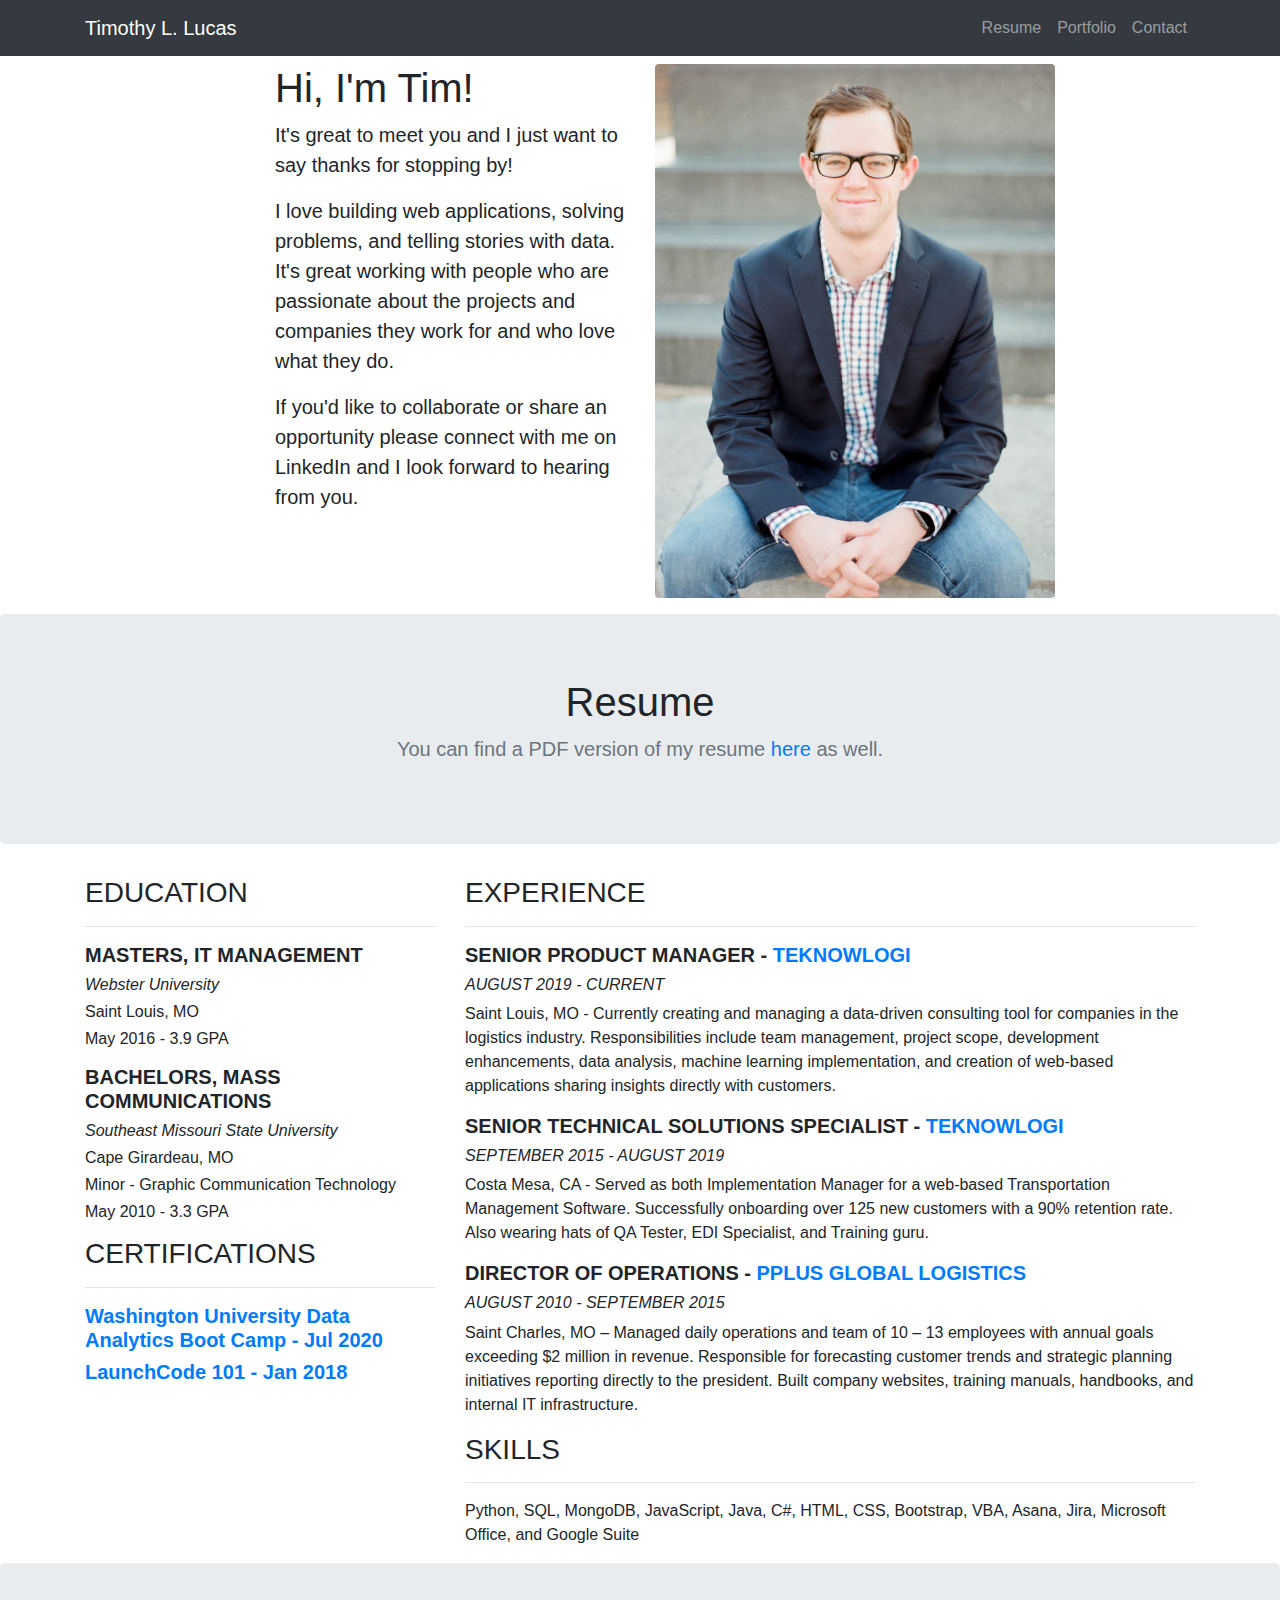
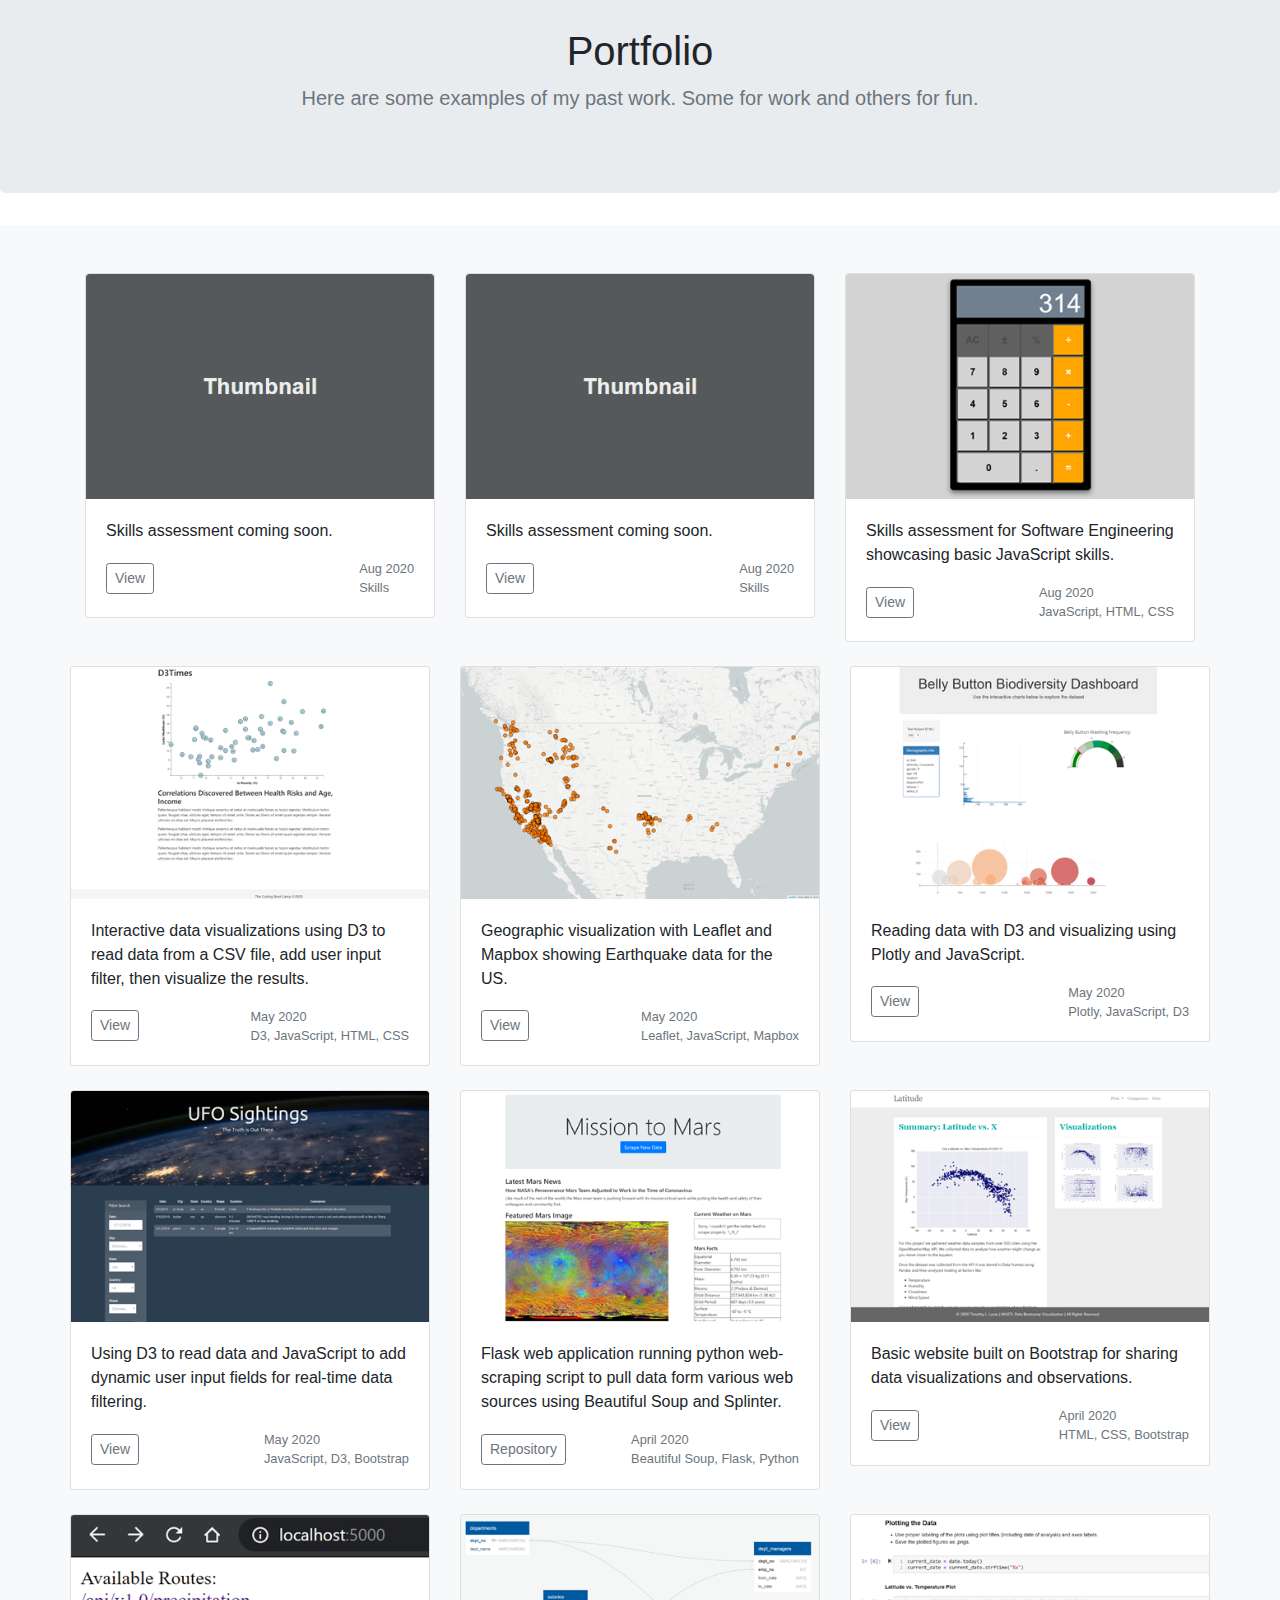
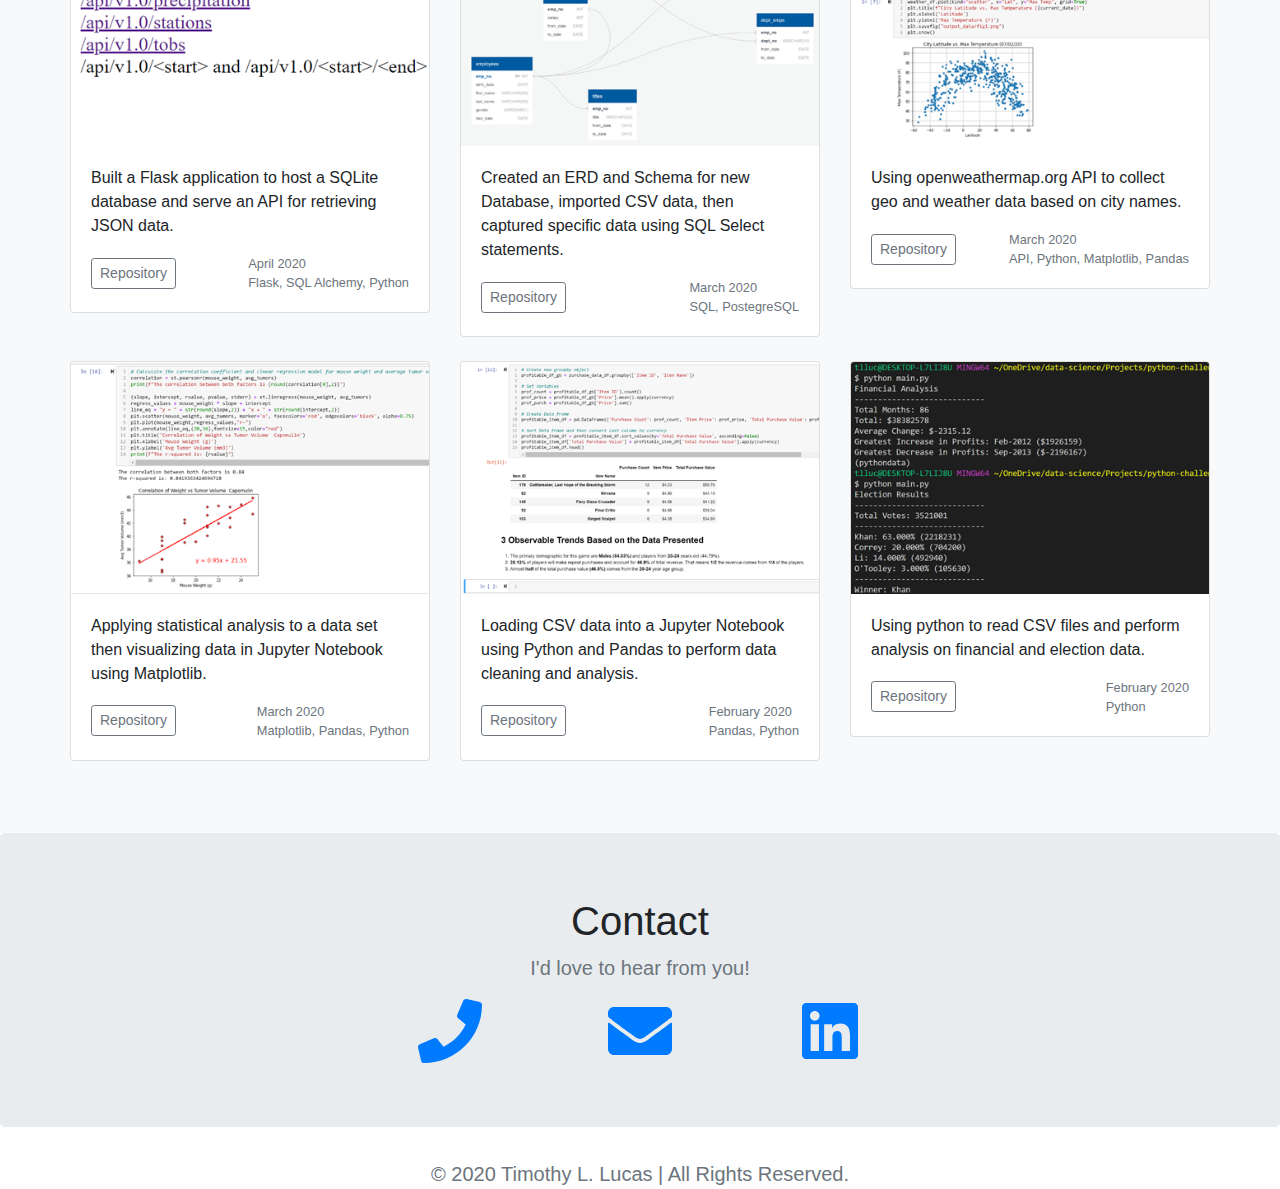
<file: index.html>
<!DOCTYPE html>
<html lang="en">
   <head>
      <meta charset="UTF-8">
      <meta name="description" content="Resume and Portfolio">
      <meta name="keywords" content="Resume,Portfolio,Java,C#,Python,SQL,Mongo,DB,Flask,.NET,HTML,CSS,XML,JavaScript">
      <meta name="author" content="Timothy L. Lucas">
      <meta name="viewport" content="width=device-width, initial-scale=1.0">
      <link href="https://stl-lucas.github.io/styles/css/bootstrap.min.css" rel="stylesheet"/>
      <script src="https://stl-lucas.github.io/styles/fontawesome/svg-with-js/js/fontawesome-all.js"></script>
      <script src="https://stl-lucas.github.io/scripts/js/bootstrap.bundle.min.js"></script>
      <!-- Global site tag (gtag.js) - Google Analytics -->
      <script async src="https://www.googletagmanager.com/gtag/js?id=UA-113096343-1"></script>
      <script>
         window.dataLayer = window.dataLayer || [];
         function gtag(){dataLayer.push(arguments);}
         gtag('js', new Date());
         
         gtag('config', 'UA-113096343-1');
      </script>
   </head>
   <body id="top">
      <!-- Navigation -->
      <nav class="navbar navbar-expand-lg navbar-dark bg-dark fixed-top" id="mainNav">
         <div class="container">
            <a class="navbar-brand js-scroll-trigger" href="#top">Timothy L. Lucas</a>
            <button class="navbar-toggler" type="button" data-toggle="collapse" data-target="#navbarResponsive" aria-controls="navbarResponsive" aria-expanded="false" aria-label="Toggle navigation">
            <span class="navbar-toggler-icon"></span>
            </button>
            <div class="collapse navbar-collapse" id="navbarResponsive">
               <ul class="navbar-nav ml-auto">
                  <li class="nav-item">
                     <a class="nav-link js-scroll-trigger" href="#resume">Resume</a>
                  </li>
                  <li class="nav-item">
                     <a class="nav-link js-scroll-trigger" href="#portfolio">Portfolio</a>
                  </li>
                  <li class="nav-item">
                     <a class="nav-link js-scroll-trigger" href="#contact">Contact</a>
                  </li>
               </ul>
            </div>
         </div>
      </nav>
      <header class="bg-primary text-white">
         <div class="container text-center">
            <p><br/><br/></p>
         </div>
      </header>
      <div class="container">
         <div class="row">
            <div class="col-md-2"></div>
            <div class="col-md-4">
               <h1>Hi, I'm Tim!</h1>
               <p class="lead">It's great to meet you and I just want to say thanks for stopping by!</p>
               <p class="lead">I love building web applications, solving problems, and telling stories with data. It's great working with people who are passionate about the projects and companies they work for and who love what they do.</p>
               <p class="lead">If you'd like to collaborate or share an opportunity please connect with me on LinkedIn and I look forward to hearing from you.</p>
            </div>
            <div class="col-md-4">
               <img src="https://stl-lucas.github.io/img/profile.jpg" width="400px" class="rounded" alt="profile picture">
               <p></p>
            </div>
            <div class="col-md-2"></div>
         </div>
      </div>
      <section id="resume">
         <section class="jumbotron text-center">
            <div class="container">
               <h1 class="jumbotron-heading">Resume</h1>
               <p class="lead text-muted">You can find a PDF version of my resume <a href="https://stl-lucas.github.io/img/resume.pdf" target="_blank">here</a> as well.</p>
            </div>
         </section>
         <div class="container">
            <div class="row">
               <div class="col-md-4 col-sm-12">
                  <h3>EDUCATION</h3>
                  <hr/>
                  <h5><strong>MASTERS, IT MANAGEMENT</strong></h5>
                  <h6><em>Webster University</em></h6>
                  <h6>Saint Louis, MO</h6>
                  <h6>May 2016 - 3.9 GPA</h6>
                  <p></p>
                  <h5><strong>BACHELORS, MASS COMMUNICATIONS</strong></h5>
                  <h6><em>Southeast Missouri State University</em></h6>
                  <h6>Cape Girardeau, MO</h6>
                  <h6>Minor - Graphic Communication Technology</h6>
                  <h6>May 2010 - 3.3 GPA</h6>
                  <p></p>
                  <h3>CERTIFICATIONS</h3>
                  <hr/>
                  <h5><a href="https://bootcamp.tlcenter.wustl.edu/data/" target="_blank"><strong>Washington University Data Analytics Boot Camp - Jul 2020</strong></a></h5>
                  <h5><a href="https://www.launchcode.org/lc101" target="_blank"><strong>LaunchCode 101 - Jan 2018</strong></a></h5>
               </div>
               <div class="col-md-8 col-sm-12">
                  <h3>EXPERIENCE</h3>
                  <hr/>
                  <h5><strong>SENIOR PRODUCT MANAGER - <a href="https://teknowlogi.com/" target="_blank">TEKNOWLOGI</a></strong></h5>
                  <h6><em>AUGUST 2019 - CURRENT</em></h6>
                  <p>Saint Louis, MO - Currently creating and managing a data-driven consulting tool for companies in the logistics industry. Responsibilities include team management, project scope, development enhancements, data analysis, machine learning implementation, and creation of web-based applications sharing insights directly with customers. </p>
                  <h5><strong>SENIOR TECHNICAL SOLUTIONS SPECIALIST - <a href="https://teknowlogi.com/" target="_blank">TEKNOWLOGI</a></strong></h5>
                  <h6><em>SEPTEMBER 2015 - AUGUST 2019</em></h6>
                  <p>Costa Mesa, CA - Served as both Implementation Manager for a web-based Transportation Management Software. Successfully onboarding over 125 new customers with a 90% retention rate. Also wearing hats of QA Tester, EDI Specialist, and Training guru.</p>
                  <h5><strong>DIRECTOR OF OPERATIONS - <a href="https://pplusglobal.com/" target="_blank">PPLUS GLOBAL LOGISTICS</a></strong></h5>
                  <h6><em>AUGUST 2010 - SEPTEMBER 2015</em></h6>
                  <p>Saint Charles, MO – Managed daily operations and team of 10 – 13 employees with annual goals exceeding $2 million in revenue. Responsible for forecasting customer trends and strategic planning initiatives reporting directly to the president. Built company websites, training manuals, handbooks, and internal IT infrastructure.</p>
                  <h3>SKILLS</h3>
                  <hr/>
                  <p>Python, SQL, MongoDB, JavaScript, Java, C#, HTML, CSS, Bootstrap, VBA, Asana, Jira, Microsoft Office, and Google Suite</p>
               </div>
            </div>
         </div>
      </section>
      <section id="portfolio">
         <section class="jumbotron text-center">
            <div class="container">
               <h1 class="jumbotron-heading">Portfolio</h1>
               <p class="lead text-muted">Here are some examples of my past work. Some for work and others for fun.</p>
            </div>
         </section>
         <div class="album py-5 bg-light">
         <div class="container">
            <div class="row">
               <div class="col-md-4">
                  <div class="card mb-4 box-shadow">
                     <img class="card-img-top" src="https://stl-lucas.github.io/img/thumbnail.png" alt="project-thumbail">
                     <div class="card-body">
                        <p class="card-text">Skills assessment coming soon.</p>
                        <div class="d-flex justify-content-between align-items-center">
                           <div class="btn-group">
                              <a href="#" class="btn btn-sm btn-outline-secondary" target="_blank">View</a>
                           </div>
                           <small class="text-muted">Aug 2020<br/>Skills</small>
                        </div>
                     </div>
                  </div>
               </div>
               <div class="col-md-4">
                  <div class="card mb-4 box-shadow">
                     <img class="card-img-top" src="https://stl-lucas.github.io/img/thumbnail.png" alt="thumbail">
                     <div class="card-body">
                        <p class="card-text">Skills assessment coming soon.</p>
                        <div class="d-flex justify-content-between align-items-center">
                           <div class="btn-group">
                              <a href="#" class="btn btn-sm btn-outline-secondary" target="_blank">View</a>
                           </div>
                           <small class="text-muted">Aug 2020<br/>Skills</small>
                        </div>
                     </div>
                  </div>
               </div>
               <div class="col-md-4">
                  <div class="card mb-4 box-shadow">
                     <img class="card-img-top" src="https://stl-lucas.github.io/img/javascript-calculator.png" alt="javascript-calculator-thumbail">
                     <div class="card-body">
                        <p class="card-text">Skills assessment for Software Engineering showcasing basic JavaScript skills.</p>
                        <div class="d-flex justify-content-between align-items-center">
                           <div class="btn-group">
                              <a href="https://stl-lucas.github.io/javascript-calculator/" class="btn btn-sm btn-outline-secondary" target="_blank">View</a>
                           </div>
                           <small class="text-muted">Aug 2020<br/>JavaScript, HTML, CSS</small>
                        </div>
                     </div>
                  </div>
               </div>
               <div class="row">
                  <div class="col-md-4">
                     <div class="card mb-4 box-shadow">
                        <img class="card-img-top" src="https://stl-lucas.github.io/img/wustl-d3-challenge.png" alt="d3-thumbail">
                        <div class="card-body">
                           <p class="card-text">Interactive data visualizations using D3 to read data from a CSV file, add user input filter, then visualize the results.</p>
                           <div class="d-flex justify-content-between align-items-center">
                              <div class="btn-group">
                                 <a href="https://stl-lucas.github.io/d3-challenge/" class="btn btn-sm btn-outline-secondary" target="_blank">View</a>
                              </div>
                              <small class="text-muted">May 2020<br/>D3, JavaScript, HTML, CSS</small>
                           </div>
                        </div>
                     </div>
                  </div>
                  <div class="col-md-4">
                     <div class="card mb-4 box-shadow">
                        <img class="card-img-top" src="https://stl-lucas.github.io/img/wustl-leaflet-challenge.png" alt="leaflet-thumbnail">
                        <div class="card-body">
                           <p class="card-text">Geographic visualization with Leaflet and Mapbox showing Earthquake data for the US.</p>
                           <div class="d-flex justify-content-between align-items-center">
                              <div class="btn-group">
                                 <a href="https://stl-lucas.github.io/leaflet-challenge/" class="btn btn-sm btn-outline-secondary" target="_blank">View</a>
                              </div>
                              <small class="text-muted">May 2020<br/>Leaflet, JavaScript, Mapbox</small>
                           </div>
                        </div>
                     </div>
                  </div>
                  <div class="col-md-4">
                     <div class="card mb-4 box-shadow">
                        <img class="card-img-top" src="https://stl-lucas.github.io/img/wustl-plotly-challenge.png" alt="plotly-thumbnail">
                        <div class="card-body">
                           <p class="card-text">Reading data with D3 and visualizing using Plotly and JavaScript.</p>
                           <div class="d-flex justify-content-between align-items-center">
                              <div class="btn-group">
                                 <a href="https://stl-lucas.github.io/plotly-challenge/" class="btn btn-sm btn-outline-secondary" target="_blank">View</a>
                              </div>
                              <small class="text-muted">May 2020<br/>Plotly, JavaScript, D3</small>
                           </div>
                        </div>
                     </div>
                  </div>
               </div>
               <div class="row">
                  <div class="col-md-4">
                     <div class="card mb-4 box-shadow">
                        <img class="card-img-top" src="https://stl-lucas.github.io/img/wustl-javascript-challenge.png" alt="javascript-thumbnail">
                        <div class="card-body">
                           <p class="card-text">Using D3 to read data and JavaScript to add dynamic user input fields for real-time data filtering.</p>
                           <div class="d-flex justify-content-between align-items-center">
                              <div class="btn-group">
                                 <a href="https://stl-lucas.github.io/javascript-challenge/" class="btn btn-sm btn-outline-secondary" target="_blank">View</a>
                              </div>
                              <small class="text-muted">May 2020<br/>JavaScript, D3, Bootstrap</small>
                           </div>
                        </div>
                     </div>
                  </div>
                  <div class="col-md-4">
                     <div class="card mb-4 box-shadow">
                        <img class="card-img-top" src="https://stl-lucas.github.io/img/wustl-web-scraping-challenge.png" alt="web-scraping-thumbnail">
                        <div class="card-body">
                           <p class="card-text">Flask web application running python web-scraping script to pull data form various web sources using Beautiful Soup and Splinter.</p>
                           <div class="d-flex justify-content-between align-items-center">
                              <div class="btn-group">
                                 <a href="https://github.com/stl-lucas/web-scraping-challenge/" class="btn btn-sm btn-outline-secondary" target="_blank">Repository</a>
                              </div>
                              <small class="text-muted">April 2020<br/>Beautiful Soup, Flask, Python</small>
                           </div>
                        </div>
                     </div>
                  </div>
                  <div class="col-md-4">
                     <div class="card mb-4 box-shadow">
                        <img class="card-img-top" src="https://stl-lucas.github.io/img/wustl-web-design-challenge.png" alt="web-design-thumbnail">
                        <div class="card-body">
                           <p class="card-text">Basic website built on Bootstrap for sharing data visualizations and observations.</p>
                           <div class="d-flex justify-content-between align-items-center">
                              <div class="btn-group">
                                 <a href="https://stl-lucas.github.io/web-design-challenge/" class="btn btn-sm btn-outline-secondary" target="_blank">View</a>
                              </div>
                              <small class="text-muted">April 2020<br/>HTML, CSS, Bootstrap</small>
                           </div>
                        </div>
                     </div>
                  </div>
               </div>
               <div class="row">
                  <div class="col-md-4">
                     <div class="card mb-4 box-shadow">
                        <img class="card-img-top" src="https://stl-lucas.github.io/img/wustl-sqlalchemy-challenge.png" alt="Card image cap">
                        <div class="card-body">
                           <p class="card-text">Built a Flask application to host a SQLite database and serve an API for retrieving JSON data.</p>
                           <div class="d-flex justify-content-between align-items-center">
                              <div class="btn-group">
                                 <a href="https://github.com/stl-lucas/sqlalchemy-challenge/" class="btn btn-sm btn-outline-secondary" target="_blank">Repository</a>
                              </div>
                              <small class="text-muted">April 2020<br/>Flask, SQL Alchemy, Python</small>
                           </div>
                        </div>
                     </div>
                  </div>
                  <div class="col-md-4">
                     <div class="card mb-4 box-shadow">
                        <img class="card-img-top" src="https://stl-lucas.github.io/img/wustl-sql-challenge.png" alt="Card image cap">
                        <div class="card-body">
                           <p class="card-text">Created an ERD and Schema for new Database, imported CSV data, then captured specific data using SQL Select statements.</p>
                           <div class="d-flex justify-content-between align-items-center">
                              <div class="btn-group">
                                 <a href="https://github.com/stl-lucas/sql-challenge/" class="btn btn-sm btn-outline-secondary" target="_blank">Repository</a>
                              </div>
                              <small class="text-muted">March 2020<br/>SQL, PostegreSQL</small>
                           </div>
                        </div>
                     </div>
                  </div>
                  <div class="col-md-4">
                     <div class="card mb-4 box-shadow">
                        <img class="card-img-top" src="https://stl-lucas.github.io/img/wustl-python-api-challenge.png" alt="Card image cap">
                        <div class="card-body">
                           <p class="card-text">Using openweathermap.org API to collect geo and weather data based on city names.</p>
                           <div class="d-flex justify-content-between align-items-center">
                              <div class="btn-group">
                                 <a href="https://github.com/stl-lucas/python-api-challenge/" class="btn btn-sm btn-outline-secondary" target="_blank">Repository</a>
                              </div>
                              <small class="text-muted">March 2020<br/>API, Python, Matplotlib, Pandas</small>
                           </div>
                        </div>
                     </div>
                  </div>
               </div>
               <div class="row">
                  <div class="col-md-4">
                     <div class="card mb-4 box-shadow">
                        <img class="card-img-top" src="https://stl-lucas.github.io/img/wustl-matplotlib-challenge.png" alt="Card image cap">
                        <div class="card-body">
                           <p class="card-text">Applying statistical analysis to a data set then visualizing data in Jupyter Notebook using Matplotlib.</p>
                           <div class="d-flex justify-content-between align-items-center">
                              <div class="btn-group">
                                 <a href="https://github.com/stl-lucas/matplotlib-challenge/" class="btn btn-sm btn-outline-secondary" target="_blank">Repository</a>
                              </div>
                              <small class="text-muted">March 2020<br/>Matplotlib, Pandas, Python</small>
                           </div>
                        </div>
                     </div>
                  </div>
                  <div class="col-md-4">
                     <div class="card mb-4 box-shadow">
                        <img class="card-img-top" src="https://stl-lucas.github.io/img/wustl-pandas-challenge.png" alt="Card image cap">
                        <div class="card-body">
                           <p class="card-text">Loading CSV data into a Jupyter Notebook using Python and Pandas to perform data cleaning and analysis.</p>
                           <div class="d-flex justify-content-between align-items-center">
                              <div class="btn-group">
                                 <a href="https://github.com/stl-lucas/pandas-challenge/" class="btn btn-sm btn-outline-secondary" target="_blank">Repository</a>
                              </div>
                              <small class="text-muted">February 2020<br/>Pandas, Python</small>
                           </div>
                        </div>
                     </div>
                  </div>
                  <div class="col-md-4">
                     <div class="card mb-4 box-shadow">
                        <img class="card-img-top" src="https://stl-lucas.github.io/img/wustl-python-challenge.png" alt="Card image cap">
                        <div class="card-body">
                           <p class="card-text">Using python to read CSV files and perform analysis on financial and election data.</p>
                           <div class="d-flex justify-content-between align-items-center">
                              <div class="btn-group">
                                 <a href="https://github.com/stl-lucas/python-challenge/" class="btn btn-sm btn-outline-secondary" target="_blank">Repository</a>
                              </div>
                              <small class="text-muted">February 2020<br/>Python</small>
                           </div>
                        </div>
                     </div>
                  </div>
               </div>
            </div>
         </div>
      </section>
      <section id="contact">
         <section class="jumbotron">
            <div class="container">
               <h1 class="jumbotron-heading text-center">Contact</h1>
               <p class="lead text-muted text-center">I'd love to hear from you!</p>
               <div class="row">
                  <div class="col-md-3"></div>
                  <div class="col-md-2 text-center"><a href="tel:1-314-440-8514" target="_blank"><i class="fas fa-phone fa-4x"></i></a></div>
                  <div class="col-md-2 text-center"><a href="mailto:lucas.timothy@icloud.com" target="_blank"><i class="fas fa-envelope fa-4x"></i></a></div>
                  <div class="col-md-2 text-center"><a href="http://www.linkedin.com/in/lucas-timothy" target="_blank"><i class="fab fa-linkedin fa-4x"></i></a></div>
                  <div class="col-md-3"></div>
               </div>
            </div>
         </section>
      </section>
      <section id="footer">
         <footer>
            <div class="container">
               <div class="lead text-muted text-center">&copy; 2020 Timothy L. Lucas | All Rights Reserved.</div>
            </div>
         </footer>
      </section>
   </body>
</html>
</file>
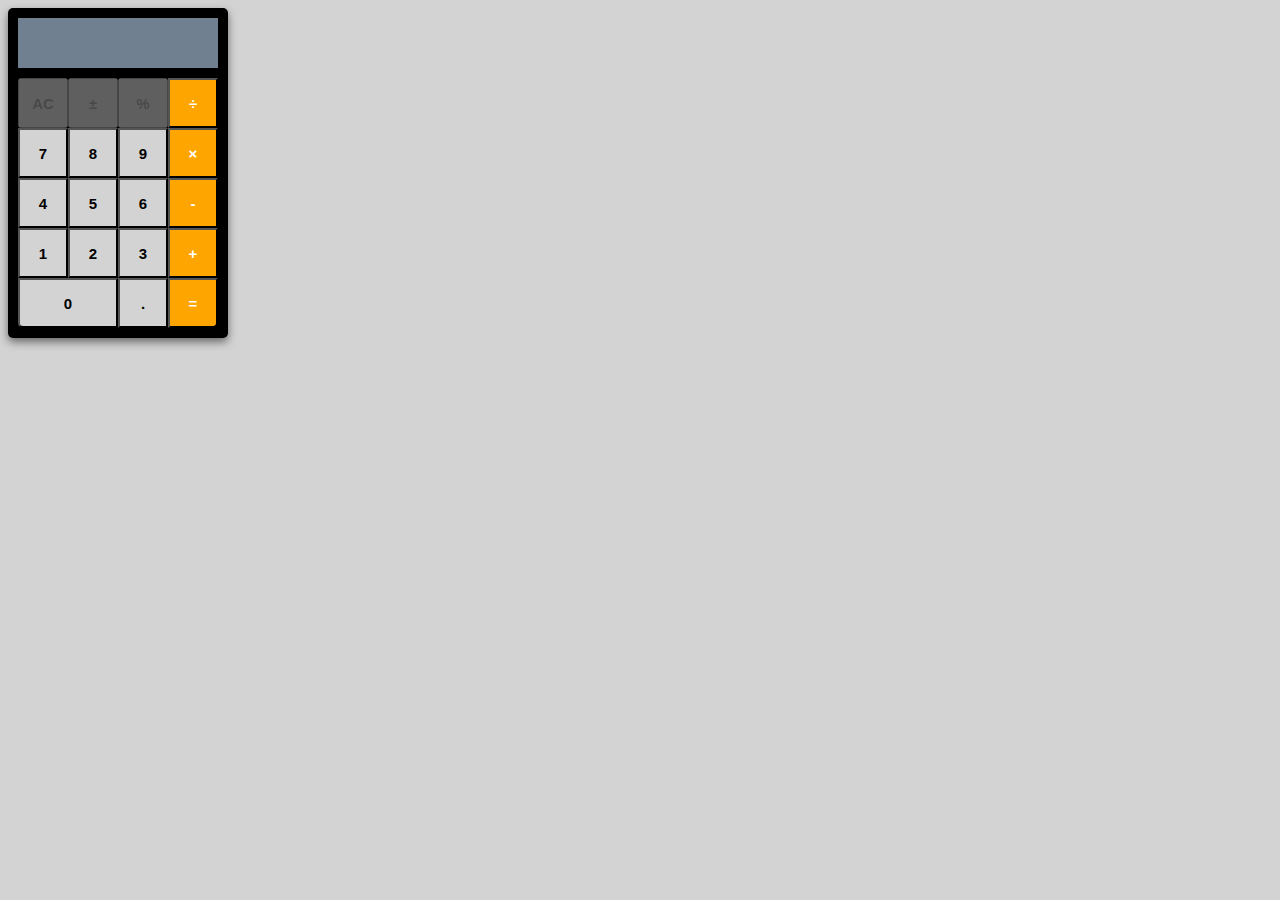
<file: javascript-calculator/index.html>
<!DOCTYPE html>
<html lang="en">
   <head>
      <meta charset="UTF-8">
      <meta name="viewport" content="width=device-width, initial-scale=1.0">
      <title>JavaScript Calculator</title>
      <link rel="stylesheet" type="text/css" href="style.css">
   </head>
   <body>
      <div id="calculator">
         <div id="output">
            <p id="output-value"></p>
         </div>
         <div id="keyboard">
            <button class="non-operator" id="clear">AC</button>
            <button class="non-operator" id="plusminus">&plusmn;</button>
            <button class="non-operator" id="percent">%</button>
            <button class="operator" id="/">&div;</button>
            <button class="number" id="7">7</button>
            <button class="number" id="8">8</button>
            <button class="number" id="9">9</button>
            <button class="operator" id="*">&times;</button>
            <button class="number" id="4">4</button>
            <button class="number" id="5">5</button>
            <button class="number" id="6">6</button>
            <button class="operator" id="-">-</button>
            <button class="number" id="1">1</button>
            <button class="number" id="2">2</button>
            <button class="number" id="3">3</button>
            <button class="operator" id="+">+</button>
            <button class="number large-number" id="0">0</button>
            <button class="number" id=".">.</button>
            <button class="operator equals" id="=">=</button>
         </div>
      </div>
      <script src="script.js"></script>
   </body>
</html>
</file>
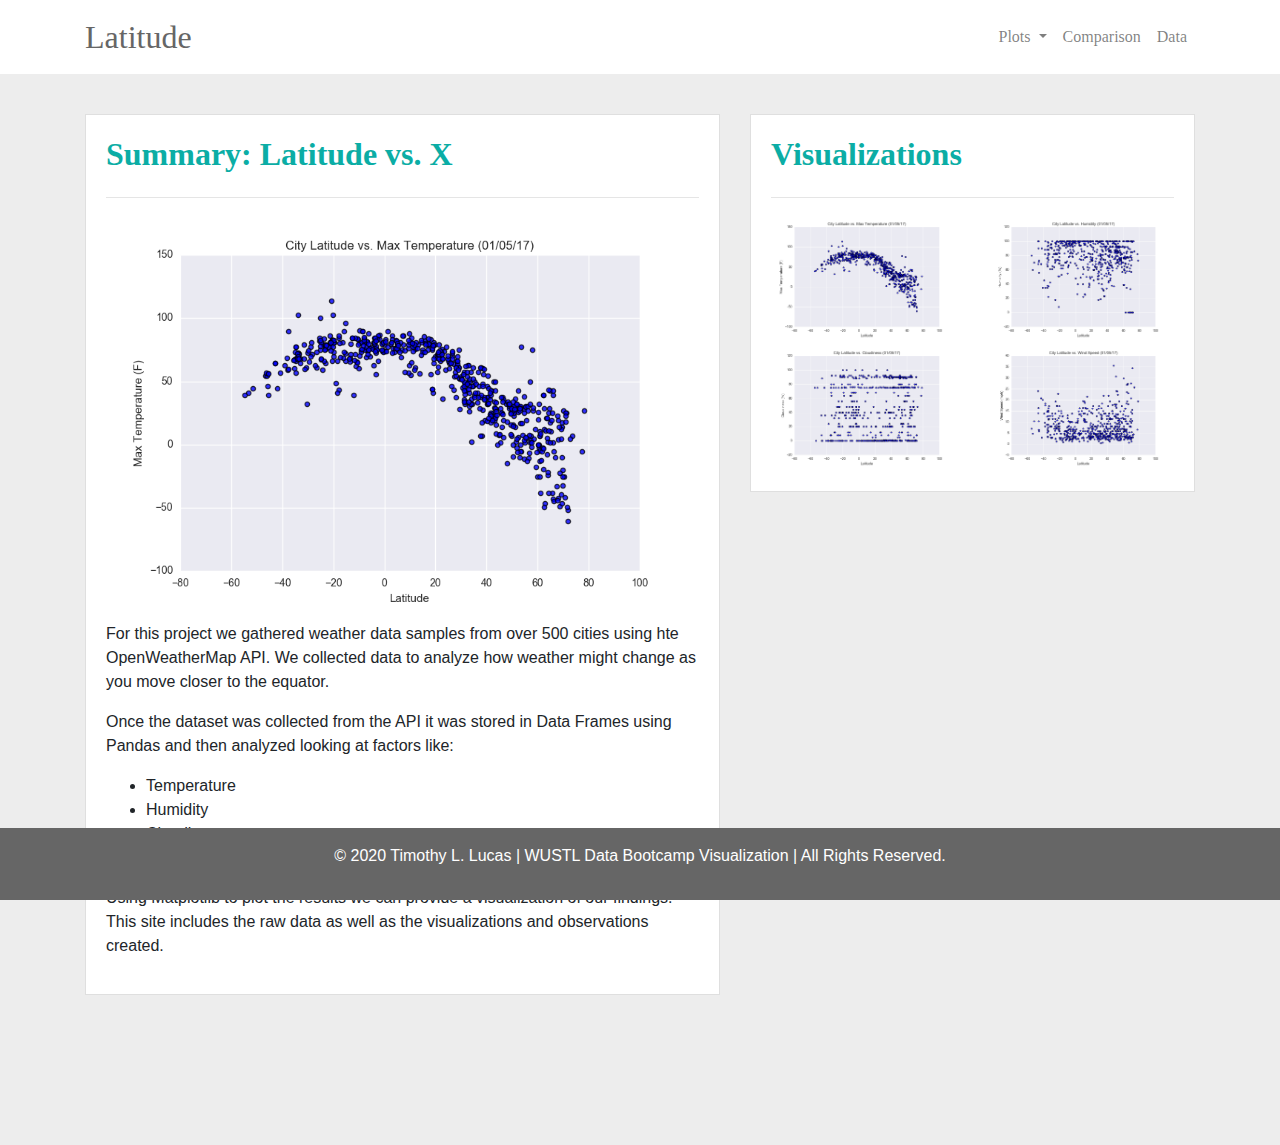
<file: web-design-challenge/index.html>
<!DOCTYPE html>
<html lang="en">
<head>
    <meta charset="UTF-8">
    <meta name="viewport" content="width=device-width, initial-scale=1.0">
    <meta name="author" content="Timothy L. Lucas">
    <meta name="description" content="WUSTL Data bootcamp web visualization for Unit 11 homework.">

    <link rel="stylesheet" href="https://stackpath.bootstrapcdn.com/bootstrap/4.4.1/css/bootstrap.min.css" integrity="sha384-Vkoo8x4CGsO3+Hhxv8T/Q5PaXtkKtu6ug5TOeNV6gBiFeWPGFN9MuhOf23Q9Ifjh" crossorigin="anonymous">
    <link rel="stylesheet" href="styles.css">

    <script src="https://code.jquery.com/jquery-3.4.1.slim.min.js" integrity="sha384-J6qa4849blE2+poT4WnyKhv5vZF5SrPo0iEjwBvKU7imGFAV0wwj1yYfoRSJoZ+n" crossorigin="anonymous"></script>
    <script src="https://cdn.jsdelivr.net/npm/popper.js@1.16.0/dist/umd/popper.min.js" integrity="sha384-Q6E9RHvbIyZFJoft+2mJbHaEWldlvI9IOYy5n3zV9zzTtmI3UksdQRVvoxMfooAo" crossorigin="anonymous"></script>
    <script src="https://stackpath.bootstrapcdn.com/bootstrap/4.4.1/js/bootstrap.min.js" integrity="sha384-wfSDF2E50Y2D1uUdj0O3uMBJnjuUD4Ih7YwaYd1iqfktj0Uod8GCExl3Og8ifwB6" crossorigin="anonymous"></script>


    <title>Bootstrap Visualization Dashboard</title>
</head>
<body>
    <header>
        <nav class="navbar navbar-expand-lg navbar-light">
            <div class="container">
                <a class="navbar-brand" href="index.html">Latitude</a>
                <button class="navbar-toggler" type="button" data-toggle="collapse" data-target="#navbarNavDropdown" aria-controls="navbarToggleExternalContent" aria-expanded="false" aria-label="Toggle navigation">
                    <span class="navbar-toggler-icon"></span>
                </button>
                <div class="collapse navbar-collapse" id="navbarNavDropdown">
                    <ul class="navbar-nav ml-auto">
                        <li class="nav-item dropdown">
                            <a class="nav-link dropdown-toggle" href="#" id="navbarDropdownMenuLink" role="button" data-toggle="dropdown" aria-haspopup="true" aria-expanded="false">
                                Plots
                            </a>
                            <div class="dropdown-menu" aria-labelledby="navbarDropdownMenuLink">
                                <a class="dropdown-item" href="temperature.html">Max Temperature</a>
                                <a class="dropdown-item" href="humidity.html">Humidity</a>
                                <a class="dropdown-item" href="cloudiness.html">Cloudiness</a>
                                <a class="dropdown-item" href="wind.html">Wind Speed</a>
                            </div>
                        </li>
                        <li class="nav-item">
                            <a class="nav-link" href="comparison.html">Comparison</a>
                        </li>
                        <li class="nav-item">
                            <a class="nav-link" href="data.html">Data</a>
                        </li>
                    </ul>
                </div>
            </div>
        </nav>
    </header>
    <main>
        <div class="container">
            <div class="row">
                <div class="col-sm-12 col-md-7">
                    <div class="card">
                        <h2>Summary: Latitude vs. X</h2>
                        <hr/>
                        <p><img src="visualizations/Fig1.png" width="100%"/><br/>For this project we gathered weather data samples from over 500 cities using hte OpenWeatherMap API. We collected data to analyze how weather might change as you move closer to the equator.</p>
                        <p>Once the dataset was collected from the API it was stored in Data Frames using Pandas and then analyzed looking at factors like:
                            <ul>
                                <li>Temperature</li>
                                <li>Humidity</li>
                                <li>Cloudiness</li>
                                <li>Wind Speed</li>
                            </ul>
                            Using Matplotlib to plot the results we can provide a visualization of our findings. This site includes the raw data as well as the visualizations and observations created.
                        </p>
                    </div>
                </div>
                <div class="col-sm-12 col-md-5">
                    <div class="card">
                        <h2>Visualizations</h2>
                        <hr/>
                        <div class="row">
                            <div class="col-sm-3 col-md-6"><a href="temperature.html"><img src="visualizations/Fig1.png" width="100%"/></a></div>
                            <div class="col-sm-3 col-md-6"><a href="humidity.html"><img src="visualizations/Fig2.png" width="100%"/></a></div>
                            <div class="col-sm-3 col-md-6"><a href="cloudiness.html"><img src="visualizations/Fig3.png" width="100%"/></a></div>
                            <div class="col-sm-3 col-md-6"><a href="wind.html"><img src="visualizations/Fig4.png" width="100%"/></a></div>
                        </div>
                    </div>
                </div>
            </div>
        </div>
    </div>
</main>
<footer class="footer mt-auto py-3 fixed-bottom">
    <div class="container">
        <p style="text-align: center;">&copy; 2020 Timothy L. Lucas | WUSTL Data Bootcamp Visualization | All Rights Reserved.</p>
    </div>
</footer>
</body>
</html>
</file>
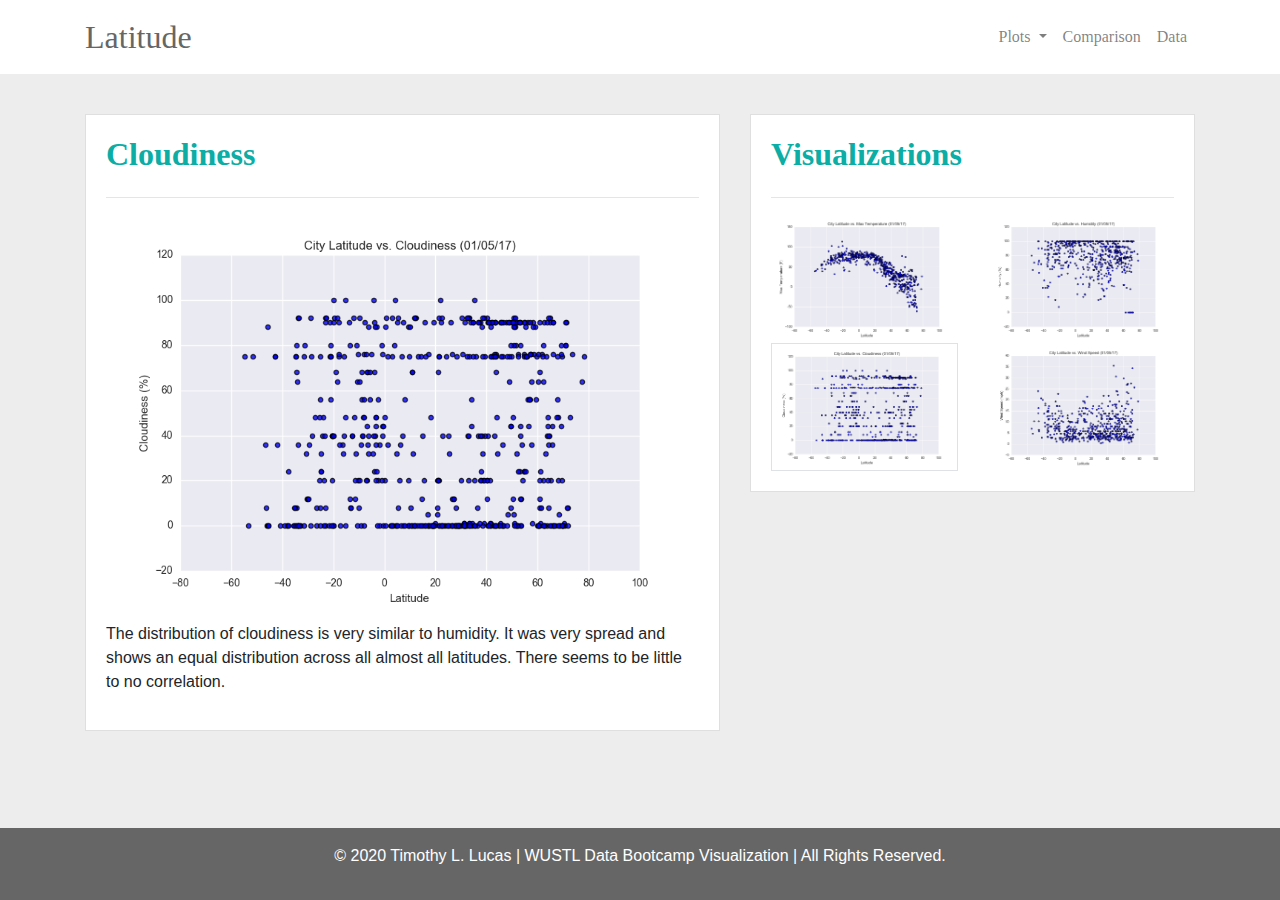
<file: web-design-challenge/cloudiness.html>
<!DOCTYPE html>
<html lang="en">
<head>
    <meta charset="UTF-8">
    <meta name="viewport" content="width=device-width, initial-scale=1.0">
    <meta name="author" content="Timothy L. Lucas">
    <meta name="description" content="WUSTL Data bootcamp web visualization for Unit 11 homework.">

    <link rel="stylesheet" href="https://stackpath.bootstrapcdn.com/bootstrap/4.4.1/css/bootstrap.min.css" integrity="sha384-Vkoo8x4CGsO3+Hhxv8T/Q5PaXtkKtu6ug5TOeNV6gBiFeWPGFN9MuhOf23Q9Ifjh" crossorigin="anonymous">
    <link rel="stylesheet" href="styles.css">

    <script src="https://code.jquery.com/jquery-3.4.1.slim.min.js" integrity="sha384-J6qa4849blE2+poT4WnyKhv5vZF5SrPo0iEjwBvKU7imGFAV0wwj1yYfoRSJoZ+n" crossorigin="anonymous"></script>
    <script src="https://cdn.jsdelivr.net/npm/popper.js@1.16.0/dist/umd/popper.min.js" integrity="sha384-Q6E9RHvbIyZFJoft+2mJbHaEWldlvI9IOYy5n3zV9zzTtmI3UksdQRVvoxMfooAo" crossorigin="anonymous"></script>
    <script src="https://stackpath.bootstrapcdn.com/bootstrap/4.4.1/js/bootstrap.min.js" integrity="sha384-wfSDF2E50Y2D1uUdj0O3uMBJnjuUD4Ih7YwaYd1iqfktj0Uod8GCExl3Og8ifwB6" crossorigin="anonymous"></script>


    <title>Bootstrap Visualization Dashboard</title>
</head>
<body>
    <header>
        <nav class="navbar navbar-expand-lg navbar-light">
            <div class="container">
                <a class="navbar-brand" href="index.html">Latitude</a>
                <button class="navbar-toggler" type="button" data-toggle="collapse" data-target="#navbarNavDropdown" aria-controls="navbarToggleExternalContent" aria-expanded="false" aria-label="Toggle navigation">
                    <span class="navbar-toggler-icon"></span>
                </button>
                <div class="collapse navbar-collapse" id="navbarNavDropdown">
                    <ul class="navbar-nav ml-auto">
                        <li class="nav-item dropdown">
                            <a class="nav-link dropdown-toggle" href="#" id="navbarDropdownMenuLink" role="button" data-toggle="dropdown" aria-haspopup="true" aria-expanded="false">
                                Plots
                            </a>
                            <div class="dropdown-menu" aria-labelledby="navbarDropdownMenuLink">
                                <a class="dropdown-item" href="temperature.html">Max Temperature</a>
                                <a class="dropdown-item" href="humidity.html">Humidity</a>
                                <a class="dropdown-item" href="cloudiness.html">Cloudiness</a>
                                <a class="dropdown-item" href="wind.html">Wind Speed</a>
                            </div>
                        </li>
                        <li class="nav-item">
                            <a class="nav-link" href="comparison.html">Comparison</a>
                        </li>
                        <li class="nav-item">
                            <a class="nav-link" href="data.html">Data</a>
                        </li>
                    </ul>
                </div>
            </div>
        </nav>
    </header>
    <main>
        <div class="container">
            <div class="row">
                <div class="col-sm-12 col-md-7">
                    <div class="card">
                        <h2>Cloudiness</h2>
                        <hr/>
                        <img src="visualizations/Fig3.png" width="100%"/>
                        <p>The distribution of cloudiness is very similar to humidity. It was very spread and shows an equal distribution across all almost all latitudes. There seems to be little to no correlation.</p>
                    </div>
                </div>
                <div class="col-sm-12 col-md-5">
                    <div class="card">
                        <h2>Visualizations</h2>
                        <hr/>
                        <div class="row">
                            <div class="col-sm-3 col-md-6"><a href="temperature.html"><img src="visualizations/Fig1.png" width="100%"/></a></div>
                            <div class="col-sm-3 col-md-6"><a href="humidity.html"><img src="visualizations/Fig2.png" width="100%"/></a></div>
                            <div class="col-sm-3 col-md-6"><a href="cloudiness.html"><img src="visualizations/Fig3.png" width="100%" class="border"/></a></div>
                            <div class="col-sm-3 col-md-6"><a href="wind.html"><img src="visualizations/Fig4.png" width="100%"/></a></div>
                        </div>
                    </div>
                </div>
            </div>
        </div>
    </main>
    <footer class="footer mt-auto py-3 fixed-bottom">
        <div class="container">
            <p style="text-align: center;">&copy; 2020 Timothy L. Lucas | WUSTL Data Bootcamp Visualization | All Rights Reserved.</p>
        </div>
    </footer>
</body>
</html>
</file>
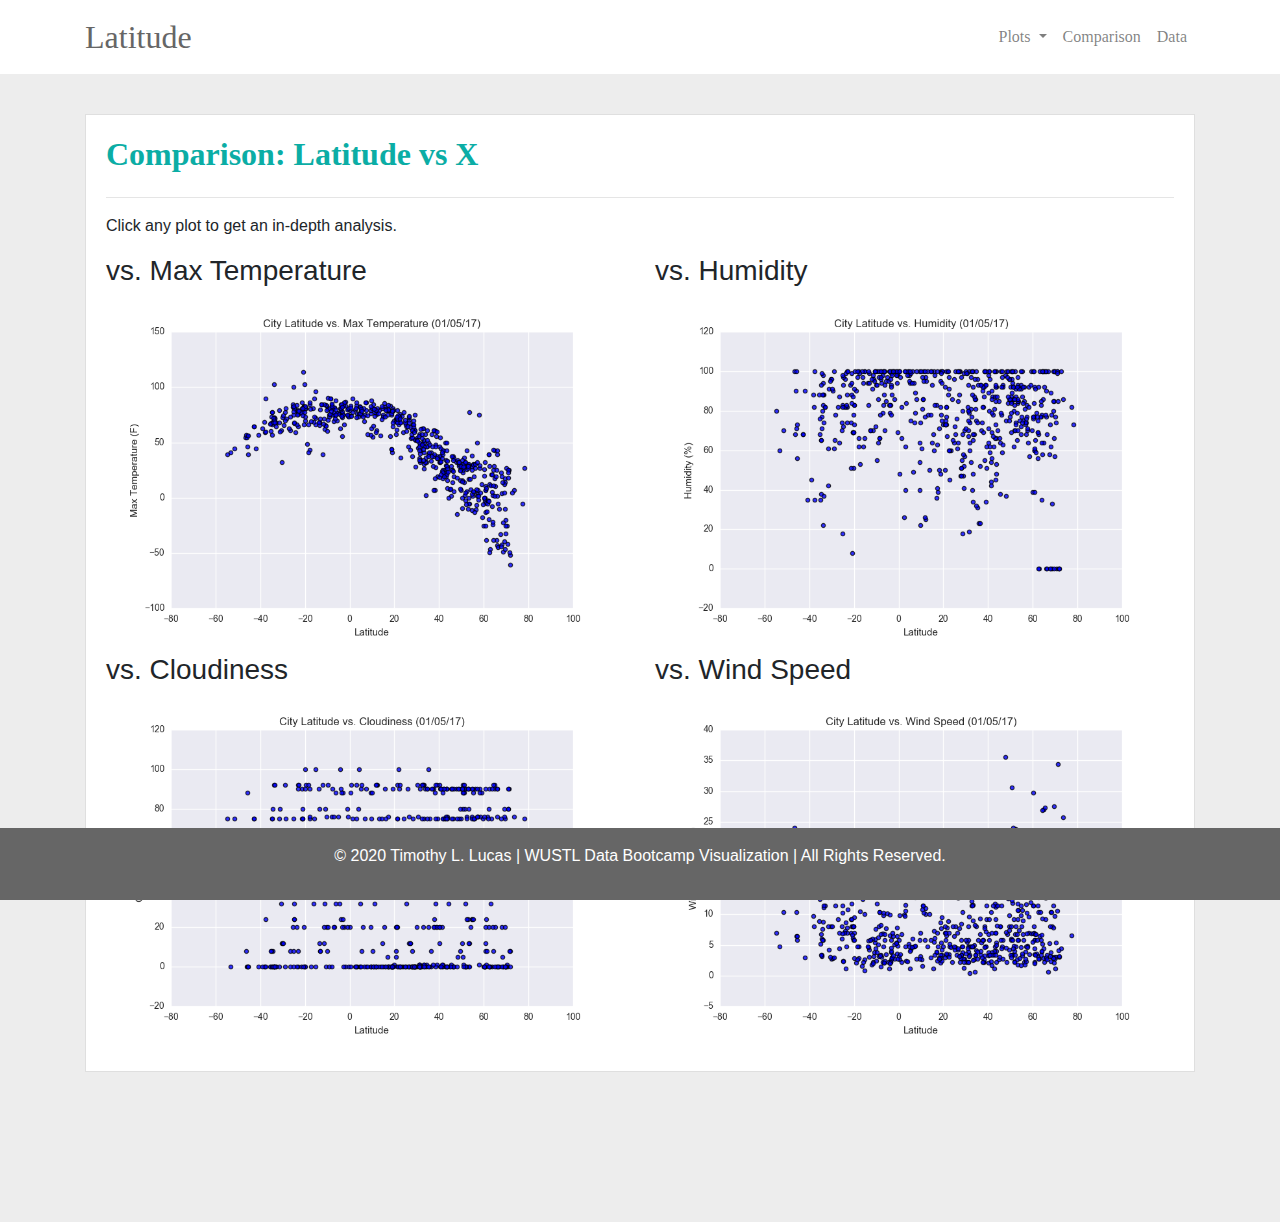
<file: web-design-challenge/comparison.html>
<!DOCTYPE html>
<html lang="en">
<head>
    <meta charset="UTF-8">
    <meta name="viewport" content="width=device-width, initial-scale=1.0">
    <meta name="author" content="Timothy L. Lucas">
    <meta name="description" content="WUSTL Data bootcamp web visualization for Unit 11 homework.">

    <link rel="stylesheet" href="https://stackpath.bootstrapcdn.com/bootstrap/4.4.1/css/bootstrap.min.css" integrity="sha384-Vkoo8x4CGsO3+Hhxv8T/Q5PaXtkKtu6ug5TOeNV6gBiFeWPGFN9MuhOf23Q9Ifjh" crossorigin="anonymous">
    <link rel="stylesheet" href="styles.css">

    <script src="https://code.jquery.com/jquery-3.4.1.slim.min.js" integrity="sha384-J6qa4849blE2+poT4WnyKhv5vZF5SrPo0iEjwBvKU7imGFAV0wwj1yYfoRSJoZ+n" crossorigin="anonymous"></script>
    <script src="https://cdn.jsdelivr.net/npm/popper.js@1.16.0/dist/umd/popper.min.js" integrity="sha384-Q6E9RHvbIyZFJoft+2mJbHaEWldlvI9IOYy5n3zV9zzTtmI3UksdQRVvoxMfooAo" crossorigin="anonymous"></script>
    <script src="https://stackpath.bootstrapcdn.com/bootstrap/4.4.1/js/bootstrap.min.js" integrity="sha384-wfSDF2E50Y2D1uUdj0O3uMBJnjuUD4Ih7YwaYd1iqfktj0Uod8GCExl3Og8ifwB6" crossorigin="anonymous"></script>


    <title>Bootstrap Visualization Dashboard</title>
</head>
<body>
    <header>
        <nav class="navbar navbar-expand-lg navbar-light">
            <div class="container">
                <a class="navbar-brand" href="index.html">Latitude</a>
                <button class="navbar-toggler" type="button" data-toggle="collapse" data-target="#navbarNavDropdown" aria-controls="navbarToggleExternalContent" aria-expanded="false" aria-label="Toggle navigation">
                    <span class="navbar-toggler-icon"></span>
                </button>
                <div class="collapse navbar-collapse" id="navbarNavDropdown">
                    <ul class="navbar-nav ml-auto">
                        <li class="nav-item dropdown">
                            <a class="nav-link dropdown-toggle" href="#" id="navbarDropdownMenuLink" role="button" data-toggle="dropdown" aria-haspopup="true" aria-expanded="false">
                                Plots
                            </a>
                            <div class="dropdown-menu" aria-labelledby="navbarDropdownMenuLink">
                                <a class="dropdown-item" href="temperature.html">Max Temperature</a>
                                <a class="dropdown-item" href="humidity.html">Humidity</a>
                                <a class="dropdown-item" href="cloudiness.html">Cloudiness</a>
                                <a class="dropdown-item" href="wind.html">Wind Speed</a>
                            </div>
                        </li>
                        <li class="nav-item">
                            <a class="nav-link" href="comparison.html">Comparison</a>
                        </li>
                        <li class="nav-item">
                            <a class="nav-link" href="data.html">Data</a>
                        </li>
                    </ul>
                </div>
            </div>
        </nav>
    </header>
    <main>
        <div class="container">
            <div class="row">
                <div class="col-md-12">
                    <div class="card">
                        <h2>Comparison: Latitude vs X</h2>
                        <hr>
                        <p>Click any plot to get an in-depth analysis.</p>
                        <div class="row">
                            <div class="col-sm-12 col-md-6">
                                <h3>vs. Max Temperature</h3>
                                <a href="temperature.html"><img src="visualizations/Fig1.png" width="100%"/></a>
                            </div>
                            <div class="col-sm-12 col-md-6">
                                <h3>vs. Humidity</h3>
                                <a href="humidity.html"><img src="visualizations/Fig2.png" width="100%"/></a>
                            </div>
                        </div>
                        <div class="row">
                            <div class="col-sm-12 col-md-6">
                                <h3>vs. Cloudiness</h3>
                                <a href="cloudiness.html"><img src="visualizations/Fig3.png" width="100%"/></a>
                            </div>
                            <div class="col-sm-12 col-md-6">
                                <h3>vs. Wind Speed</h3>
                                <a href="wind.html"><img src="visualizations/Fig4.png" width="100%"/></a>
                            </div>
                        </div>
                    </div>
                </div>
            </div>
        </div>
    </main>
    <footer class="footer mt-auto py-3 fixed-bottom">
        <div class="container">
            <p style="text-align: center;">&copy; 2020 Timothy L. Lucas | WUSTL Data Bootcamp Visualization | All Rights Reserved.</p>
        </div>
    </footer>
</body>
</html>
</file>
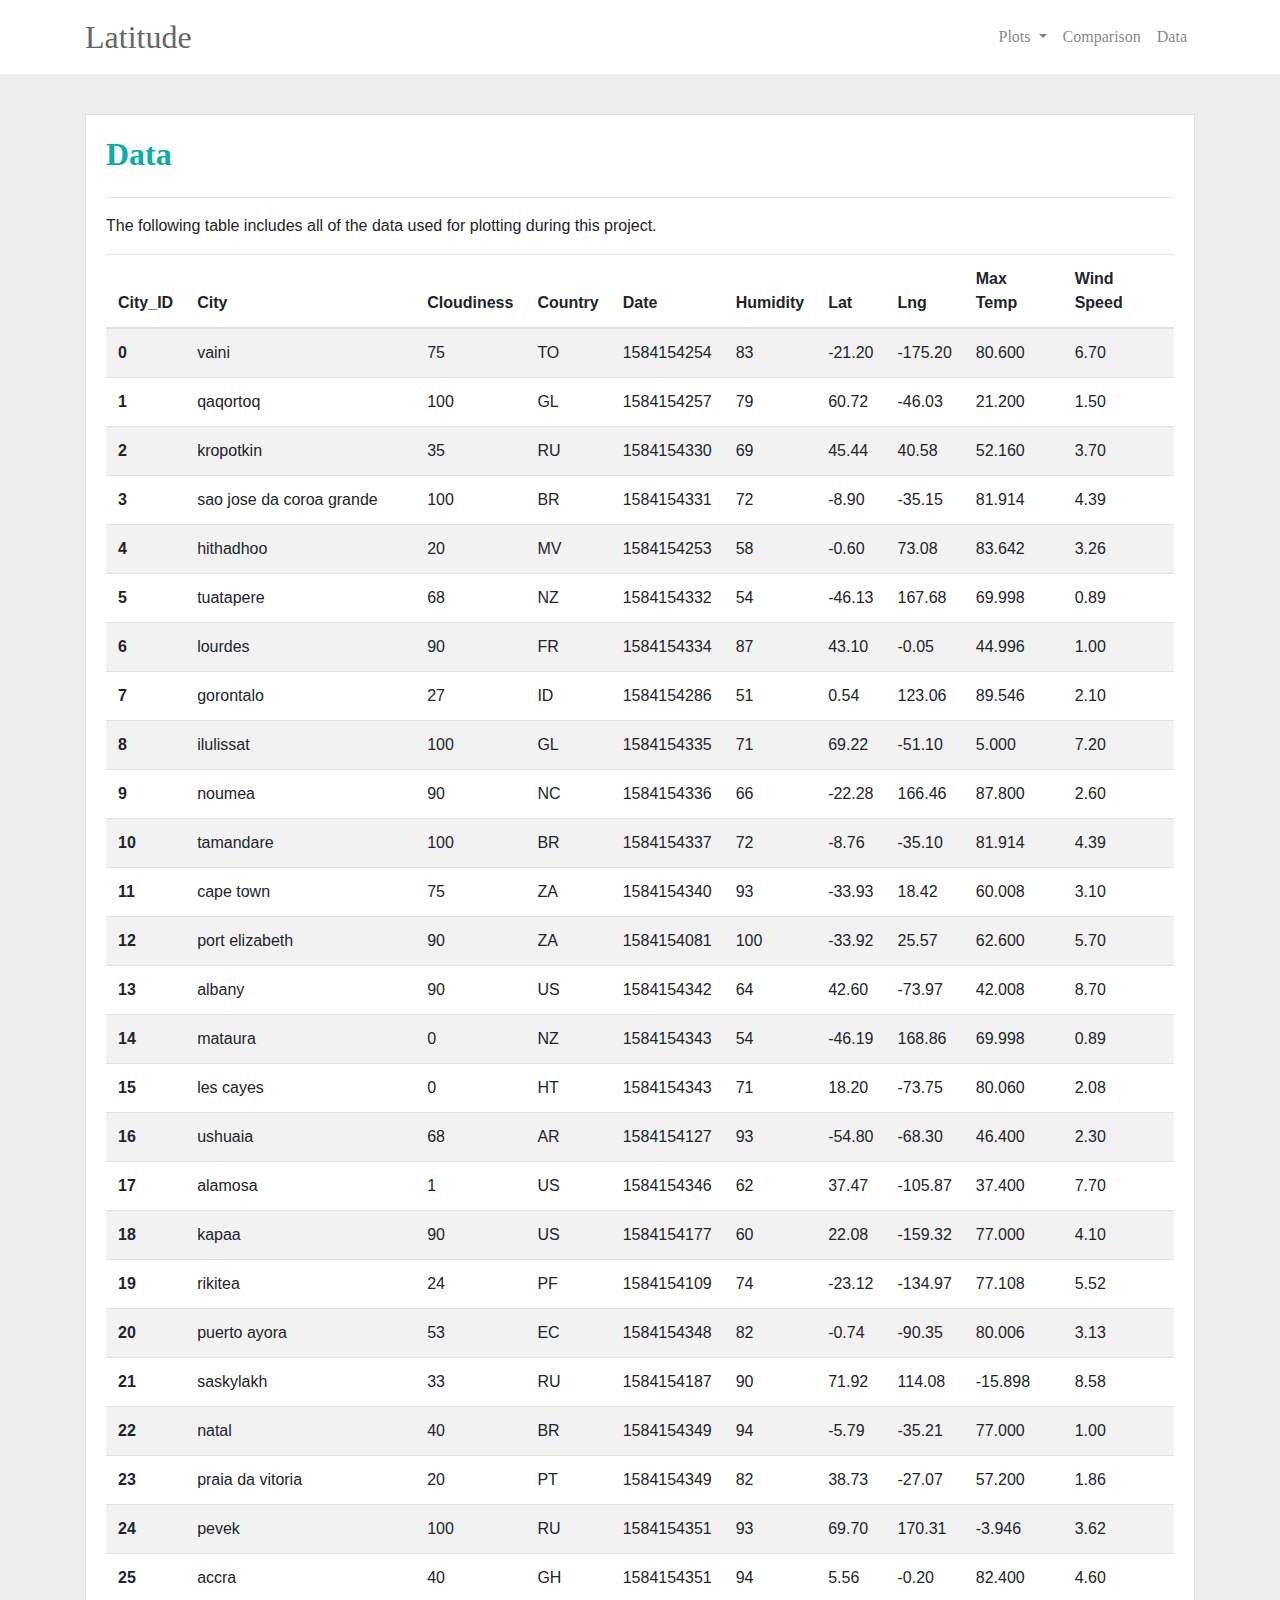
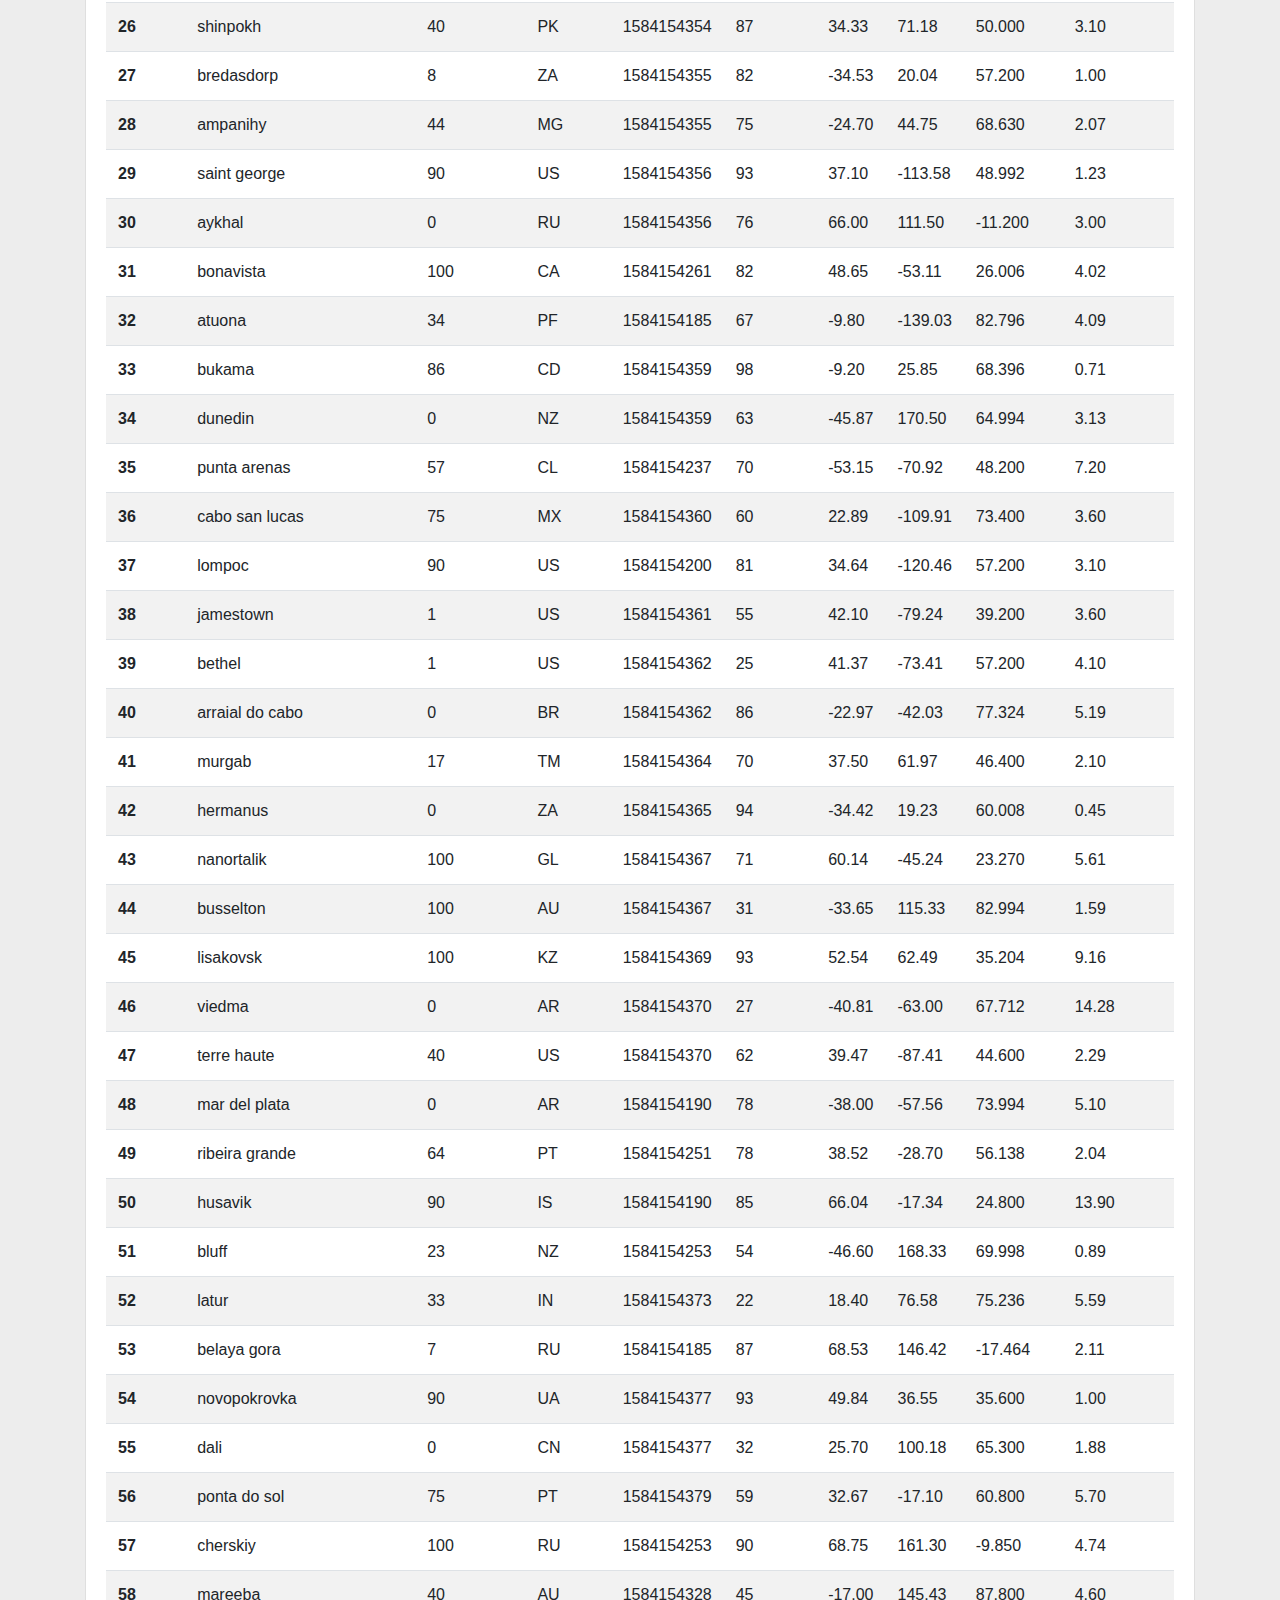
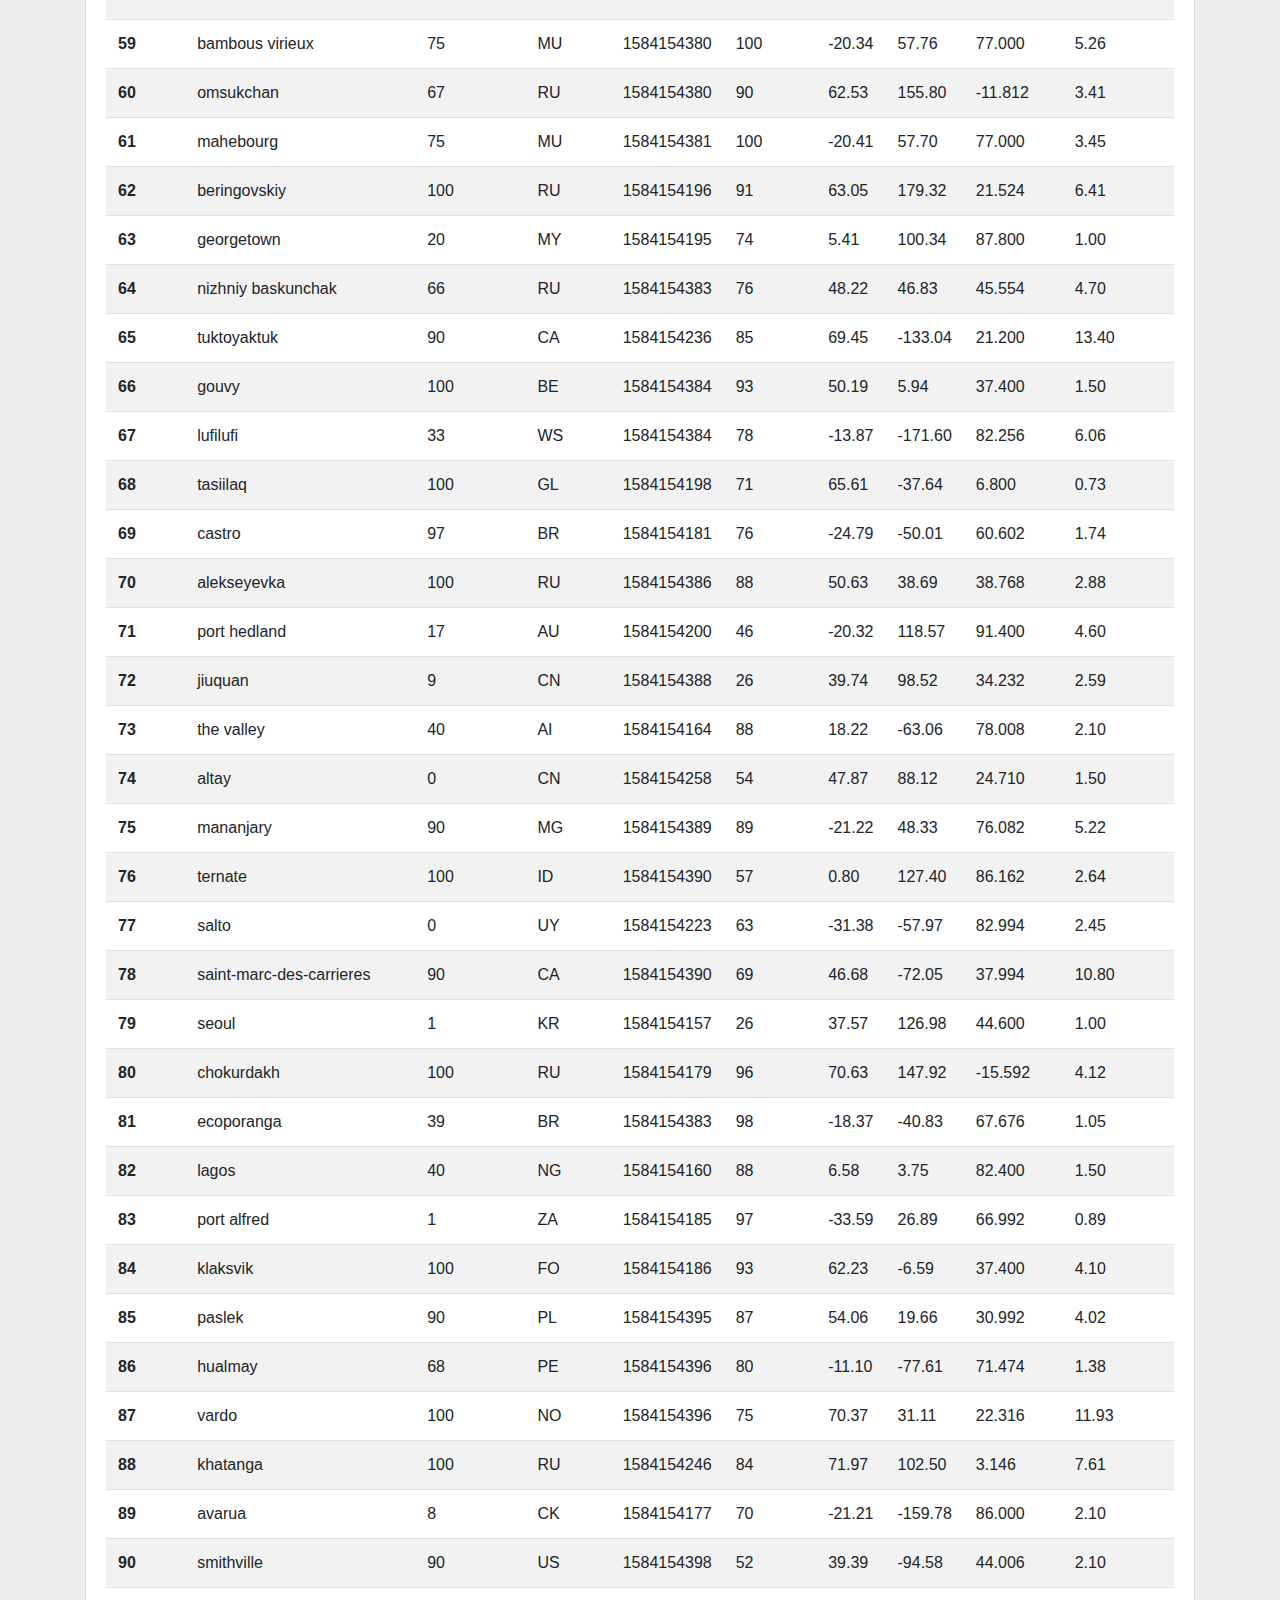
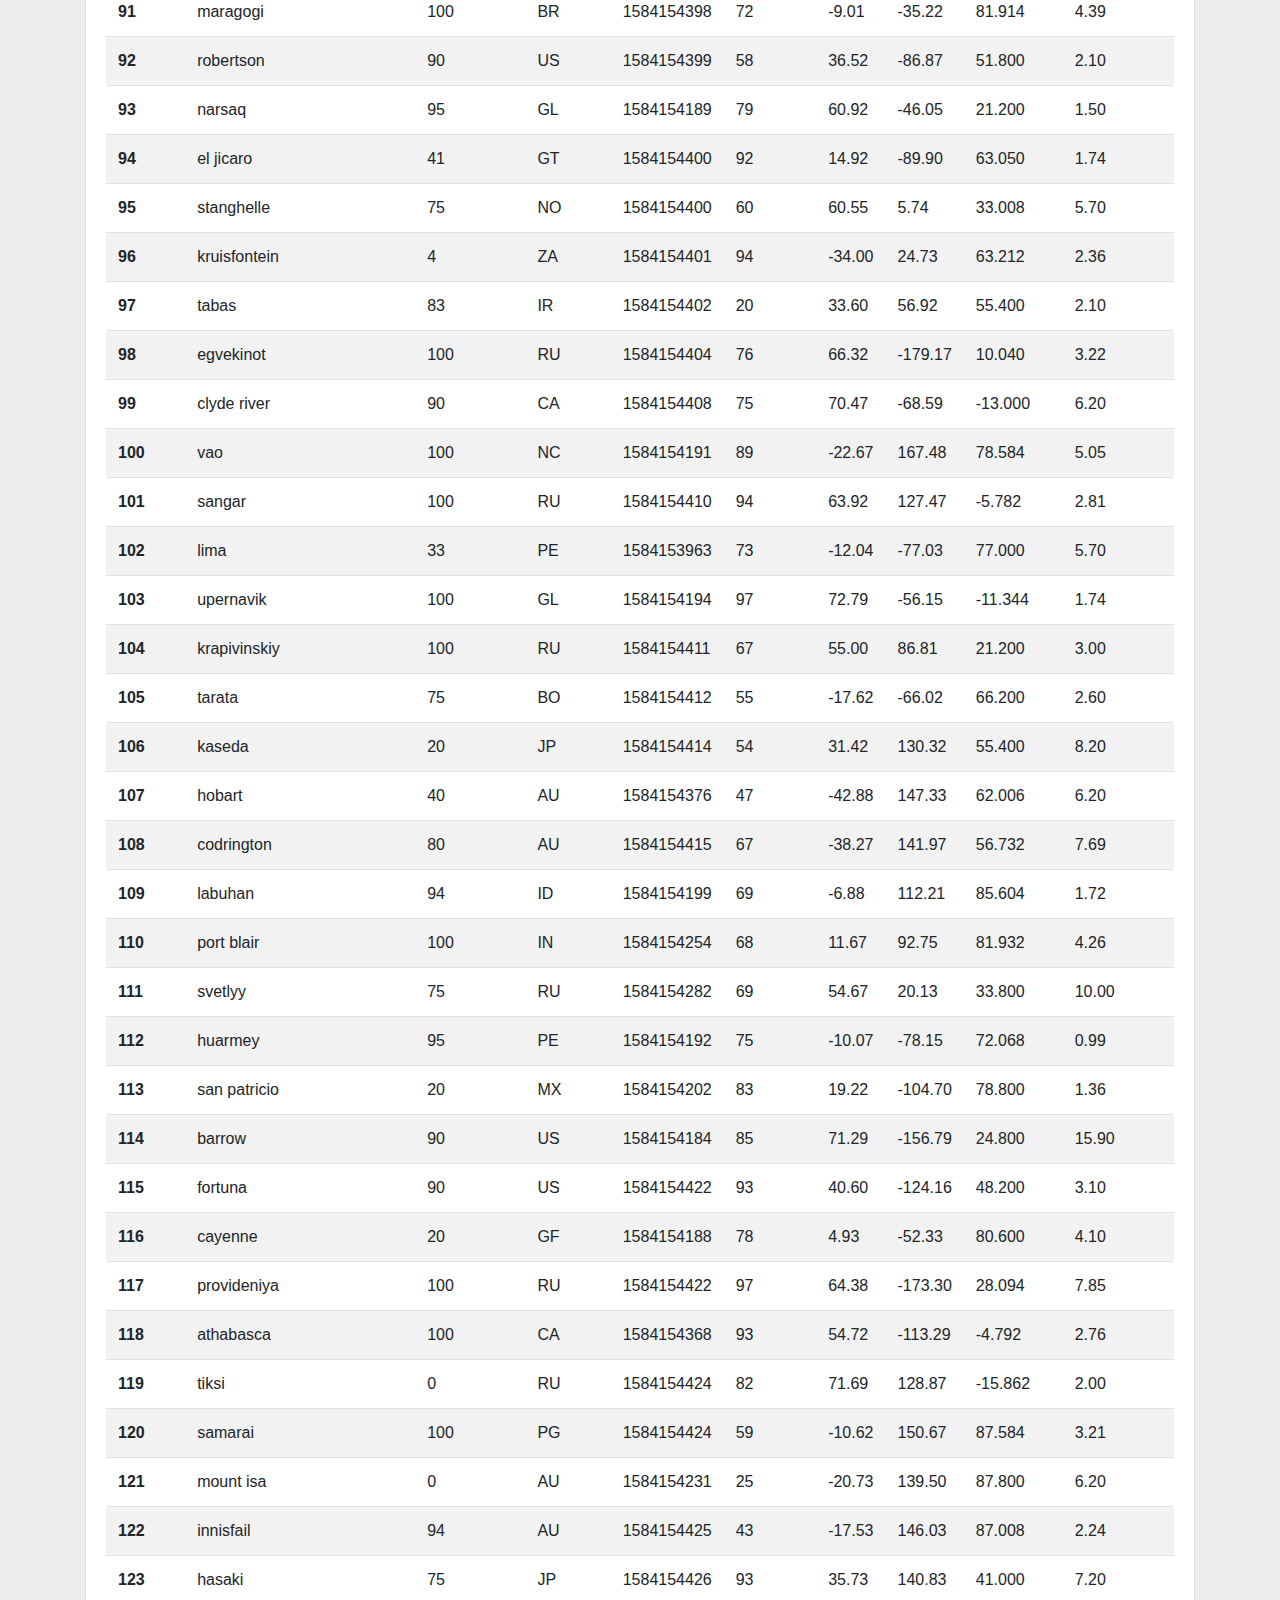
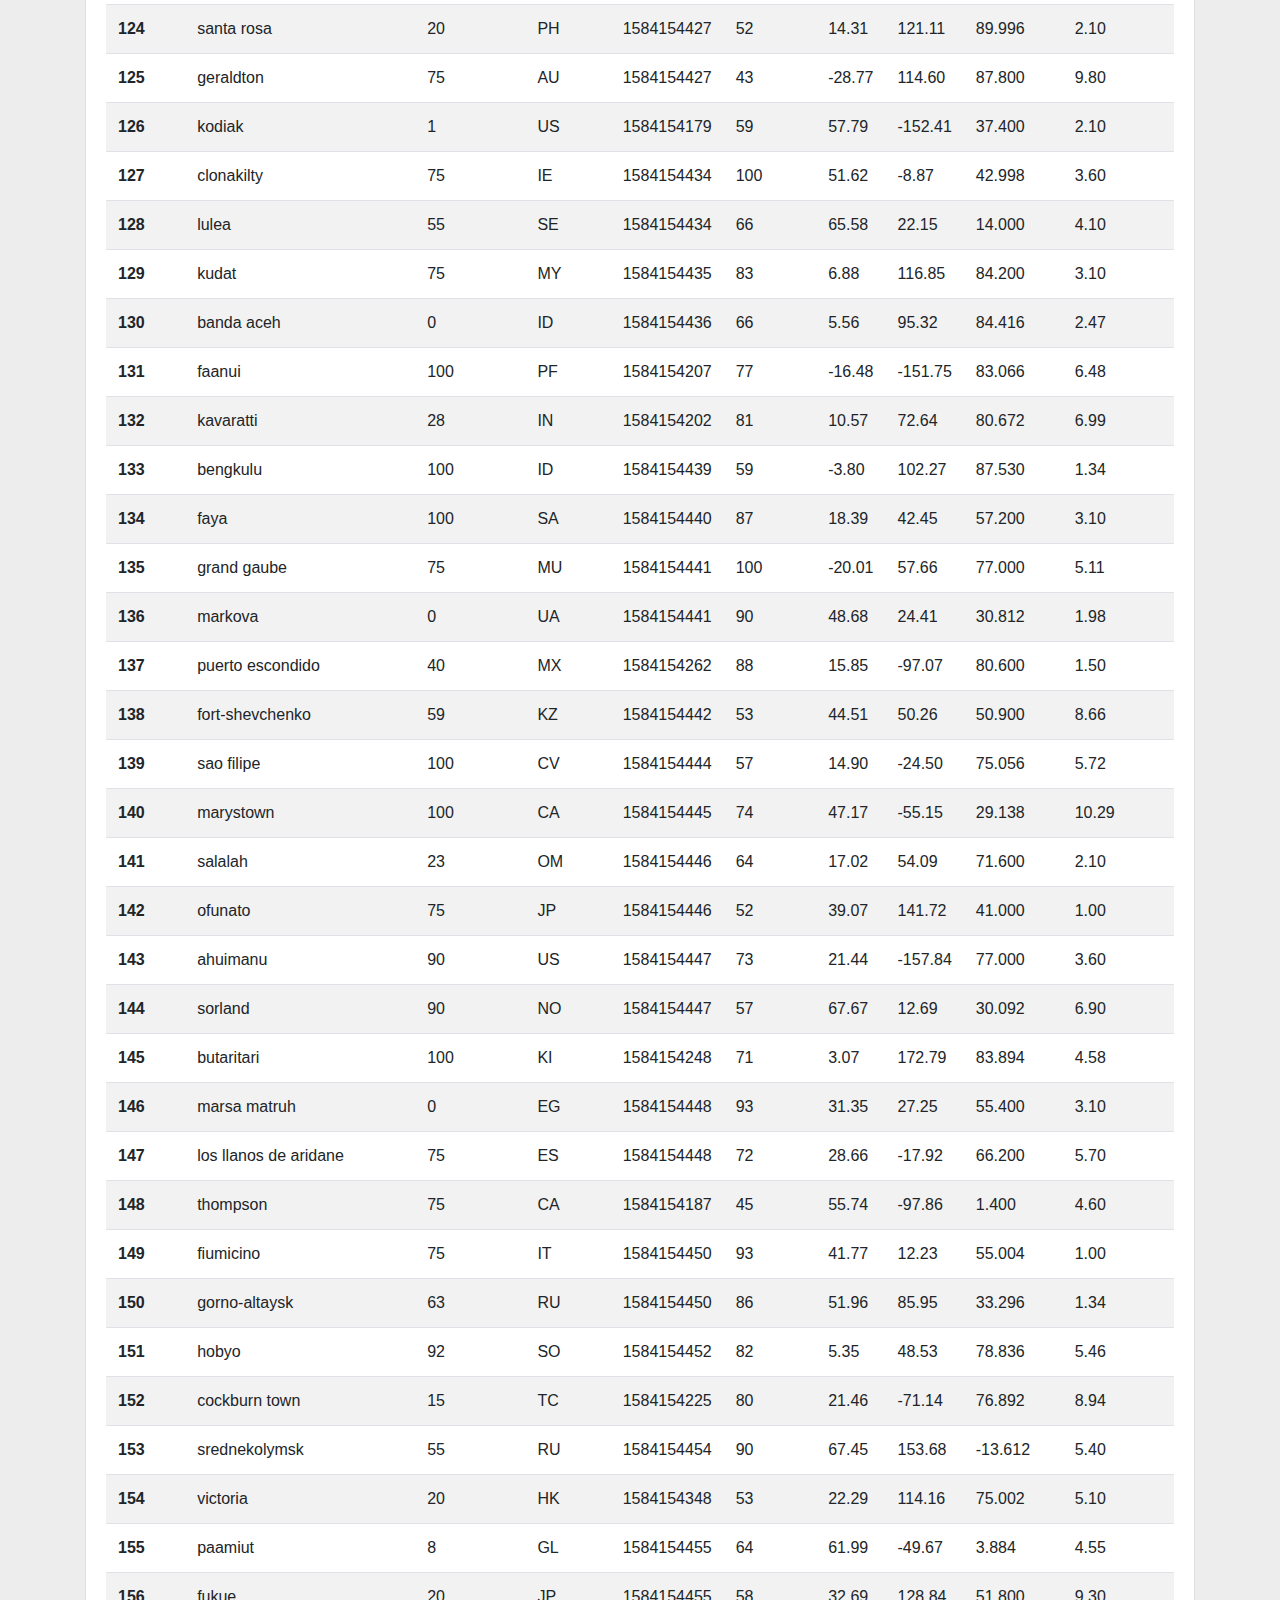
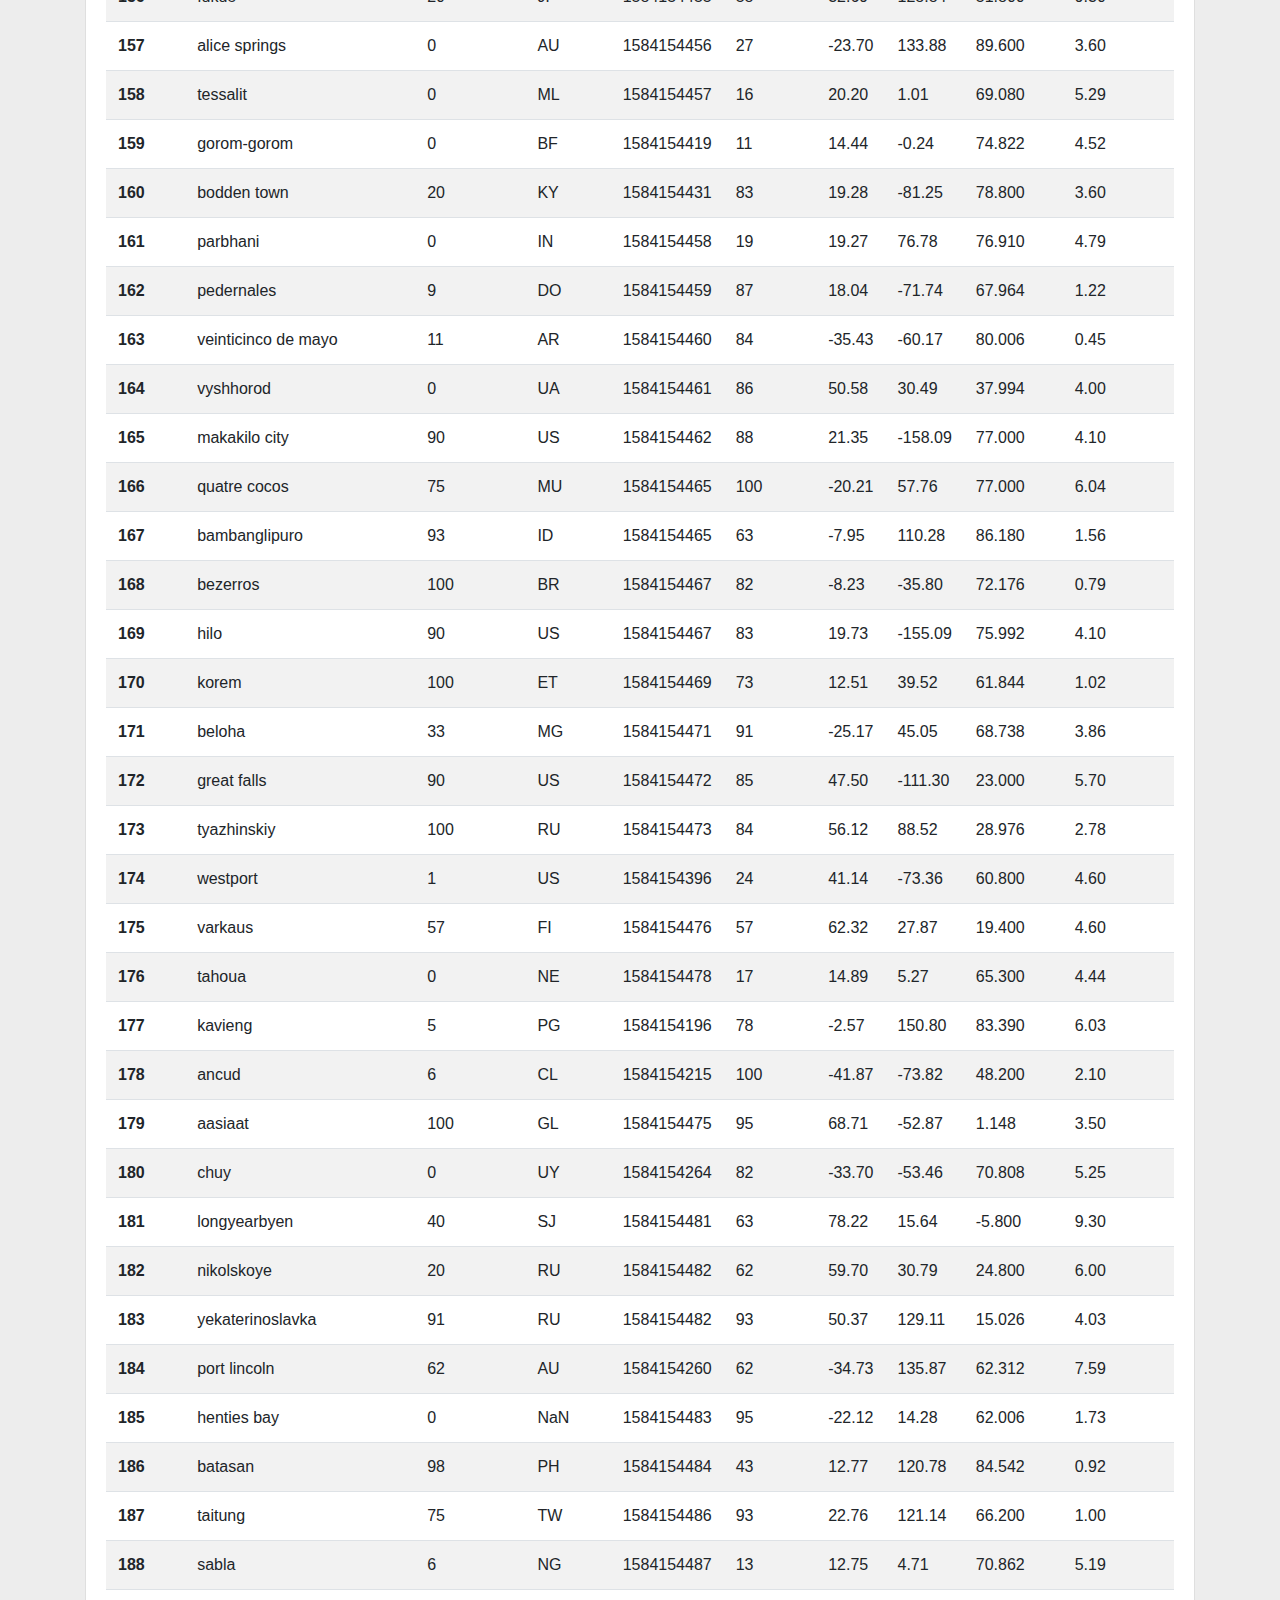
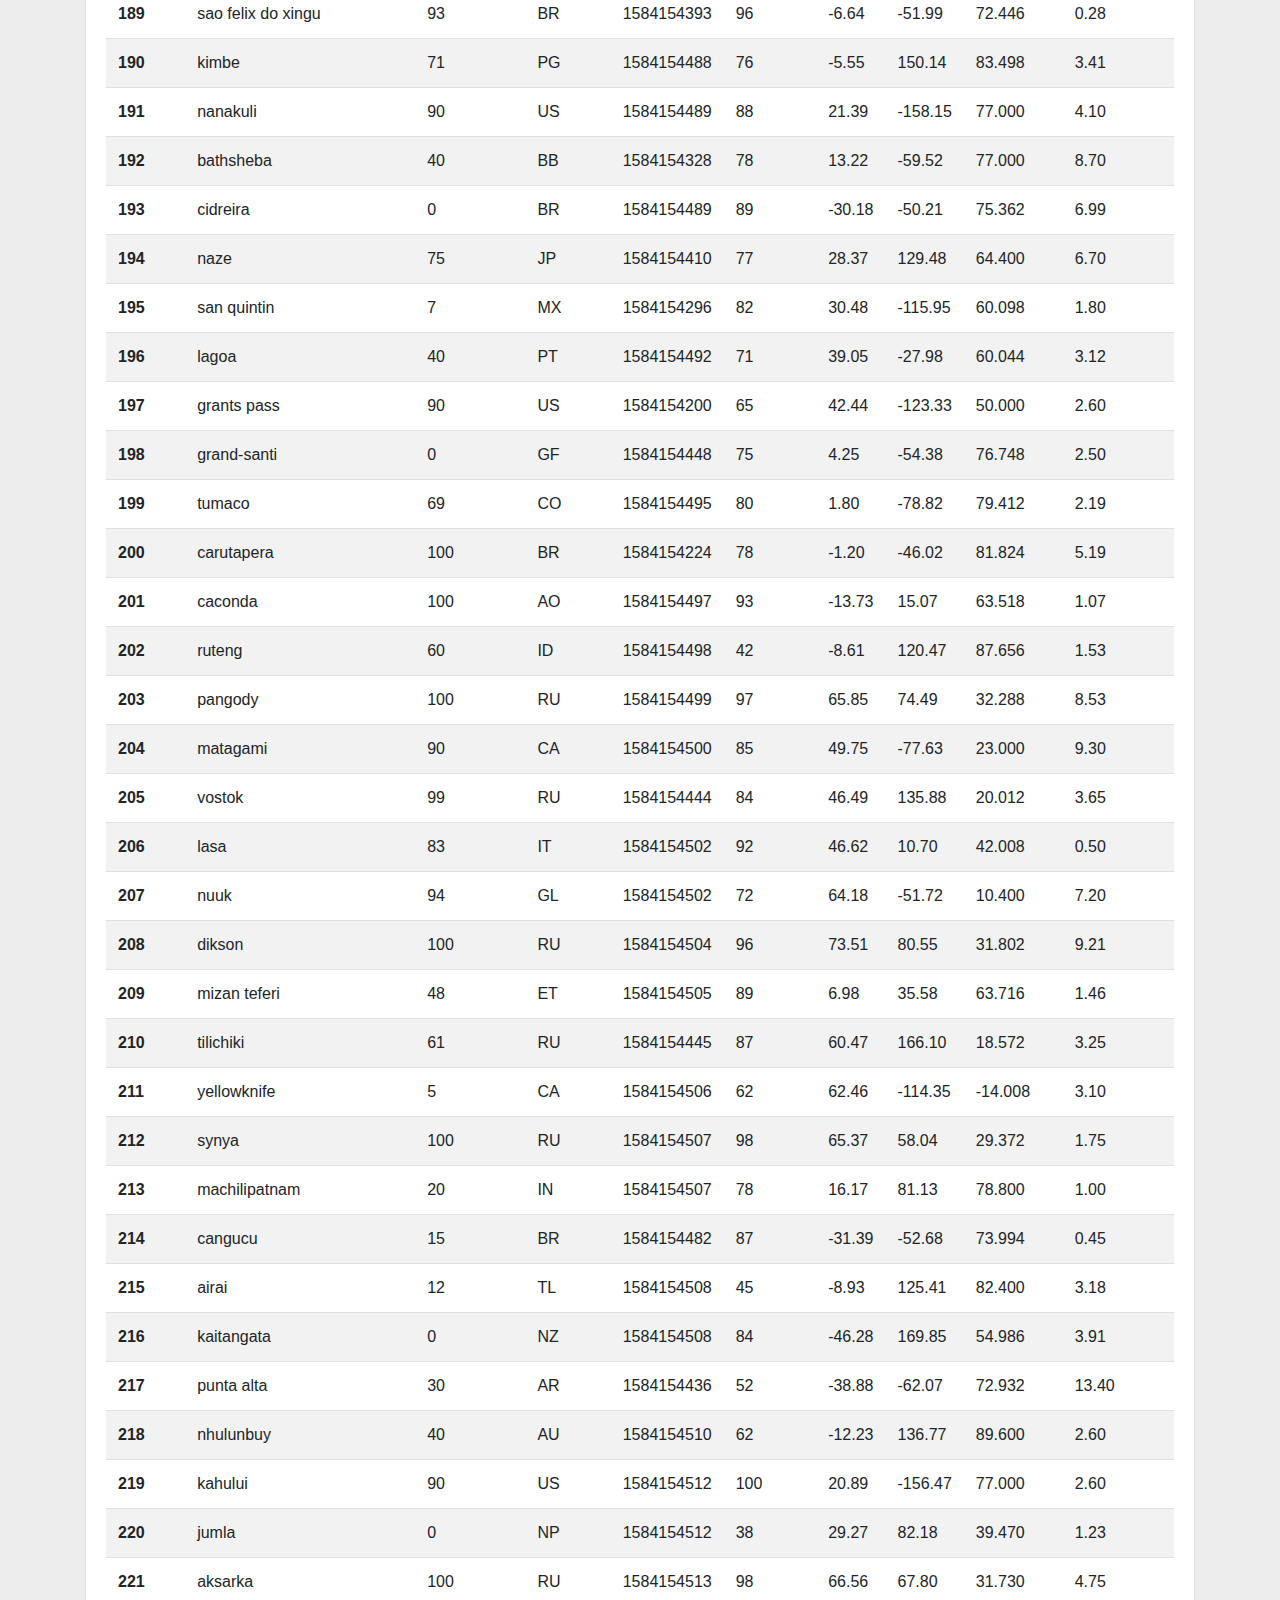
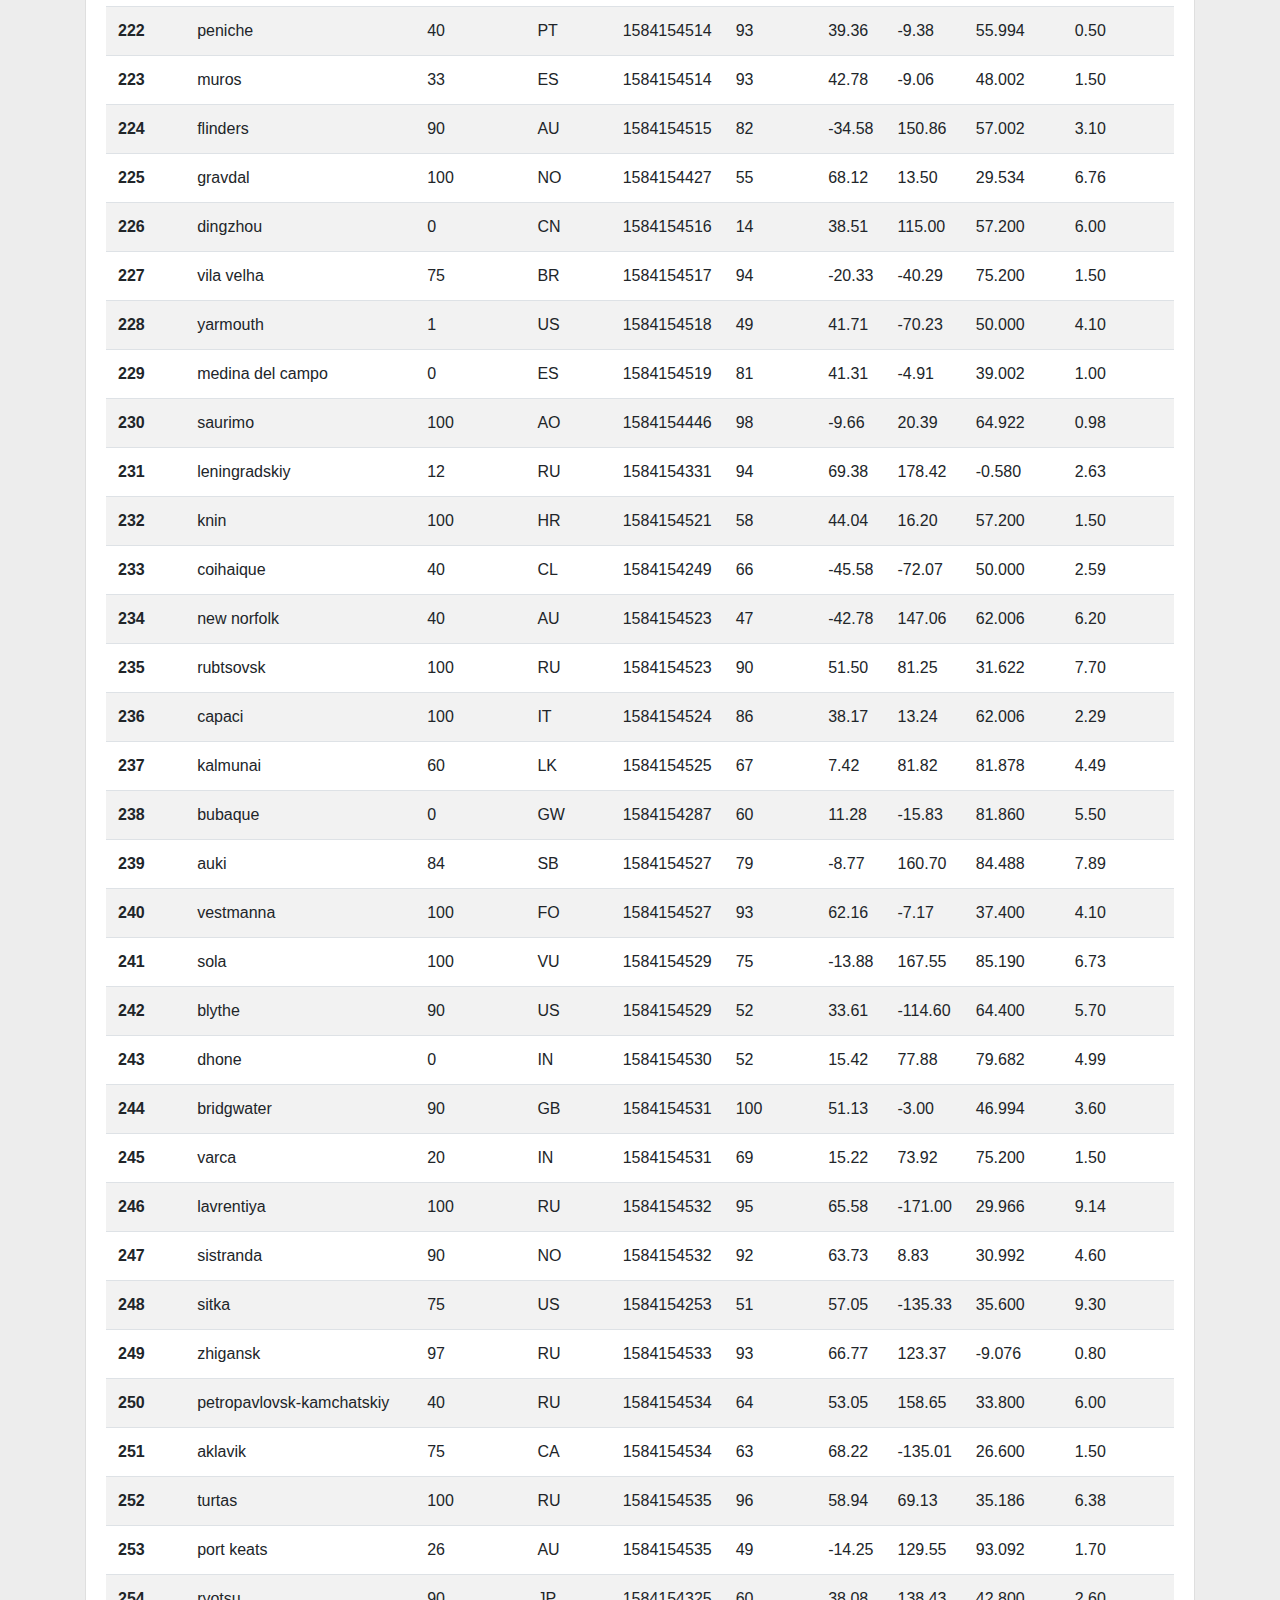
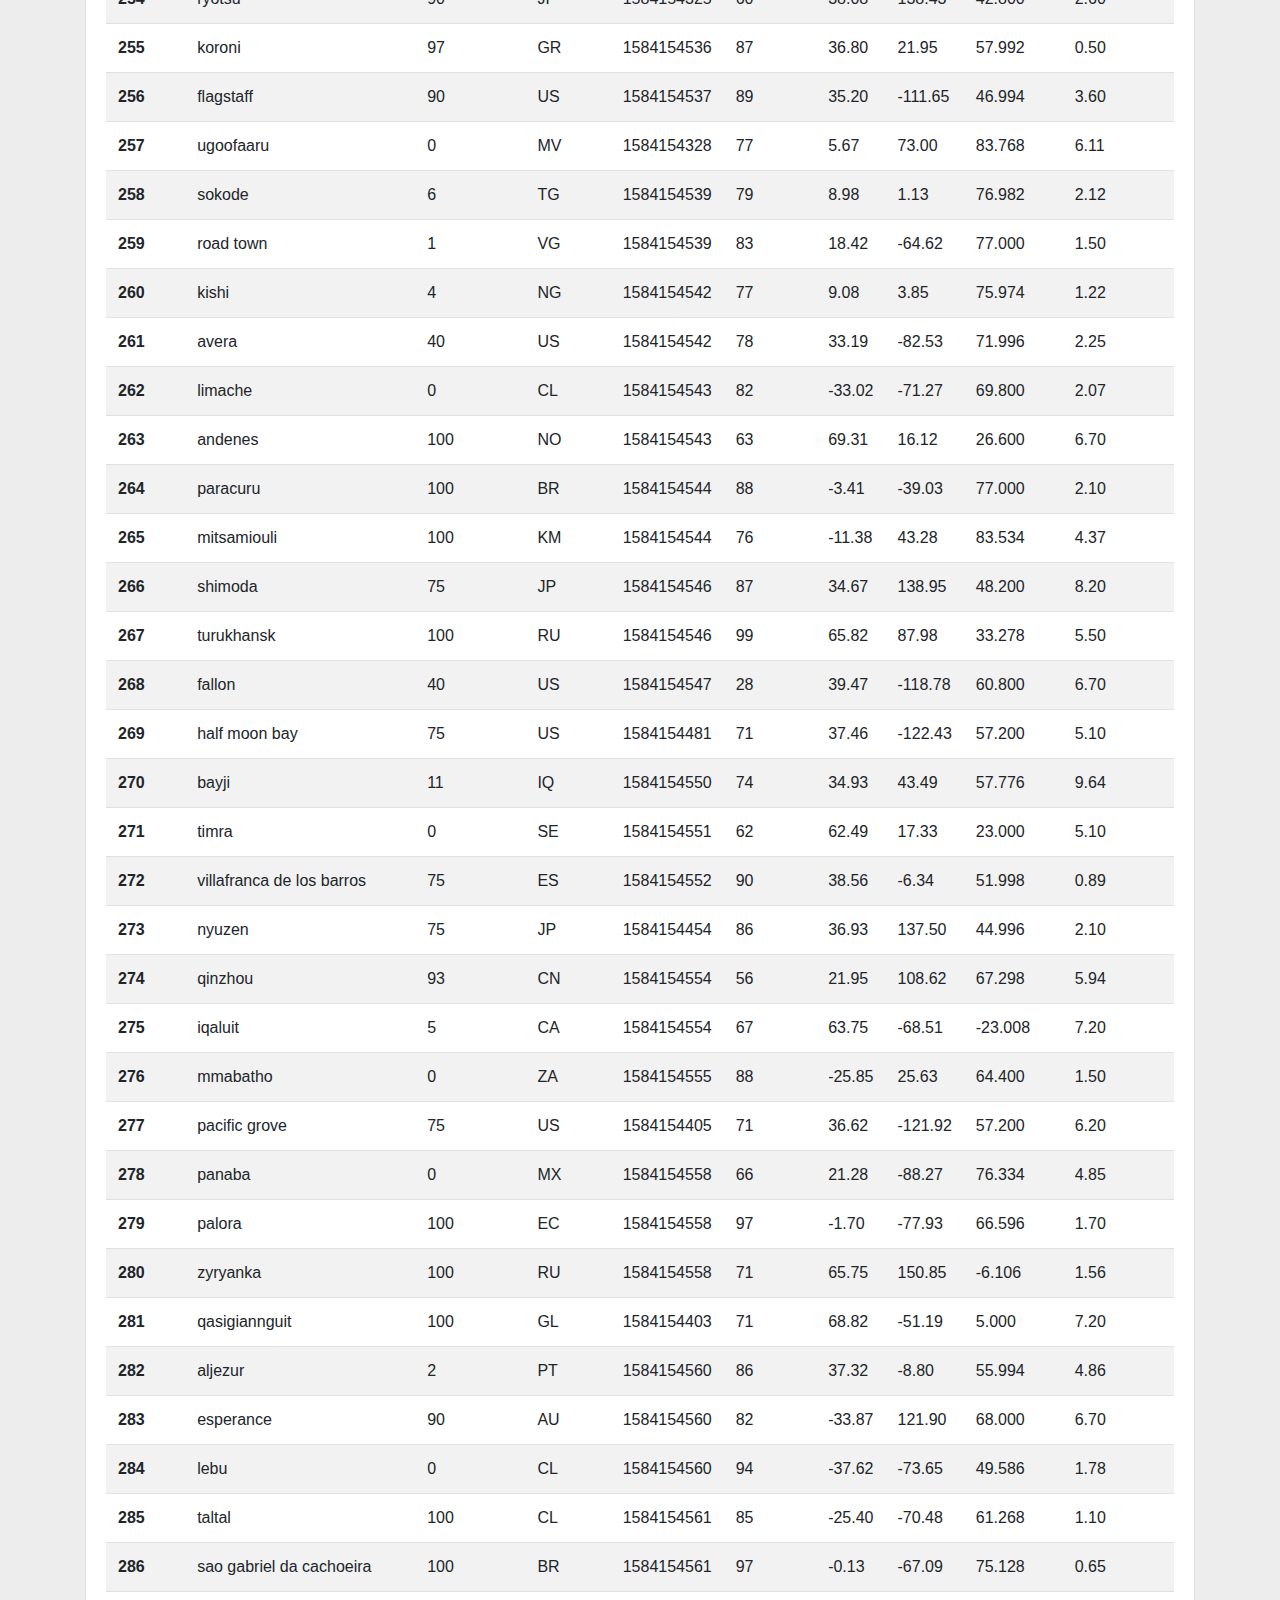
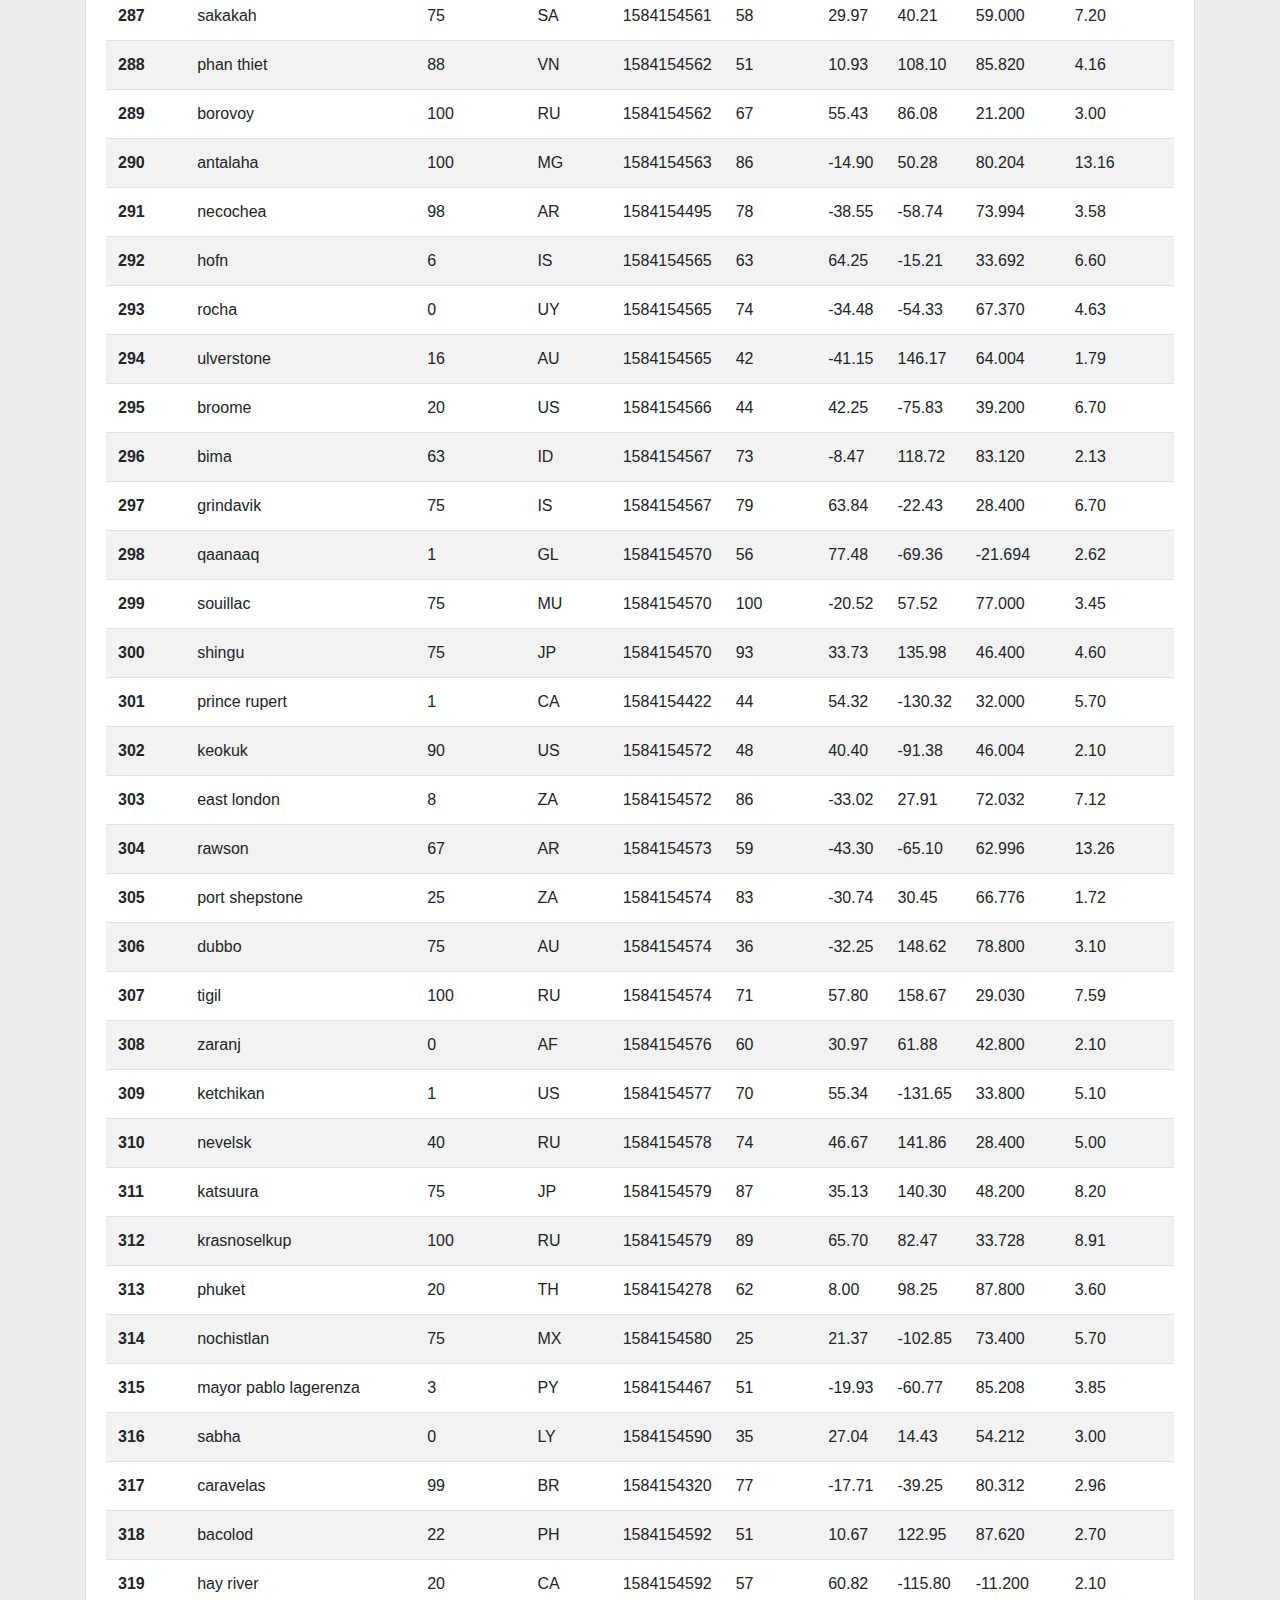
<file: web-design-challenge/data.html>
<!DOCTYPE html>
<html lang="en">
<head>
    <meta charset="UTF-8">
    <meta name="viewport" content="width=device-width, initial-scale=1.0">
    <meta name="author" content="Timothy L. Lucas">
    <meta name="description" content="WUSTL Data bootcamp web visualization for Unit 11 homework.">

    <link rel="stylesheet" href="https://stackpath.bootstrapcdn.com/bootstrap/4.4.1/css/bootstrap.min.css" integrity="sha384-Vkoo8x4CGsO3+Hhxv8T/Q5PaXtkKtu6ug5TOeNV6gBiFeWPGFN9MuhOf23Q9Ifjh" crossorigin="anonymous">
    <link rel="stylesheet" href="styles.css">

    <script src="https://code.jquery.com/jquery-3.4.1.slim.min.js" integrity="sha384-J6qa4849blE2+poT4WnyKhv5vZF5SrPo0iEjwBvKU7imGFAV0wwj1yYfoRSJoZ+n" crossorigin="anonymous"></script>
    <script src="https://cdn.jsdelivr.net/npm/popper.js@1.16.0/dist/umd/popper.min.js" integrity="sha384-Q6E9RHvbIyZFJoft+2mJbHaEWldlvI9IOYy5n3zV9zzTtmI3UksdQRVvoxMfooAo" crossorigin="anonymous"></script>
    <script src="https://stackpath.bootstrapcdn.com/bootstrap/4.4.1/js/bootstrap.min.js" integrity="sha384-wfSDF2E50Y2D1uUdj0O3uMBJnjuUD4Ih7YwaYd1iqfktj0Uod8GCExl3Og8ifwB6" crossorigin="anonymous"></script>


    <title>Bootstrap Visualization Dashboard</title>
</head>
<body>
    <header>
        <nav class="navbar navbar-expand-lg navbar-light">
            <div class="container">
                <a class="navbar-brand" href="index.html">Latitude</a>
                <button class="navbar-toggler" type="button" data-toggle="collapse" data-target="#navbarNavDropdown" aria-controls="navbarToggleExternalContent" aria-expanded="false" aria-label="Toggle navigation">
                    <span class="navbar-toggler-icon"></span>
                </button>
                <div class="collapse navbar-collapse" id="navbarNavDropdown">
                    <ul class="navbar-nav ml-auto">
                        <li class="nav-item dropdown">
                            <a class="nav-link dropdown-toggle" href="#" id="navbarDropdownMenuLink" role="button" data-toggle="dropdown" aria-haspopup="true" aria-expanded="false">
                                Plots
                            </a>
                            <div class="dropdown-menu" aria-labelledby="navbarDropdownMenuLink">
                                <a class="dropdown-item" href="temperature.html">Max Temperature</a>
                                <a class="dropdown-item" href="humidity.html">Humidity</a>
                                <a class="dropdown-item" href="cloudiness.html">Cloudiness</a>
                                <a class="dropdown-item" href="wind.html">Wind Speed</a>
                            </div>
                        </li>
                        <li class="nav-item">
                            <a class="nav-link" href="comparison.html">Comparison</a>
                        </li>
                        <li class="nav-item">
                            <a class="nav-link" href="data.html">Data</a>
                        </li>
                    </ul>
                </div>
            </div>
        </nav>
    </header>
    <main>
        <div class="container">
            <div class="row">
                <div class="col-md-12">
                    <div class="card">
                        <h2>Data</h2>
                        <hr>
                        <p>The following table includes all of the data used for plotting during this project.</p>
                        <table class="table table-striped">
                            <thead>
                              <tr style="text-align: left;">
                                <th>City_ID</th>
                                <th>City</th>
                                <th>Cloudiness</th>
                                <th>Country</th>
                                <th>Date</th>
                                <th>Humidity</th>
                                <th>Lat</th>
                                <th>Lng</th>
                                <th>Max Temp</th>
                                <th>Wind Speed</th>
                              </tr>
                            </thead>
                            <tbody>
                              <tr>
                                <th>0</th>
                                <td>vaini</td>
                                <td>75</td>
                                <td>TO</td>
                                <td>1584154254</td>
                                <td>83</td>
                                <td>-21.20</td>
                                <td>-175.20</td>
                                <td>80.600</td>
                                <td>6.70</td>
                              </tr>
                              <tr>
                                <th>1</th>
                                <td>qaqortoq</td>
                                <td>100</td>
                                <td>GL</td>
                                <td>1584154257</td>
                                <td>79</td>
                                <td>60.72</td>
                                <td>-46.03</td>
                                <td>21.200</td>
                                <td>1.50</td>
                              </tr>
                              <tr>
                                <th>2</th>
                                <td>kropotkin</td>
                                <td>35</td>
                                <td>RU</td>
                                <td>1584154330</td>
                                <td>69</td>
                                <td>45.44</td>
                                <td>40.58</td>
                                <td>52.160</td>
                                <td>3.70</td>
                              </tr>
                              <tr>
                                <th>3</th>
                                <td>sao jose da coroa grande</td>
                                <td>100</td>
                                <td>BR</td>
                                <td>1584154331</td>
                                <td>72</td>
                                <td>-8.90</td>
                                <td>-35.15</td>
                                <td>81.914</td>
                                <td>4.39</td>
                              </tr>
                              <tr>
                                <th>4</th>
                                <td>hithadhoo</td>
                                <td>20</td>
                                <td>MV</td>
                                <td>1584154253</td>
                                <td>58</td>
                                <td>-0.60</td>
                                <td>73.08</td>
                                <td>83.642</td>
                                <td>3.26</td>
                              </tr>
                              <tr>
                                <th>5</th>
                                <td>tuatapere</td>
                                <td>68</td>
                                <td>NZ</td>
                                <td>1584154332</td>
                                <td>54</td>
                                <td>-46.13</td>
                                <td>167.68</td>
                                <td>69.998</td>
                                <td>0.89</td>
                              </tr>
                              <tr>
                                <th>6</th>
                                <td>lourdes</td>
                                <td>90</td>
                                <td>FR</td>
                                <td>1584154334</td>
                                <td>87</td>
                                <td>43.10</td>
                                <td>-0.05</td>
                                <td>44.996</td>
                                <td>1.00</td>
                              </tr>
                              <tr>
                                <th>7</th>
                                <td>gorontalo</td>
                                <td>27</td>
                                <td>ID</td>
                                <td>1584154286</td>
                                <td>51</td>
                                <td>0.54</td>
                                <td>123.06</td>
                                <td>89.546</td>
                                <td>2.10</td>
                              </tr>
                              <tr>
                                <th>8</th>
                                <td>ilulissat</td>
                                <td>100</td>
                                <td>GL</td>
                                <td>1584154335</td>
                                <td>71</td>
                                <td>69.22</td>
                                <td>-51.10</td>
                                <td>5.000</td>
                                <td>7.20</td>
                              </tr>
                              <tr>
                                <th>9</th>
                                <td>noumea</td>
                                <td>90</td>
                                <td>NC</td>
                                <td>1584154336</td>
                                <td>66</td>
                                <td>-22.28</td>
                                <td>166.46</td>
                                <td>87.800</td>
                                <td>2.60</td>
                              </tr>
                              <tr>
                                <th>10</th>
                                <td>tamandare</td>
                                <td>100</td>
                                <td>BR</td>
                                <td>1584154337</td>
                                <td>72</td>
                                <td>-8.76</td>
                                <td>-35.10</td>
                                <td>81.914</td>
                                <td>4.39</td>
                              </tr>
                              <tr>
                                <th>11</th>
                                <td>cape town</td>
                                <td>75</td>
                                <td>ZA</td>
                                <td>1584154340</td>
                                <td>93</td>
                                <td>-33.93</td>
                                <td>18.42</td>
                                <td>60.008</td>
                                <td>3.10</td>
                              </tr>
                              <tr>
                                <th>12</th>
                                <td>port elizabeth</td>
                                <td>90</td>
                                <td>ZA</td>
                                <td>1584154081</td>
                                <td>100</td>
                                <td>-33.92</td>
                                <td>25.57</td>
                                <td>62.600</td>
                                <td>5.70</td>
                              </tr>
                              <tr>
                                <th>13</th>
                                <td>albany</td>
                                <td>90</td>
                                <td>US</td>
                                <td>1584154342</td>
                                <td>64</td>
                                <td>42.60</td>
                                <td>-73.97</td>
                                <td>42.008</td>
                                <td>8.70</td>
                              </tr>
                              <tr>
                                <th>14</th>
                                <td>mataura</td>
                                <td>0</td>
                                <td>NZ</td>
                                <td>1584154343</td>
                                <td>54</td>
                                <td>-46.19</td>
                                <td>168.86</td>
                                <td>69.998</td>
                                <td>0.89</td>
                              </tr>
                              <tr>
                                <th>15</th>
                                <td>les cayes</td>
                                <td>0</td>
                                <td>HT</td>
                                <td>1584154343</td>
                                <td>71</td>
                                <td>18.20</td>
                                <td>-73.75</td>
                                <td>80.060</td>
                                <td>2.08</td>
                              </tr>
                              <tr>
                                <th>16</th>
                                <td>ushuaia</td>
                                <td>68</td>
                                <td>AR</td>
                                <td>1584154127</td>
                                <td>93</td>
                                <td>-54.80</td>
                                <td>-68.30</td>
                                <td>46.400</td>
                                <td>2.30</td>
                              </tr>
                              <tr>
                                <th>17</th>
                                <td>alamosa</td>
                                <td>1</td>
                                <td>US</td>
                                <td>1584154346</td>
                                <td>62</td>
                                <td>37.47</td>
                                <td>-105.87</td>
                                <td>37.400</td>
                                <td>7.70</td>
                              </tr>
                              <tr>
                                <th>18</th>
                                <td>kapaa</td>
                                <td>90</td>
                                <td>US</td>
                                <td>1584154177</td>
                                <td>60</td>
                                <td>22.08</td>
                                <td>-159.32</td>
                                <td>77.000</td>
                                <td>4.10</td>
                              </tr>
                              <tr>
                                <th>19</th>
                                <td>rikitea</td>
                                <td>24</td>
                                <td>PF</td>
                                <td>1584154109</td>
                                <td>74</td>
                                <td>-23.12</td>
                                <td>-134.97</td>
                                <td>77.108</td>
                                <td>5.52</td>
                              </tr>
                              <tr>
                                <th>20</th>
                                <td>puerto ayora</td>
                                <td>53</td>
                                <td>EC</td>
                                <td>1584154348</td>
                                <td>82</td>
                                <td>-0.74</td>
                                <td>-90.35</td>
                                <td>80.006</td>
                                <td>3.13</td>
                              </tr>
                              <tr>
                                <th>21</th>
                                <td>saskylakh</td>
                                <td>33</td>
                                <td>RU</td>
                                <td>1584154187</td>
                                <td>90</td>
                                <td>71.92</td>
                                <td>114.08</td>
                                <td>-15.898</td>
                                <td>8.58</td>
                              </tr>
                              <tr>
                                <th>22</th>
                                <td>natal</td>
                                <td>40</td>
                                <td>BR</td>
                                <td>1584154349</td>
                                <td>94</td>
                                <td>-5.79</td>
                                <td>-35.21</td>
                                <td>77.000</td>
                                <td>1.00</td>
                              </tr>
                              <tr>
                                <th>23</th>
                                <td>praia da vitoria</td>
                                <td>20</td>
                                <td>PT</td>
                                <td>1584154349</td>
                                <td>82</td>
                                <td>38.73</td>
                                <td>-27.07</td>
                                <td>57.200</td>
                                <td>1.86</td>
                              </tr>
                              <tr>
                                <th>24</th>
                                <td>pevek</td>
                                <td>100</td>
                                <td>RU</td>
                                <td>1584154351</td>
                                <td>93</td>
                                <td>69.70</td>
                                <td>170.31</td>
                                <td>-3.946</td>
                                <td>3.62</td>
                              </tr>
                              <tr>
                                <th>25</th>
                                <td>accra</td>
                                <td>40</td>
                                <td>GH</td>
                                <td>1584154351</td>
                                <td>94</td>
                                <td>5.56</td>
                                <td>-0.20</td>
                                <td>82.400</td>
                                <td>4.60</td>
                              </tr>
                              <tr>
                                <th>26</th>
                                <td>shinpokh</td>
                                <td>40</td>
                                <td>PK</td>
                                <td>1584154354</td>
                                <td>87</td>
                                <td>34.33</td>
                                <td>71.18</td>
                                <td>50.000</td>
                                <td>3.10</td>
                              </tr>
                              <tr>
                                <th>27</th>
                                <td>bredasdorp</td>
                                <td>8</td>
                                <td>ZA</td>
                                <td>1584154355</td>
                                <td>82</td>
                                <td>-34.53</td>
                                <td>20.04</td>
                                <td>57.200</td>
                                <td>1.00</td>
                              </tr>
                              <tr>
                                <th>28</th>
                                <td>ampanihy</td>
                                <td>44</td>
                                <td>MG</td>
                                <td>1584154355</td>
                                <td>75</td>
                                <td>-24.70</td>
                                <td>44.75</td>
                                <td>68.630</td>
                                <td>2.07</td>
                              </tr>
                              <tr>
                                <th>29</th>
                                <td>saint george</td>
                                <td>90</td>
                                <td>US</td>
                                <td>1584154356</td>
                                <td>93</td>
                                <td>37.10</td>
                                <td>-113.58</td>
                                <td>48.992</td>
                                <td>1.23</td>
                              </tr>
                              <tr>
                                <th>30</th>
                                <td>aykhal</td>
                                <td>0</td>
                                <td>RU</td>
                                <td>1584154356</td>
                                <td>76</td>
                                <td>66.00</td>
                                <td>111.50</td>
                                <td>-11.200</td>
                                <td>3.00</td>
                              </tr>
                              <tr>
                                <th>31</th>
                                <td>bonavista</td>
                                <td>100</td>
                                <td>CA</td>
                                <td>1584154261</td>
                                <td>82</td>
                                <td>48.65</td>
                                <td>-53.11</td>
                                <td>26.006</td>
                                <td>4.02</td>
                              </tr>
                              <tr>
                                <th>32</th>
                                <td>atuona</td>
                                <td>34</td>
                                <td>PF</td>
                                <td>1584154185</td>
                                <td>67</td>
                                <td>-9.80</td>
                                <td>-139.03</td>
                                <td>82.796</td>
                                <td>4.09</td>
                              </tr>
                              <tr>
                                <th>33</th>
                                <td>bukama</td>
                                <td>86</td>
                                <td>CD</td>
                                <td>1584154359</td>
                                <td>98</td>
                                <td>-9.20</td>
                                <td>25.85</td>
                                <td>68.396</td>
                                <td>0.71</td>
                              </tr>
                              <tr>
                                <th>34</th>
                                <td>dunedin</td>
                                <td>0</td>
                                <td>NZ</td>
                                <td>1584154359</td>
                                <td>63</td>
                                <td>-45.87</td>
                                <td>170.50</td>
                                <td>64.994</td>
                                <td>3.13</td>
                              </tr>
                              <tr>
                                <th>35</th>
                                <td>punta arenas</td>
                                <td>57</td>
                                <td>CL</td>
                                <td>1584154237</td>
                                <td>70</td>
                                <td>-53.15</td>
                                <td>-70.92</td>
                                <td>48.200</td>
                                <td>7.20</td>
                              </tr>
                              <tr>
                                <th>36</th>
                                <td>cabo san lucas</td>
                                <td>75</td>
                                <td>MX</td>
                                <td>1584154360</td>
                                <td>60</td>
                                <td>22.89</td>
                                <td>-109.91</td>
                                <td>73.400</td>
                                <td>3.60</td>
                              </tr>
                              <tr>
                                <th>37</th>
                                <td>lompoc</td>
                                <td>90</td>
                                <td>US</td>
                                <td>1584154200</td>
                                <td>81</td>
                                <td>34.64</td>
                                <td>-120.46</td>
                                <td>57.200</td>
                                <td>3.10</td>
                              </tr>
                              <tr>
                                <th>38</th>
                                <td>jamestown</td>
                                <td>1</td>
                                <td>US</td>
                                <td>1584154361</td>
                                <td>55</td>
                                <td>42.10</td>
                                <td>-79.24</td>
                                <td>39.200</td>
                                <td>3.60</td>
                              </tr>
                              <tr>
                                <th>39</th>
                                <td>bethel</td>
                                <td>1</td>
                                <td>US</td>
                                <td>1584154362</td>
                                <td>25</td>
                                <td>41.37</td>
                                <td>-73.41</td>
                                <td>57.200</td>
                                <td>4.10</td>
                              </tr>
                              <tr>
                                <th>40</th>
                                <td>arraial do cabo</td>
                                <td>0</td>
                                <td>BR</td>
                                <td>1584154362</td>
                                <td>86</td>
                                <td>-22.97</td>
                                <td>-42.03</td>
                                <td>77.324</td>
                                <td>5.19</td>
                              </tr>
                              <tr>
                                <th>41</th>
                                <td>murgab</td>
                                <td>17</td>
                                <td>TM</td>
                                <td>1584154364</td>
                                <td>70</td>
                                <td>37.50</td>
                                <td>61.97</td>
                                <td>46.400</td>
                                <td>2.10</td>
                              </tr>
                              <tr>
                                <th>42</th>
                                <td>hermanus</td>
                                <td>0</td>
                                <td>ZA</td>
                                <td>1584154365</td>
                                <td>94</td>
                                <td>-34.42</td>
                                <td>19.23</td>
                                <td>60.008</td>
                                <td>0.45</td>
                              </tr>
                              <tr>
                                <th>43</th>
                                <td>nanortalik</td>
                                <td>100</td>
                                <td>GL</td>
                                <td>1584154367</td>
                                <td>71</td>
                                <td>60.14</td>
                                <td>-45.24</td>
                                <td>23.270</td>
                                <td>5.61</td>
                              </tr>
                              <tr>
                                <th>44</th>
                                <td>busselton</td>
                                <td>100</td>
                                <td>AU</td>
                                <td>1584154367</td>
                                <td>31</td>
                                <td>-33.65</td>
                                <td>115.33</td>
                                <td>82.994</td>
                                <td>1.59</td>
                              </tr>
                              <tr>
                                <th>45</th>
                                <td>lisakovsk</td>
                                <td>100</td>
                                <td>KZ</td>
                                <td>1584154369</td>
                                <td>93</td>
                                <td>52.54</td>
                                <td>62.49</td>
                                <td>35.204</td>
                                <td>9.16</td>
                              </tr>
                              <tr>
                                <th>46</th>
                                <td>viedma</td>
                                <td>0</td>
                                <td>AR</td>
                                <td>1584154370</td>
                                <td>27</td>
                                <td>-40.81</td>
                                <td>-63.00</td>
                                <td>67.712</td>
                                <td>14.28</td>
                              </tr>
                              <tr>
                                <th>47</th>
                                <td>terre haute</td>
                                <td>40</td>
                                <td>US</td>
                                <td>1584154370</td>
                                <td>62</td>
                                <td>39.47</td>
                                <td>-87.41</td>
                                <td>44.600</td>
                                <td>2.29</td>
                              </tr>
                              <tr>
                                <th>48</th>
                                <td>mar del plata</td>
                                <td>0</td>
                                <td>AR</td>
                                <td>1584154190</td>
                                <td>78</td>
                                <td>-38.00</td>
                                <td>-57.56</td>
                                <td>73.994</td>
                                <td>5.10</td>
                              </tr>
                              <tr>
                                <th>49</th>
                                <td>ribeira grande</td>
                                <td>64</td>
                                <td>PT</td>
                                <td>1584154251</td>
                                <td>78</td>
                                <td>38.52</td>
                                <td>-28.70</td>
                                <td>56.138</td>
                                <td>2.04</td>
                              </tr>
                              <tr>
                                <th>50</th>
                                <td>husavik</td>
                                <td>90</td>
                                <td>IS</td>
                                <td>1584154190</td>
                                <td>85</td>
                                <td>66.04</td>
                                <td>-17.34</td>
                                <td>24.800</td>
                                <td>13.90</td>
                              </tr>
                              <tr>
                                <th>51</th>
                                <td>bluff</td>
                                <td>23</td>
                                <td>NZ</td>
                                <td>1584154253</td>
                                <td>54</td>
                                <td>-46.60</td>
                                <td>168.33</td>
                                <td>69.998</td>
                                <td>0.89</td>
                              </tr>
                              <tr>
                                <th>52</th>
                                <td>latur</td>
                                <td>33</td>
                                <td>IN</td>
                                <td>1584154373</td>
                                <td>22</td>
                                <td>18.40</td>
                                <td>76.58</td>
                                <td>75.236</td>
                                <td>5.59</td>
                              </tr>
                              <tr>
                                <th>53</th>
                                <td>belaya gora</td>
                                <td>7</td>
                                <td>RU</td>
                                <td>1584154185</td>
                                <td>87</td>
                                <td>68.53</td>
                                <td>146.42</td>
                                <td>-17.464</td>
                                <td>2.11</td>
                              </tr>
                              <tr>
                                <th>54</th>
                                <td>novopokrovka</td>
                                <td>90</td>
                                <td>UA</td>
                                <td>1584154377</td>
                                <td>93</td>
                                <td>49.84</td>
                                <td>36.55</td>
                                <td>35.600</td>
                                <td>1.00</td>
                              </tr>
                              <tr>
                                <th>55</th>
                                <td>dali</td>
                                <td>0</td>
                                <td>CN</td>
                                <td>1584154377</td>
                                <td>32</td>
                                <td>25.70</td>
                                <td>100.18</td>
                                <td>65.300</td>
                                <td>1.88</td>
                              </tr>
                              <tr>
                                <th>56</th>
                                <td>ponta do sol</td>
                                <td>75</td>
                                <td>PT</td>
                                <td>1584154379</td>
                                <td>59</td>
                                <td>32.67</td>
                                <td>-17.10</td>
                                <td>60.800</td>
                                <td>5.70</td>
                              </tr>
                              <tr>
                                <th>57</th>
                                <td>cherskiy</td>
                                <td>100</td>
                                <td>RU</td>
                                <td>1584154253</td>
                                <td>90</td>
                                <td>68.75</td>
                                <td>161.30</td>
                                <td>-9.850</td>
                                <td>4.74</td>
                              </tr>
                              <tr>
                                <th>58</th>
                                <td>mareeba</td>
                                <td>40</td>
                                <td>AU</td>
                                <td>1584154328</td>
                                <td>45</td>
                                <td>-17.00</td>
                                <td>145.43</td>
                                <td>87.800</td>
                                <td>4.60</td>
                              </tr>
                              <tr>
                                <th>59</th>
                                <td>bambous virieux</td>
                                <td>75</td>
                                <td>MU</td>
                                <td>1584154380</td>
                                <td>100</td>
                                <td>-20.34</td>
                                <td>57.76</td>
                                <td>77.000</td>
                                <td>5.26</td>
                              </tr>
                              <tr>
                                <th>60</th>
                                <td>omsukchan</td>
                                <td>67</td>
                                <td>RU</td>
                                <td>1584154380</td>
                                <td>90</td>
                                <td>62.53</td>
                                <td>155.80</td>
                                <td>-11.812</td>
                                <td>3.41</td>
                              </tr>
                              <tr>
                                <th>61</th>
                                <td>mahebourg</td>
                                <td>75</td>
                                <td>MU</td>
                                <td>1584154381</td>
                                <td>100</td>
                                <td>-20.41</td>
                                <td>57.70</td>
                                <td>77.000</td>
                                <td>3.45</td>
                              </tr>
                              <tr>
                                <th>62</th>
                                <td>beringovskiy</td>
                                <td>100</td>
                                <td>RU</td>
                                <td>1584154196</td>
                                <td>91</td>
                                <td>63.05</td>
                                <td>179.32</td>
                                <td>21.524</td>
                                <td>6.41</td>
                              </tr>
                              <tr>
                                <th>63</th>
                                <td>georgetown</td>
                                <td>20</td>
                                <td>MY</td>
                                <td>1584154195</td>
                                <td>74</td>
                                <td>5.41</td>
                                <td>100.34</td>
                                <td>87.800</td>
                                <td>1.00</td>
                              </tr>
                              <tr>
                                <th>64</th>
                                <td>nizhniy baskunchak</td>
                                <td>66</td>
                                <td>RU</td>
                                <td>1584154383</td>
                                <td>76</td>
                                <td>48.22</td>
                                <td>46.83</td>
                                <td>45.554</td>
                                <td>4.70</td>
                              </tr>
                              <tr>
                                <th>65</th>
                                <td>tuktoyaktuk</td>
                                <td>90</td>
                                <td>CA</td>
                                <td>1584154236</td>
                                <td>85</td>
                                <td>69.45</td>
                                <td>-133.04</td>
                                <td>21.200</td>
                                <td>13.40</td>
                              </tr>
                              <tr>
                                <th>66</th>
                                <td>gouvy</td>
                                <td>100</td>
                                <td>BE</td>
                                <td>1584154384</td>
                                <td>93</td>
                                <td>50.19</td>
                                <td>5.94</td>
                                <td>37.400</td>
                                <td>1.50</td>
                              </tr>
                              <tr>
                                <th>67</th>
                                <td>lufilufi</td>
                                <td>33</td>
                                <td>WS</td>
                                <td>1584154384</td>
                                <td>78</td>
                                <td>-13.87</td>
                                <td>-171.60</td>
                                <td>82.256</td>
                                <td>6.06</td>
                              </tr>
                              <tr>
                                <th>68</th>
                                <td>tasiilaq</td>
                                <td>100</td>
                                <td>GL</td>
                                <td>1584154198</td>
                                <td>71</td>
                                <td>65.61</td>
                                <td>-37.64</td>
                                <td>6.800</td>
                                <td>0.73</td>
                              </tr>
                              <tr>
                                <th>69</th>
                                <td>castro</td>
                                <td>97</td>
                                <td>BR</td>
                                <td>1584154181</td>
                                <td>76</td>
                                <td>-24.79</td>
                                <td>-50.01</td>
                                <td>60.602</td>
                                <td>1.74</td>
                              </tr>
                              <tr>
                                <th>70</th>
                                <td>alekseyevka</td>
                                <td>100</td>
                                <td>RU</td>
                                <td>1584154386</td>
                                <td>88</td>
                                <td>50.63</td>
                                <td>38.69</td>
                                <td>38.768</td>
                                <td>2.88</td>
                              </tr>
                              <tr>
                                <th>71</th>
                                <td>port hedland</td>
                                <td>17</td>
                                <td>AU</td>
                                <td>1584154200</td>
                                <td>46</td>
                                <td>-20.32</td>
                                <td>118.57</td>
                                <td>91.400</td>
                                <td>4.60</td>
                              </tr>
                              <tr>
                                <th>72</th>
                                <td>jiuquan</td>
                                <td>9</td>
                                <td>CN</td>
                                <td>1584154388</td>
                                <td>26</td>
                                <td>39.74</td>
                                <td>98.52</td>
                                <td>34.232</td>
                                <td>2.59</td>
                              </tr>
                              <tr>
                                <th>73</th>
                                <td>the valley</td>
                                <td>40</td>
                                <td>AI</td>
                                <td>1584154164</td>
                                <td>88</td>
                                <td>18.22</td>
                                <td>-63.06</td>
                                <td>78.008</td>
                                <td>2.10</td>
                              </tr>
                              <tr>
                                <th>74</th>
                                <td>altay</td>
                                <td>0</td>
                                <td>CN</td>
                                <td>1584154258</td>
                                <td>54</td>
                                <td>47.87</td>
                                <td>88.12</td>
                                <td>24.710</td>
                                <td>1.50</td>
                              </tr>
                              <tr>
                                <th>75</th>
                                <td>mananjary</td>
                                <td>90</td>
                                <td>MG</td>
                                <td>1584154389</td>
                                <td>89</td>
                                <td>-21.22</td>
                                <td>48.33</td>
                                <td>76.082</td>
                                <td>5.22</td>
                              </tr>
                              <tr>
                                <th>76</th>
                                <td>ternate</td>
                                <td>100</td>
                                <td>ID</td>
                                <td>1584154390</td>
                                <td>57</td>
                                <td>0.80</td>
                                <td>127.40</td>
                                <td>86.162</td>
                                <td>2.64</td>
                              </tr>
                              <tr>
                                <th>77</th>
                                <td>salto</td>
                                <td>0</td>
                                <td>UY</td>
                                <td>1584154223</td>
                                <td>63</td>
                                <td>-31.38</td>
                                <td>-57.97</td>
                                <td>82.994</td>
                                <td>2.45</td>
                              </tr>
                              <tr>
                                <th>78</th>
                                <td>saint-marc-des-carrieres</td>
                                <td>90</td>
                                <td>CA</td>
                                <td>1584154390</td>
                                <td>69</td>
                                <td>46.68</td>
                                <td>-72.05</td>
                                <td>37.994</td>
                                <td>10.80</td>
                              </tr>
                              <tr>
                                <th>79</th>
                                <td>seoul</td>
                                <td>1</td>
                                <td>KR</td>
                                <td>1584154157</td>
                                <td>26</td>
                                <td>37.57</td>
                                <td>126.98</td>
                                <td>44.600</td>
                                <td>1.00</td>
                              </tr>
                              <tr>
                                <th>80</th>
                                <td>chokurdakh</td>
                                <td>100</td>
                                <td>RU</td>
                                <td>1584154179</td>
                                <td>96</td>
                                <td>70.63</td>
                                <td>147.92</td>
                                <td>-15.592</td>
                                <td>4.12</td>
                              </tr>
                              <tr>
                                <th>81</th>
                                <td>ecoporanga</td>
                                <td>39</td>
                                <td>BR</td>
                                <td>1584154383</td>
                                <td>98</td>
                                <td>-18.37</td>
                                <td>-40.83</td>
                                <td>67.676</td>
                                <td>1.05</td>
                              </tr>
                              <tr>
                                <th>82</th>
                                <td>lagos</td>
                                <td>40</td>
                                <td>NG</td>
                                <td>1584154160</td>
                                <td>88</td>
                                <td>6.58</td>
                                <td>3.75</td>
                                <td>82.400</td>
                                <td>1.50</td>
                              </tr>
                              <tr>
                                <th>83</th>
                                <td>port alfred</td>
                                <td>1</td>
                                <td>ZA</td>
                                <td>1584154185</td>
                                <td>97</td>
                                <td>-33.59</td>
                                <td>26.89</td>
                                <td>66.992</td>
                                <td>0.89</td>
                              </tr>
                              <tr>
                                <th>84</th>
                                <td>klaksvik</td>
                                <td>100</td>
                                <td>FO</td>
                                <td>1584154186</td>
                                <td>93</td>
                                <td>62.23</td>
                                <td>-6.59</td>
                                <td>37.400</td>
                                <td>4.10</td>
                              </tr>
                              <tr>
                                <th>85</th>
                                <td>paslek</td>
                                <td>90</td>
                                <td>PL</td>
                                <td>1584154395</td>
                                <td>87</td>
                                <td>54.06</td>
                                <td>19.66</td>
                                <td>30.992</td>
                                <td>4.02</td>
                              </tr>
                              <tr>
                                <th>86</th>
                                <td>hualmay</td>
                                <td>68</td>
                                <td>PE</td>
                                <td>1584154396</td>
                                <td>80</td>
                                <td>-11.10</td>
                                <td>-77.61</td>
                                <td>71.474</td>
                                <td>1.38</td>
                              </tr>
                              <tr>
                                <th>87</th>
                                <td>vardo</td>
                                <td>100</td>
                                <td>NO</td>
                                <td>1584154396</td>
                                <td>75</td>
                                <td>70.37</td>
                                <td>31.11</td>
                                <td>22.316</td>
                                <td>11.93</td>
                              </tr>
                              <tr>
                                <th>88</th>
                                <td>khatanga</td>
                                <td>100</td>
                                <td>RU</td>
                                <td>1584154246</td>
                                <td>84</td>
                                <td>71.97</td>
                                <td>102.50</td>
                                <td>3.146</td>
                                <td>7.61</td>
                              </tr>
                              <tr>
                                <th>89</th>
                                <td>avarua</td>
                                <td>8</td>
                                <td>CK</td>
                                <td>1584154177</td>
                                <td>70</td>
                                <td>-21.21</td>
                                <td>-159.78</td>
                                <td>86.000</td>
                                <td>2.10</td>
                              </tr>
                              <tr>
                                <th>90</th>
                                <td>smithville</td>
                                <td>90</td>
                                <td>US</td>
                                <td>1584154398</td>
                                <td>52</td>
                                <td>39.39</td>
                                <td>-94.58</td>
                                <td>44.006</td>
                                <td>2.10</td>
                              </tr>
                              <tr>
                                <th>91</th>
                                <td>maragogi</td>
                                <td>100</td>
                                <td>BR</td>
                                <td>1584154398</td>
                                <td>72</td>
                                <td>-9.01</td>
                                <td>-35.22</td>
                                <td>81.914</td>
                                <td>4.39</td>
                              </tr>
                              <tr>
                                <th>92</th>
                                <td>robertson</td>
                                <td>90</td>
                                <td>US</td>
                                <td>1584154399</td>
                                <td>58</td>
                                <td>36.52</td>
                                <td>-86.87</td>
                                <td>51.800</td>
                                <td>2.10</td>
                              </tr>
                              <tr>
                                <th>93</th>
                                <td>narsaq</td>
                                <td>95</td>
                                <td>GL</td>
                                <td>1584154189</td>
                                <td>79</td>
                                <td>60.92</td>
                                <td>-46.05</td>
                                <td>21.200</td>
                                <td>1.50</td>
                              </tr>
                              <tr>
                                <th>94</th>
                                <td>el jicaro</td>
                                <td>41</td>
                                <td>GT</td>
                                <td>1584154400</td>
                                <td>92</td>
                                <td>14.92</td>
                                <td>-89.90</td>
                                <td>63.050</td>
                                <td>1.74</td>
                              </tr>
                              <tr>
                                <th>95</th>
                                <td>stanghelle</td>
                                <td>75</td>
                                <td>NO</td>
                                <td>1584154400</td>
                                <td>60</td>
                                <td>60.55</td>
                                <td>5.74</td>
                                <td>33.008</td>
                                <td>5.70</td>
                              </tr>
                              <tr>
                                <th>96</th>
                                <td>kruisfontein</td>
                                <td>4</td>
                                <td>ZA</td>
                                <td>1584154401</td>
                                <td>94</td>
                                <td>-34.00</td>
                                <td>24.73</td>
                                <td>63.212</td>
                                <td>2.36</td>
                              </tr>
                              <tr>
                                <th>97</th>
                                <td>tabas</td>
                                <td>83</td>
                                <td>IR</td>
                                <td>1584154402</td>
                                <td>20</td>
                                <td>33.60</td>
                                <td>56.92</td>
                                <td>55.400</td>
                                <td>2.10</td>
                              </tr>
                              <tr>
                                <th>98</th>
                                <td>egvekinot</td>
                                <td>100</td>
                                <td>RU</td>
                                <td>1584154404</td>
                                <td>76</td>
                                <td>66.32</td>
                                <td>-179.17</td>
                                <td>10.040</td>
                                <td>3.22</td>
                              </tr>
                              <tr>
                                <th>99</th>
                                <td>clyde river</td>
                                <td>90</td>
                                <td>CA</td>
                                <td>1584154408</td>
                                <td>75</td>
                                <td>70.47</td>
                                <td>-68.59</td>
                                <td>-13.000</td>
                                <td>6.20</td>
                              </tr>
                              <tr>
                                <th>100</th>
                                <td>vao</td>
                                <td>100</td>
                                <td>NC</td>
                                <td>1584154191</td>
                                <td>89</td>
                                <td>-22.67</td>
                                <td>167.48</td>
                                <td>78.584</td>
                                <td>5.05</td>
                              </tr>
                              <tr>
                                <th>101</th>
                                <td>sangar</td>
                                <td>100</td>
                                <td>RU</td>
                                <td>1584154410</td>
                                <td>94</td>
                                <td>63.92</td>
                                <td>127.47</td>
                                <td>-5.782</td>
                                <td>2.81</td>
                              </tr>
                              <tr>
                                <th>102</th>
                                <td>lima</td>
                                <td>33</td>
                                <td>PE</td>
                                <td>1584153963</td>
                                <td>73</td>
                                <td>-12.04</td>
                                <td>-77.03</td>
                                <td>77.000</td>
                                <td>5.70</td>
                              </tr>
                              <tr>
                                <th>103</th>
                                <td>upernavik</td>
                                <td>100</td>
                                <td>GL</td>
                                <td>1584154194</td>
                                <td>97</td>
                                <td>72.79</td>
                                <td>-56.15</td>
                                <td>-11.344</td>
                                <td>1.74</td>
                              </tr>
                              <tr>
                                <th>104</th>
                                <td>krapivinskiy</td>
                                <td>100</td>
                                <td>RU</td>
                                <td>1584154411</td>
                                <td>67</td>
                                <td>55.00</td>
                                <td>86.81</td>
                                <td>21.200</td>
                                <td>3.00</td>
                              </tr>
                              <tr>
                                <th>105</th>
                                <td>tarata</td>
                                <td>75</td>
                                <td>BO</td>
                                <td>1584154412</td>
                                <td>55</td>
                                <td>-17.62</td>
                                <td>-66.02</td>
                                <td>66.200</td>
                                <td>2.60</td>
                              </tr>
                              <tr>
                                <th>106</th>
                                <td>kaseda</td>
                                <td>20</td>
                                <td>JP</td>
                                <td>1584154414</td>
                                <td>54</td>
                                <td>31.42</td>
                                <td>130.32</td>
                                <td>55.400</td>
                                <td>8.20</td>
                              </tr>
                              <tr>
                                <th>107</th>
                                <td>hobart</td>
                                <td>40</td>
                                <td>AU</td>
                                <td>1584154376</td>
                                <td>47</td>
                                <td>-42.88</td>
                                <td>147.33</td>
                                <td>62.006</td>
                                <td>6.20</td>
                              </tr>
                              <tr>
                                <th>108</th>
                                <td>codrington</td>
                                <td>80</td>
                                <td>AU</td>
                                <td>1584154415</td>
                                <td>67</td>
                                <td>-38.27</td>
                                <td>141.97</td>
                                <td>56.732</td>
                                <td>7.69</td>
                              </tr>
                              <tr>
                                <th>109</th>
                                <td>labuhan</td>
                                <td>94</td>
                                <td>ID</td>
                                <td>1584154199</td>
                                <td>69</td>
                                <td>-6.88</td>
                                <td>112.21</td>
                                <td>85.604</td>
                                <td>1.72</td>
                              </tr>
                              <tr>
                                <th>110</th>
                                <td>port blair</td>
                                <td>100</td>
                                <td>IN</td>
                                <td>1584154254</td>
                                <td>68</td>
                                <td>11.67</td>
                                <td>92.75</td>
                                <td>81.932</td>
                                <td>4.26</td>
                              </tr>
                              <tr>
                                <th>111</th>
                                <td>svetlyy</td>
                                <td>75</td>
                                <td>RU</td>
                                <td>1584154282</td>
                                <td>69</td>
                                <td>54.67</td>
                                <td>20.13</td>
                                <td>33.800</td>
                                <td>10.00</td>
                              </tr>
                              <tr>
                                <th>112</th>
                                <td>huarmey</td>
                                <td>95</td>
                                <td>PE</td>
                                <td>1584154192</td>
                                <td>75</td>
                                <td>-10.07</td>
                                <td>-78.15</td>
                                <td>72.068</td>
                                <td>0.99</td>
                              </tr>
                              <tr>
                                <th>113</th>
                                <td>san patricio</td>
                                <td>20</td>
                                <td>MX</td>
                                <td>1584154202</td>
                                <td>83</td>
                                <td>19.22</td>
                                <td>-104.70</td>
                                <td>78.800</td>
                                <td>1.36</td>
                              </tr>
                              <tr>
                                <th>114</th>
                                <td>barrow</td>
                                <td>90</td>
                                <td>US</td>
                                <td>1584154184</td>
                                <td>85</td>
                                <td>71.29</td>
                                <td>-156.79</td>
                                <td>24.800</td>
                                <td>15.90</td>
                              </tr>
                              <tr>
                                <th>115</th>
                                <td>fortuna</td>
                                <td>90</td>
                                <td>US</td>
                                <td>1584154422</td>
                                <td>93</td>
                                <td>40.60</td>
                                <td>-124.16</td>
                                <td>48.200</td>
                                <td>3.10</td>
                              </tr>
                              <tr>
                                <th>116</th>
                                <td>cayenne</td>
                                <td>20</td>
                                <td>GF</td>
                                <td>1584154188</td>
                                <td>78</td>
                                <td>4.93</td>
                                <td>-52.33</td>
                                <td>80.600</td>
                                <td>4.10</td>
                              </tr>
                              <tr>
                                <th>117</th>
                                <td>provideniya</td>
                                <td>100</td>
                                <td>RU</td>
                                <td>1584154422</td>
                                <td>97</td>
                                <td>64.38</td>
                                <td>-173.30</td>
                                <td>28.094</td>
                                <td>7.85</td>
                              </tr>
                              <tr>
                                <th>118</th>
                                <td>athabasca</td>
                                <td>100</td>
                                <td>CA</td>
                                <td>1584154368</td>
                                <td>93</td>
                                <td>54.72</td>
                                <td>-113.29</td>
                                <td>-4.792</td>
                                <td>2.76</td>
                              </tr>
                              <tr>
                                <th>119</th>
                                <td>tiksi</td>
                                <td>0</td>
                                <td>RU</td>
                                <td>1584154424</td>
                                <td>82</td>
                                <td>71.69</td>
                                <td>128.87</td>
                                <td>-15.862</td>
                                <td>2.00</td>
                              </tr>
                              <tr>
                                <th>120</th>
                                <td>samarai</td>
                                <td>100</td>
                                <td>PG</td>
                                <td>1584154424</td>
                                <td>59</td>
                                <td>-10.62</td>
                                <td>150.67</td>
                                <td>87.584</td>
                                <td>3.21</td>
                              </tr>
                              <tr>
                                <th>121</th>
                                <td>mount isa</td>
                                <td>0</td>
                                <td>AU</td>
                                <td>1584154231</td>
                                <td>25</td>
                                <td>-20.73</td>
                                <td>139.50</td>
                                <td>87.800</td>
                                <td>6.20</td>
                              </tr>
                              <tr>
                                <th>122</th>
                                <td>innisfail</td>
                                <td>94</td>
                                <td>AU</td>
                                <td>1584154425</td>
                                <td>43</td>
                                <td>-17.53</td>
                                <td>146.03</td>
                                <td>87.008</td>
                                <td>2.24</td>
                              </tr>
                              <tr>
                                <th>123</th>
                                <td>hasaki</td>
                                <td>75</td>
                                <td>JP</td>
                                <td>1584154426</td>
                                <td>93</td>
                                <td>35.73</td>
                                <td>140.83</td>
                                <td>41.000</td>
                                <td>7.20</td>
                              </tr>
                              <tr>
                                <th>124</th>
                                <td>santa rosa</td>
                                <td>20</td>
                                <td>PH</td>
                                <td>1584154427</td>
                                <td>52</td>
                                <td>14.31</td>
                                <td>121.11</td>
                                <td>89.996</td>
                                <td>2.10</td>
                              </tr>
                              <tr>
                                <th>125</th>
                                <td>geraldton</td>
                                <td>75</td>
                                <td>AU</td>
                                <td>1584154427</td>
                                <td>43</td>
                                <td>-28.77</td>
                                <td>114.60</td>
                                <td>87.800</td>
                                <td>9.80</td>
                              </tr>
                              <tr>
                                <th>126</th>
                                <td>kodiak</td>
                                <td>1</td>
                                <td>US</td>
                                <td>1584154179</td>
                                <td>59</td>
                                <td>57.79</td>
                                <td>-152.41</td>
                                <td>37.400</td>
                                <td>2.10</td>
                              </tr>
                              <tr>
                                <th>127</th>
                                <td>clonakilty</td>
                                <td>75</td>
                                <td>IE</td>
                                <td>1584154434</td>
                                <td>100</td>
                                <td>51.62</td>
                                <td>-8.87</td>
                                <td>42.998</td>
                                <td>3.60</td>
                              </tr>
                              <tr>
                                <th>128</th>
                                <td>lulea</td>
                                <td>55</td>
                                <td>SE</td>
                                <td>1584154434</td>
                                <td>66</td>
                                <td>65.58</td>
                                <td>22.15</td>
                                <td>14.000</td>
                                <td>4.10</td>
                              </tr>
                              <tr>
                                <th>129</th>
                                <td>kudat</td>
                                <td>75</td>
                                <td>MY</td>
                                <td>1584154435</td>
                                <td>83</td>
                                <td>6.88</td>
                                <td>116.85</td>
                                <td>84.200</td>
                                <td>3.10</td>
                              </tr>
                              <tr>
                                <th>130</th>
                                <td>banda aceh</td>
                                <td>0</td>
                                <td>ID</td>
                                <td>1584154436</td>
                                <td>66</td>
                                <td>5.56</td>
                                <td>95.32</td>
                                <td>84.416</td>
                                <td>2.47</td>
                              </tr>
                              <tr>
                                <th>131</th>
                                <td>faanui</td>
                                <td>100</td>
                                <td>PF</td>
                                <td>1584154207</td>
                                <td>77</td>
                                <td>-16.48</td>
                                <td>-151.75</td>
                                <td>83.066</td>
                                <td>6.48</td>
                              </tr>
                              <tr>
                                <th>132</th>
                                <td>kavaratti</td>
                                <td>28</td>
                                <td>IN</td>
                                <td>1584154202</td>
                                <td>81</td>
                                <td>10.57</td>
                                <td>72.64</td>
                                <td>80.672</td>
                                <td>6.99</td>
                              </tr>
                              <tr>
                                <th>133</th>
                                <td>bengkulu</td>
                                <td>100</td>
                                <td>ID</td>
                                <td>1584154439</td>
                                <td>59</td>
                                <td>-3.80</td>
                                <td>102.27</td>
                                <td>87.530</td>
                                <td>1.34</td>
                              </tr>
                              <tr>
                                <th>134</th>
                                <td>faya</td>
                                <td>100</td>
                                <td>SA</td>
                                <td>1584154440</td>
                                <td>87</td>
                                <td>18.39</td>
                                <td>42.45</td>
                                <td>57.200</td>
                                <td>3.10</td>
                              </tr>
                              <tr>
                                <th>135</th>
                                <td>grand gaube</td>
                                <td>75</td>
                                <td>MU</td>
                                <td>1584154441</td>
                                <td>100</td>
                                <td>-20.01</td>
                                <td>57.66</td>
                                <td>77.000</td>
                                <td>5.11</td>
                              </tr>
                              <tr>
                                <th>136</th>
                                <td>markova</td>
                                <td>0</td>
                                <td>UA</td>
                                <td>1584154441</td>
                                <td>90</td>
                                <td>48.68</td>
                                <td>24.41</td>
                                <td>30.812</td>
                                <td>1.98</td>
                              </tr>
                              <tr>
                                <th>137</th>
                                <td>puerto escondido</td>
                                <td>40</td>
                                <td>MX</td>
                                <td>1584154262</td>
                                <td>88</td>
                                <td>15.85</td>
                                <td>-97.07</td>
                                <td>80.600</td>
                                <td>1.50</td>
                              </tr>
                              <tr>
                                <th>138</th>
                                <td>fort-shevchenko</td>
                                <td>59</td>
                                <td>KZ</td>
                                <td>1584154442</td>
                                <td>53</td>
                                <td>44.51</td>
                                <td>50.26</td>
                                <td>50.900</td>
                                <td>8.66</td>
                              </tr>
                              <tr>
                                <th>139</th>
                                <td>sao filipe</td>
                                <td>100</td>
                                <td>CV</td>
                                <td>1584154444</td>
                                <td>57</td>
                                <td>14.90</td>
                                <td>-24.50</td>
                                <td>75.056</td>
                                <td>5.72</td>
                              </tr>
                              <tr>
                                <th>140</th>
                                <td>marystown</td>
                                <td>100</td>
                                <td>CA</td>
                                <td>1584154445</td>
                                <td>74</td>
                                <td>47.17</td>
                                <td>-55.15</td>
                                <td>29.138</td>
                                <td>10.29</td>
                              </tr>
                              <tr>
                                <th>141</th>
                                <td>salalah</td>
                                <td>23</td>
                                <td>OM</td>
                                <td>1584154446</td>
                                <td>64</td>
                                <td>17.02</td>
                                <td>54.09</td>
                                <td>71.600</td>
                                <td>2.10</td>
                              </tr>
                              <tr>
                                <th>142</th>
                                <td>ofunato</td>
                                <td>75</td>
                                <td>JP</td>
                                <td>1584154446</td>
                                <td>52</td>
                                <td>39.07</td>
                                <td>141.72</td>
                                <td>41.000</td>
                                <td>1.00</td>
                              </tr>
                              <tr>
                                <th>143</th>
                                <td>ahuimanu</td>
                                <td>90</td>
                                <td>US</td>
                                <td>1584154447</td>
                                <td>73</td>
                                <td>21.44</td>
                                <td>-157.84</td>
                                <td>77.000</td>
                                <td>3.60</td>
                              </tr>
                              <tr>
                                <th>144</th>
                                <td>sorland</td>
                                <td>90</td>
                                <td>NO</td>
                                <td>1584154447</td>
                                <td>57</td>
                                <td>67.67</td>
                                <td>12.69</td>
                                <td>30.092</td>
                                <td>6.90</td>
                              </tr>
                              <tr>
                                <th>145</th>
                                <td>butaritari</td>
                                <td>100</td>
                                <td>KI</td>
                                <td>1584154248</td>
                                <td>71</td>
                                <td>3.07</td>
                                <td>172.79</td>
                                <td>83.894</td>
                                <td>4.58</td>
                              </tr>
                              <tr>
                                <th>146</th>
                                <td>marsa matruh</td>
                                <td>0</td>
                                <td>EG</td>
                                <td>1584154448</td>
                                <td>93</td>
                                <td>31.35</td>
                                <td>27.25</td>
                                <td>55.400</td>
                                <td>3.10</td>
                              </tr>
                              <tr>
                                <th>147</th>
                                <td>los llanos de aridane</td>
                                <td>75</td>
                                <td>ES</td>
                                <td>1584154448</td>
                                <td>72</td>
                                <td>28.66</td>
                                <td>-17.92</td>
                                <td>66.200</td>
                                <td>5.70</td>
                              </tr>
                              <tr>
                                <th>148</th>
                                <td>thompson</td>
                                <td>75</td>
                                <td>CA</td>
                                <td>1584154187</td>
                                <td>45</td>
                                <td>55.74</td>
                                <td>-97.86</td>
                                <td>1.400</td>
                                <td>4.60</td>
                              </tr>
                              <tr>
                                <th>149</th>
                                <td>fiumicino</td>
                                <td>75</td>
                                <td>IT</td>
                                <td>1584154450</td>
                                <td>93</td>
                                <td>41.77</td>
                                <td>12.23</td>
                                <td>55.004</td>
                                <td>1.00</td>
                              </tr>
                              <tr>
                                <th>150</th>
                                <td>gorno-altaysk</td>
                                <td>63</td>
                                <td>RU</td>
                                <td>1584154450</td>
                                <td>86</td>
                                <td>51.96</td>
                                <td>85.95</td>
                                <td>33.296</td>
                                <td>1.34</td>
                              </tr>
                              <tr>
                                <th>151</th>
                                <td>hobyo</td>
                                <td>92</td>
                                <td>SO</td>
                                <td>1584154452</td>
                                <td>82</td>
                                <td>5.35</td>
                                <td>48.53</td>
                                <td>78.836</td>
                                <td>5.46</td>
                              </tr>
                              <tr>
                                <th>152</th>
                                <td>cockburn town</td>
                                <td>15</td>
                                <td>TC</td>
                                <td>1584154225</td>
                                <td>80</td>
                                <td>21.46</td>
                                <td>-71.14</td>
                                <td>76.892</td>
                                <td>8.94</td>
                              </tr>
                              <tr>
                                <th>153</th>
                                <td>srednekolymsk</td>
                                <td>55</td>
                                <td>RU</td>
                                <td>1584154454</td>
                                <td>90</td>
                                <td>67.45</td>
                                <td>153.68</td>
                                <td>-13.612</td>
                                <td>5.40</td>
                              </tr>
                              <tr>
                                <th>154</th>
                                <td>victoria</td>
                                <td>20</td>
                                <td>HK</td>
                                <td>1584154348</td>
                                <td>53</td>
                                <td>22.29</td>
                                <td>114.16</td>
                                <td>75.002</td>
                                <td>5.10</td>
                              </tr>
                              <tr>
                                <th>155</th>
                                <td>paamiut</td>
                                <td>8</td>
                                <td>GL</td>
                                <td>1584154455</td>
                                <td>64</td>
                                <td>61.99</td>
                                <td>-49.67</td>
                                <td>3.884</td>
                                <td>4.55</td>
                              </tr>
                              <tr>
                                <th>156</th>
                                <td>fukue</td>
                                <td>20</td>
                                <td>JP</td>
                                <td>1584154455</td>
                                <td>58</td>
                                <td>32.69</td>
                                <td>128.84</td>
                                <td>51.800</td>
                                <td>9.30</td>
                              </tr>
                              <tr>
                                <th>157</th>
                                <td>alice springs</td>
                                <td>0</td>
                                <td>AU</td>
                                <td>1584154456</td>
                                <td>27</td>
                                <td>-23.70</td>
                                <td>133.88</td>
                                <td>89.600</td>
                                <td>3.60</td>
                              </tr>
                              <tr>
                                <th>158</th>
                                <td>tessalit</td>
                                <td>0</td>
                                <td>ML</td>
                                <td>1584154457</td>
                                <td>16</td>
                                <td>20.20</td>
                                <td>1.01</td>
                                <td>69.080</td>
                                <td>5.29</td>
                              </tr>
                              <tr>
                                <th>159</th>
                                <td>gorom-gorom</td>
                                <td>0</td>
                                <td>BF</td>
                                <td>1584154419</td>
                                <td>11</td>
                                <td>14.44</td>
                                <td>-0.24</td>
                                <td>74.822</td>
                                <td>4.52</td>
                              </tr>
                              <tr>
                                <th>160</th>
                                <td>bodden town</td>
                                <td>20</td>
                                <td>KY</td>
                                <td>1584154431</td>
                                <td>83</td>
                                <td>19.28</td>
                                <td>-81.25</td>
                                <td>78.800</td>
                                <td>3.60</td>
                              </tr>
                              <tr>
                                <th>161</th>
                                <td>parbhani</td>
                                <td>0</td>
                                <td>IN</td>
                                <td>1584154458</td>
                                <td>19</td>
                                <td>19.27</td>
                                <td>76.78</td>
                                <td>76.910</td>
                                <td>4.79</td>
                              </tr>
                              <tr>
                                <th>162</th>
                                <td>pedernales</td>
                                <td>9</td>
                                <td>DO</td>
                                <td>1584154459</td>
                                <td>87</td>
                                <td>18.04</td>
                                <td>-71.74</td>
                                <td>67.964</td>
                                <td>1.22</td>
                              </tr>
                              <tr>
                                <th>163</th>
                                <td>veinticinco de mayo</td>
                                <td>11</td>
                                <td>AR</td>
                                <td>1584154460</td>
                                <td>84</td>
                                <td>-35.43</td>
                                <td>-60.17</td>
                                <td>80.006</td>
                                <td>0.45</td>
                              </tr>
                              <tr>
                                <th>164</th>
                                <td>vyshhorod</td>
                                <td>0</td>
                                <td>UA</td>
                                <td>1584154461</td>
                                <td>86</td>
                                <td>50.58</td>
                                <td>30.49</td>
                                <td>37.994</td>
                                <td>4.00</td>
                              </tr>
                              <tr>
                                <th>165</th>
                                <td>makakilo city</td>
                                <td>90</td>
                                <td>US</td>
                                <td>1584154462</td>
                                <td>88</td>
                                <td>21.35</td>
                                <td>-158.09</td>
                                <td>77.000</td>
                                <td>4.10</td>
                              </tr>
                              <tr>
                                <th>166</th>
                                <td>quatre cocos</td>
                                <td>75</td>
                                <td>MU</td>
                                <td>1584154465</td>
                                <td>100</td>
                                <td>-20.21</td>
                                <td>57.76</td>
                                <td>77.000</td>
                                <td>6.04</td>
                              </tr>
                              <tr>
                                <th>167</th>
                                <td>bambanglipuro</td>
                                <td>93</td>
                                <td>ID</td>
                                <td>1584154465</td>
                                <td>63</td>
                                <td>-7.95</td>
                                <td>110.28</td>
                                <td>86.180</td>
                                <td>1.56</td>
                              </tr>
                              <tr>
                                <th>168</th>
                                <td>bezerros</td>
                                <td>100</td>
                                <td>BR</td>
                                <td>1584154467</td>
                                <td>82</td>
                                <td>-8.23</td>
                                <td>-35.80</td>
                                <td>72.176</td>
                                <td>0.79</td>
                              </tr>
                              <tr>
                                <th>169</th>
                                <td>hilo</td>
                                <td>90</td>
                                <td>US</td>
                                <td>1584154467</td>
                                <td>83</td>
                                <td>19.73</td>
                                <td>-155.09</td>
                                <td>75.992</td>
                                <td>4.10</td>
                              </tr>
                              <tr>
                                <th>170</th>
                                <td>korem</td>
                                <td>100</td>
                                <td>ET</td>
                                <td>1584154469</td>
                                <td>73</td>
                                <td>12.51</td>
                                <td>39.52</td>
                                <td>61.844</td>
                                <td>1.02</td>
                              </tr>
                              <tr>
                                <th>171</th>
                                <td>beloha</td>
                                <td>33</td>
                                <td>MG</td>
                                <td>1584154471</td>
                                <td>91</td>
                                <td>-25.17</td>
                                <td>45.05</td>
                                <td>68.738</td>
                                <td>3.86</td>
                              </tr>
                              <tr>
                                <th>172</th>
                                <td>great falls</td>
                                <td>90</td>
                                <td>US</td>
                                <td>1584154472</td>
                                <td>85</td>
                                <td>47.50</td>
                                <td>-111.30</td>
                                <td>23.000</td>
                                <td>5.70</td>
                              </tr>
                              <tr>
                                <th>173</th>
                                <td>tyazhinskiy</td>
                                <td>100</td>
                                <td>RU</td>
                                <td>1584154473</td>
                                <td>84</td>
                                <td>56.12</td>
                                <td>88.52</td>
                                <td>28.976</td>
                                <td>2.78</td>
                              </tr>
                              <tr>
                                <th>174</th>
                                <td>westport</td>
                                <td>1</td>
                                <td>US</td>
                                <td>1584154396</td>
                                <td>24</td>
                                <td>41.14</td>
                                <td>-73.36</td>
                                <td>60.800</td>
                                <td>4.60</td>
                              </tr>
                              <tr>
                                <th>175</th>
                                <td>varkaus</td>
                                <td>57</td>
                                <td>FI</td>
                                <td>1584154476</td>
                                <td>57</td>
                                <td>62.32</td>
                                <td>27.87</td>
                                <td>19.400</td>
                                <td>4.60</td>
                              </tr>
                              <tr>
                                <th>176</th>
                                <td>tahoua</td>
                                <td>0</td>
                                <td>NE</td>
                                <td>1584154478</td>
                                <td>17</td>
                                <td>14.89</td>
                                <td>5.27</td>
                                <td>65.300</td>
                                <td>4.44</td>
                              </tr>
                              <tr>
                                <th>177</th>
                                <td>kavieng</td>
                                <td>5</td>
                                <td>PG</td>
                                <td>1584154196</td>
                                <td>78</td>
                                <td>-2.57</td>
                                <td>150.80</td>
                                <td>83.390</td>
                                <td>6.03</td>
                              </tr>
                              <tr>
                                <th>178</th>
                                <td>ancud</td>
                                <td>6</td>
                                <td>CL</td>
                                <td>1584154215</td>
                                <td>100</td>
                                <td>-41.87</td>
                                <td>-73.82</td>
                                <td>48.200</td>
                                <td>2.10</td>
                              </tr>
                              <tr>
                                <th>179</th>
                                <td>aasiaat</td>
                                <td>100</td>
                                <td>GL</td>
                                <td>1584154475</td>
                                <td>95</td>
                                <td>68.71</td>
                                <td>-52.87</td>
                                <td>1.148</td>
                                <td>3.50</td>
                              </tr>
                              <tr>
                                <th>180</th>
                                <td>chuy</td>
                                <td>0</td>
                                <td>UY</td>
                                <td>1584154264</td>
                                <td>82</td>
                                <td>-33.70</td>
                                <td>-53.46</td>
                                <td>70.808</td>
                                <td>5.25</td>
                              </tr>
                              <tr>
                                <th>181</th>
                                <td>longyearbyen</td>
                                <td>40</td>
                                <td>SJ</td>
                                <td>1584154481</td>
                                <td>63</td>
                                <td>78.22</td>
                                <td>15.64</td>
                                <td>-5.800</td>
                                <td>9.30</td>
                              </tr>
                              <tr>
                                <th>182</th>
                                <td>nikolskoye</td>
                                <td>20</td>
                                <td>RU</td>
                                <td>1584154482</td>
                                <td>62</td>
                                <td>59.70</td>
                                <td>30.79</td>
                                <td>24.800</td>
                                <td>6.00</td>
                              </tr>
                              <tr>
                                <th>183</th>
                                <td>yekaterinoslavka</td>
                                <td>91</td>
                                <td>RU</td>
                                <td>1584154482</td>
                                <td>93</td>
                                <td>50.37</td>
                                <td>129.11</td>
                                <td>15.026</td>
                                <td>4.03</td>
                              </tr>
                              <tr>
                                <th>184</th>
                                <td>port lincoln</td>
                                <td>62</td>
                                <td>AU</td>
                                <td>1584154260</td>
                                <td>62</td>
                                <td>-34.73</td>
                                <td>135.87</td>
                                <td>62.312</td>
                                <td>7.59</td>
                              </tr>
                              <tr>
                                <th>185</th>
                                <td>henties bay</td>
                                <td>0</td>
                                <td>NaN</td>
                                <td>1584154483</td>
                                <td>95</td>
                                <td>-22.12</td>
                                <td>14.28</td>
                                <td>62.006</td>
                                <td>1.73</td>
                              </tr>
                              <tr>
                                <th>186</th>
                                <td>batasan</td>
                                <td>98</td>
                                <td>PH</td>
                                <td>1584154484</td>
                                <td>43</td>
                                <td>12.77</td>
                                <td>120.78</td>
                                <td>84.542</td>
                                <td>0.92</td>
                              </tr>
                              <tr>
                                <th>187</th>
                                <td>taitung</td>
                                <td>75</td>
                                <td>TW</td>
                                <td>1584154486</td>
                                <td>93</td>
                                <td>22.76</td>
                                <td>121.14</td>
                                <td>66.200</td>
                                <td>1.00</td>
                              </tr>
                              <tr>
                                <th>188</th>
                                <td>sabla</td>
                                <td>6</td>
                                <td>NG</td>
                                <td>1584154487</td>
                                <td>13</td>
                                <td>12.75</td>
                                <td>4.71</td>
                                <td>70.862</td>
                                <td>5.19</td>
                              </tr>
                              <tr>
                                <th>189</th>
                                <td>sao felix do xingu</td>
                                <td>93</td>
                                <td>BR</td>
                                <td>1584154393</td>
                                <td>96</td>
                                <td>-6.64</td>
                                <td>-51.99</td>
                                <td>72.446</td>
                                <td>0.28</td>
                              </tr>
                              <tr>
                                <th>190</th>
                                <td>kimbe</td>
                                <td>71</td>
                                <td>PG</td>
                                <td>1584154488</td>
                                <td>76</td>
                                <td>-5.55</td>
                                <td>150.14</td>
                                <td>83.498</td>
                                <td>3.41</td>
                              </tr>
                              <tr>
                                <th>191</th>
                                <td>nanakuli</td>
                                <td>90</td>
                                <td>US</td>
                                <td>1584154489</td>
                                <td>88</td>
                                <td>21.39</td>
                                <td>-158.15</td>
                                <td>77.000</td>
                                <td>4.10</td>
                              </tr>
                              <tr>
                                <th>192</th>
                                <td>bathsheba</td>
                                <td>40</td>
                                <td>BB</td>
                                <td>1584154328</td>
                                <td>78</td>
                                <td>13.22</td>
                                <td>-59.52</td>
                                <td>77.000</td>
                                <td>8.70</td>
                              </tr>
                              <tr>
                                <th>193</th>
                                <td>cidreira</td>
                                <td>0</td>
                                <td>BR</td>
                                <td>1584154489</td>
                                <td>89</td>
                                <td>-30.18</td>
                                <td>-50.21</td>
                                <td>75.362</td>
                                <td>6.99</td>
                              </tr>
                              <tr>
                                <th>194</th>
                                <td>naze</td>
                                <td>75</td>
                                <td>JP</td>
                                <td>1584154410</td>
                                <td>77</td>
                                <td>28.37</td>
                                <td>129.48</td>
                                <td>64.400</td>
                                <td>6.70</td>
                              </tr>
                              <tr>
                                <th>195</th>
                                <td>san quintin</td>
                                <td>7</td>
                                <td>MX</td>
                                <td>1584154296</td>
                                <td>82</td>
                                <td>30.48</td>
                                <td>-115.95</td>
                                <td>60.098</td>
                                <td>1.80</td>
                              </tr>
                              <tr>
                                <th>196</th>
                                <td>lagoa</td>
                                <td>40</td>
                                <td>PT</td>
                                <td>1584154492</td>
                                <td>71</td>
                                <td>39.05</td>
                                <td>-27.98</td>
                                <td>60.044</td>
                                <td>3.12</td>
                              </tr>
                              <tr>
                                <th>197</th>
                                <td>grants pass</td>
                                <td>90</td>
                                <td>US</td>
                                <td>1584154200</td>
                                <td>65</td>
                                <td>42.44</td>
                                <td>-123.33</td>
                                <td>50.000</td>
                                <td>2.60</td>
                              </tr>
                              <tr>
                                <th>198</th>
                                <td>grand-santi</td>
                                <td>0</td>
                                <td>GF</td>
                                <td>1584154448</td>
                                <td>75</td>
                                <td>4.25</td>
                                <td>-54.38</td>
                                <td>76.748</td>
                                <td>2.50</td>
                              </tr>
                              <tr>
                                <th>199</th>
                                <td>tumaco</td>
                                <td>69</td>
                                <td>CO</td>
                                <td>1584154495</td>
                                <td>80</td>
                                <td>1.80</td>
                                <td>-78.82</td>
                                <td>79.412</td>
                                <td>2.19</td>
                              </tr>
                              <tr>
                                <th>200</th>
                                <td>carutapera</td>
                                <td>100</td>
                                <td>BR</td>
                                <td>1584154224</td>
                                <td>78</td>
                                <td>-1.20</td>
                                <td>-46.02</td>
                                <td>81.824</td>
                                <td>5.19</td>
                              </tr>
                              <tr>
                                <th>201</th>
                                <td>caconda</td>
                                <td>100</td>
                                <td>AO</td>
                                <td>1584154497</td>
                                <td>93</td>
                                <td>-13.73</td>
                                <td>15.07</td>
                                <td>63.518</td>
                                <td>1.07</td>
                              </tr>
                              <tr>
                                <th>202</th>
                                <td>ruteng</td>
                                <td>60</td>
                                <td>ID</td>
                                <td>1584154498</td>
                                <td>42</td>
                                <td>-8.61</td>
                                <td>120.47</td>
                                <td>87.656</td>
                                <td>1.53</td>
                              </tr>
                              <tr>
                                <th>203</th>
                                <td>pangody</td>
                                <td>100</td>
                                <td>RU</td>
                                <td>1584154499</td>
                                <td>97</td>
                                <td>65.85</td>
                                <td>74.49</td>
                                <td>32.288</td>
                                <td>8.53</td>
                              </tr>
                              <tr>
                                <th>204</th>
                                <td>matagami</td>
                                <td>90</td>
                                <td>CA</td>
                                <td>1584154500</td>
                                <td>85</td>
                                <td>49.75</td>
                                <td>-77.63</td>
                                <td>23.000</td>
                                <td>9.30</td>
                              </tr>
                              <tr>
                                <th>205</th>
                                <td>vostok</td>
                                <td>99</td>
                                <td>RU</td>
                                <td>1584154444</td>
                                <td>84</td>
                                <td>46.49</td>
                                <td>135.88</td>
                                <td>20.012</td>
                                <td>3.65</td>
                              </tr>
                              <tr>
                                <th>206</th>
                                <td>lasa</td>
                                <td>83</td>
                                <td>IT</td>
                                <td>1584154502</td>
                                <td>92</td>
                                <td>46.62</td>
                                <td>10.70</td>
                                <td>42.008</td>
                                <td>0.50</td>
                              </tr>
                              <tr>
                                <th>207</th>
                                <td>nuuk</td>
                                <td>94</td>
                                <td>GL</td>
                                <td>1584154502</td>
                                <td>72</td>
                                <td>64.18</td>
                                <td>-51.72</td>
                                <td>10.400</td>
                                <td>7.20</td>
                              </tr>
                              <tr>
                                <th>208</th>
                                <td>dikson</td>
                                <td>100</td>
                                <td>RU</td>
                                <td>1584154504</td>
                                <td>96</td>
                                <td>73.51</td>
                                <td>80.55</td>
                                <td>31.802</td>
                                <td>9.21</td>
                              </tr>
                              <tr>
                                <th>209</th>
                                <td>mizan teferi</td>
                                <td>48</td>
                                <td>ET</td>
                                <td>1584154505</td>
                                <td>89</td>
                                <td>6.98</td>
                                <td>35.58</td>
                                <td>63.716</td>
                                <td>1.46</td>
                              </tr>
                              <tr>
                                <th>210</th>
                                <td>tilichiki</td>
                                <td>61</td>
                                <td>RU</td>
                                <td>1584154445</td>
                                <td>87</td>
                                <td>60.47</td>
                                <td>166.10</td>
                                <td>18.572</td>
                                <td>3.25</td>
                              </tr>
                              <tr>
                                <th>211</th>
                                <td>yellowknife</td>
                                <td>5</td>
                                <td>CA</td>
                                <td>1584154506</td>
                                <td>62</td>
                                <td>62.46</td>
                                <td>-114.35</td>
                                <td>-14.008</td>
                                <td>3.10</td>
                              </tr>
                              <tr>
                                <th>212</th>
                                <td>synya</td>
                                <td>100</td>
                                <td>RU</td>
                                <td>1584154507</td>
                                <td>98</td>
                                <td>65.37</td>
                                <td>58.04</td>
                                <td>29.372</td>
                                <td>1.75</td>
                              </tr>
                              <tr>
                                <th>213</th>
                                <td>machilipatnam</td>
                                <td>20</td>
                                <td>IN</td>
                                <td>1584154507</td>
                                <td>78</td>
                                <td>16.17</td>
                                <td>81.13</td>
                                <td>78.800</td>
                                <td>1.00</td>
                              </tr>
                              <tr>
                                <th>214</th>
                                <td>cangucu</td>
                                <td>15</td>
                                <td>BR</td>
                                <td>1584154482</td>
                                <td>87</td>
                                <td>-31.39</td>
                                <td>-52.68</td>
                                <td>73.994</td>
                                <td>0.45</td>
                              </tr>
                              <tr>
                                <th>215</th>
                                <td>airai</td>
                                <td>12</td>
                                <td>TL</td>
                                <td>1584154508</td>
                                <td>45</td>
                                <td>-8.93</td>
                                <td>125.41</td>
                                <td>82.400</td>
                                <td>3.18</td>
                              </tr>
                              <tr>
                                <th>216</th>
                                <td>kaitangata</td>
                                <td>0</td>
                                <td>NZ</td>
                                <td>1584154508</td>
                                <td>84</td>
                                <td>-46.28</td>
                                <td>169.85</td>
                                <td>54.986</td>
                                <td>3.91</td>
                              </tr>
                              <tr>
                                <th>217</th>
                                <td>punta alta</td>
                                <td>30</td>
                                <td>AR</td>
                                <td>1584154436</td>
                                <td>52</td>
                                <td>-38.88</td>
                                <td>-62.07</td>
                                <td>72.932</td>
                                <td>13.40</td>
                              </tr>
                              <tr>
                                <th>218</th>
                                <td>nhulunbuy</td>
                                <td>40</td>
                                <td>AU</td>
                                <td>1584154510</td>
                                <td>62</td>
                                <td>-12.23</td>
                                <td>136.77</td>
                                <td>89.600</td>
                                <td>2.60</td>
                              </tr>
                              <tr>
                                <th>219</th>
                                <td>kahului</td>
                                <td>90</td>
                                <td>US</td>
                                <td>1584154512</td>
                                <td>100</td>
                                <td>20.89</td>
                                <td>-156.47</td>
                                <td>77.000</td>
                                <td>2.60</td>
                              </tr>
                              <tr>
                                <th>220</th>
                                <td>jumla</td>
                                <td>0</td>
                                <td>NP</td>
                                <td>1584154512</td>
                                <td>38</td>
                                <td>29.27</td>
                                <td>82.18</td>
                                <td>39.470</td>
                                <td>1.23</td>
                              </tr>
                              <tr>
                                <th>221</th>
                                <td>aksarka</td>
                                <td>100</td>
                                <td>RU</td>
                                <td>1584154513</td>
                                <td>98</td>
                                <td>66.56</td>
                                <td>67.80</td>
                                <td>31.730</td>
                                <td>4.75</td>
                              </tr>
                              <tr>
                                <th>222</th>
                                <td>peniche</td>
                                <td>40</td>
                                <td>PT</td>
                                <td>1584154514</td>
                                <td>93</td>
                                <td>39.36</td>
                                <td>-9.38</td>
                                <td>55.994</td>
                                <td>0.50</td>
                              </tr>
                              <tr>
                                <th>223</th>
                                <td>muros</td>
                                <td>33</td>
                                <td>ES</td>
                                <td>1584154514</td>
                                <td>93</td>
                                <td>42.78</td>
                                <td>-9.06</td>
                                <td>48.002</td>
                                <td>1.50</td>
                              </tr>
                              <tr>
                                <th>224</th>
                                <td>flinders</td>
                                <td>90</td>
                                <td>AU</td>
                                <td>1584154515</td>
                                <td>82</td>
                                <td>-34.58</td>
                                <td>150.86</td>
                                <td>57.002</td>
                                <td>3.10</td>
                              </tr>
                              <tr>
                                <th>225</th>
                                <td>gravdal</td>
                                <td>100</td>
                                <td>NO</td>
                                <td>1584154427</td>
                                <td>55</td>
                                <td>68.12</td>
                                <td>13.50</td>
                                <td>29.534</td>
                                <td>6.76</td>
                              </tr>
                              <tr>
                                <th>226</th>
                                <td>dingzhou</td>
                                <td>0</td>
                                <td>CN</td>
                                <td>1584154516</td>
                                <td>14</td>
                                <td>38.51</td>
                                <td>115.00</td>
                                <td>57.200</td>
                                <td>6.00</td>
                              </tr>
                              <tr>
                                <th>227</th>
                                <td>vila velha</td>
                                <td>75</td>
                                <td>BR</td>
                                <td>1584154517</td>
                                <td>94</td>
                                <td>-20.33</td>
                                <td>-40.29</td>
                                <td>75.200</td>
                                <td>1.50</td>
                              </tr>
                              <tr>
                                <th>228</th>
                                <td>yarmouth</td>
                                <td>1</td>
                                <td>US</td>
                                <td>1584154518</td>
                                <td>49</td>
                                <td>41.71</td>
                                <td>-70.23</td>
                                <td>50.000</td>
                                <td>4.10</td>
                              </tr>
                              <tr>
                                <th>229</th>
                                <td>medina del campo</td>
                                <td>0</td>
                                <td>ES</td>
                                <td>1584154519</td>
                                <td>81</td>
                                <td>41.31</td>
                                <td>-4.91</td>
                                <td>39.002</td>
                                <td>1.00</td>
                              </tr>
                              <tr>
                                <th>230</th>
                                <td>saurimo</td>
                                <td>100</td>
                                <td>AO</td>
                                <td>1584154446</td>
                                <td>98</td>
                                <td>-9.66</td>
                                <td>20.39</td>
                                <td>64.922</td>
                                <td>0.98</td>
                              </tr>
                              <tr>
                                <th>231</th>
                                <td>leningradskiy</td>
                                <td>12</td>
                                <td>RU</td>
                                <td>1584154331</td>
                                <td>94</td>
                                <td>69.38</td>
                                <td>178.42</td>
                                <td>-0.580</td>
                                <td>2.63</td>
                              </tr>
                              <tr>
                                <th>232</th>
                                <td>knin</td>
                                <td>100</td>
                                <td>HR</td>
                                <td>1584154521</td>
                                <td>58</td>
                                <td>44.04</td>
                                <td>16.20</td>
                                <td>57.200</td>
                                <td>1.50</td>
                              </tr>
                              <tr>
                                <th>233</th>
                                <td>coihaique</td>
                                <td>40</td>
                                <td>CL</td>
                                <td>1584154249</td>
                                <td>66</td>
                                <td>-45.58</td>
                                <td>-72.07</td>
                                <td>50.000</td>
                                <td>2.59</td>
                              </tr>
                              <tr>
                                <th>234</th>
                                <td>new norfolk</td>
                                <td>40</td>
                                <td>AU</td>
                                <td>1584154523</td>
                                <td>47</td>
                                <td>-42.78</td>
                                <td>147.06</td>
                                <td>62.006</td>
                                <td>6.20</td>
                              </tr>
                              <tr>
                                <th>235</th>
                                <td>rubtsovsk</td>
                                <td>100</td>
                                <td>RU</td>
                                <td>1584154523</td>
                                <td>90</td>
                                <td>51.50</td>
                                <td>81.25</td>
                                <td>31.622</td>
                                <td>7.70</td>
                              </tr>
                              <tr>
                                <th>236</th>
                                <td>capaci</td>
                                <td>100</td>
                                <td>IT</td>
                                <td>1584154524</td>
                                <td>86</td>
                                <td>38.17</td>
                                <td>13.24</td>
                                <td>62.006</td>
                                <td>2.29</td>
                              </tr>
                              <tr>
                                <th>237</th>
                                <td>kalmunai</td>
                                <td>60</td>
                                <td>LK</td>
                                <td>1584154525</td>
                                <td>67</td>
                                <td>7.42</td>
                                <td>81.82</td>
                                <td>81.878</td>
                                <td>4.49</td>
                              </tr>
                              <tr>
                                <th>238</th>
                                <td>bubaque</td>
                                <td>0</td>
                                <td>GW</td>
                                <td>1584154287</td>
                                <td>60</td>
                                <td>11.28</td>
                                <td>-15.83</td>
                                <td>81.860</td>
                                <td>5.50</td>
                              </tr>
                              <tr>
                                <th>239</th>
                                <td>auki</td>
                                <td>84</td>
                                <td>SB</td>
                                <td>1584154527</td>
                                <td>79</td>
                                <td>-8.77</td>
                                <td>160.70</td>
                                <td>84.488</td>
                                <td>7.89</td>
                              </tr>
                              <tr>
                                <th>240</th>
                                <td>vestmanna</td>
                                <td>100</td>
                                <td>FO</td>
                                <td>1584154527</td>
                                <td>93</td>
                                <td>62.16</td>
                                <td>-7.17</td>
                                <td>37.400</td>
                                <td>4.10</td>
                              </tr>
                              <tr>
                                <th>241</th>
                                <td>sola</td>
                                <td>100</td>
                                <td>VU</td>
                                <td>1584154529</td>
                                <td>75</td>
                                <td>-13.88</td>
                                <td>167.55</td>
                                <td>85.190</td>
                                <td>6.73</td>
                              </tr>
                              <tr>
                                <th>242</th>
                                <td>blythe</td>
                                <td>90</td>
                                <td>US</td>
                                <td>1584154529</td>
                                <td>52</td>
                                <td>33.61</td>
                                <td>-114.60</td>
                                <td>64.400</td>
                                <td>5.70</td>
                              </tr>
                              <tr>
                                <th>243</th>
                                <td>dhone</td>
                                <td>0</td>
                                <td>IN</td>
                                <td>1584154530</td>
                                <td>52</td>
                                <td>15.42</td>
                                <td>77.88</td>
                                <td>79.682</td>
                                <td>4.99</td>
                              </tr>
                              <tr>
                                <th>244</th>
                                <td>bridgwater</td>
                                <td>90</td>
                                <td>GB</td>
                                <td>1584154531</td>
                                <td>100</td>
                                <td>51.13</td>
                                <td>-3.00</td>
                                <td>46.994</td>
                                <td>3.60</td>
                              </tr>
                              <tr>
                                <th>245</th>
                                <td>varca</td>
                                <td>20</td>
                                <td>IN</td>
                                <td>1584154531</td>
                                <td>69</td>
                                <td>15.22</td>
                                <td>73.92</td>
                                <td>75.200</td>
                                <td>1.50</td>
                              </tr>
                              <tr>
                                <th>246</th>
                                <td>lavrentiya</td>
                                <td>100</td>
                                <td>RU</td>
                                <td>1584154532</td>
                                <td>95</td>
                                <td>65.58</td>
                                <td>-171.00</td>
                                <td>29.966</td>
                                <td>9.14</td>
                              </tr>
                              <tr>
                                <th>247</th>
                                <td>sistranda</td>
                                <td>90</td>
                                <td>NO</td>
                                <td>1584154532</td>
                                <td>92</td>
                                <td>63.73</td>
                                <td>8.83</td>
                                <td>30.992</td>
                                <td>4.60</td>
                              </tr>
                              <tr>
                                <th>248</th>
                                <td>sitka</td>
                                <td>75</td>
                                <td>US</td>
                                <td>1584154253</td>
                                <td>51</td>
                                <td>57.05</td>
                                <td>-135.33</td>
                                <td>35.600</td>
                                <td>9.30</td>
                              </tr>
                              <tr>
                                <th>249</th>
                                <td>zhigansk</td>
                                <td>97</td>
                                <td>RU</td>
                                <td>1584154533</td>
                                <td>93</td>
                                <td>66.77</td>
                                <td>123.37</td>
                                <td>-9.076</td>
                                <td>0.80</td>
                              </tr>
                              <tr>
                                <th>250</th>
                                <td>petropavlovsk-kamchatskiy</td>
                                <td>40</td>
                                <td>RU</td>
                                <td>1584154534</td>
                                <td>64</td>
                                <td>53.05</td>
                                <td>158.65</td>
                                <td>33.800</td>
                                <td>6.00</td>
                              </tr>
                              <tr>
                                <th>251</th>
                                <td>aklavik</td>
                                <td>75</td>
                                <td>CA</td>
                                <td>1584154534</td>
                                <td>63</td>
                                <td>68.22</td>
                                <td>-135.01</td>
                                <td>26.600</td>
                                <td>1.50</td>
                              </tr>
                              <tr>
                                <th>252</th>
                                <td>turtas</td>
                                <td>100</td>
                                <td>RU</td>
                                <td>1584154535</td>
                                <td>96</td>
                                <td>58.94</td>
                                <td>69.13</td>
                                <td>35.186</td>
                                <td>6.38</td>
                              </tr>
                              <tr>
                                <th>253</th>
                                <td>port keats</td>
                                <td>26</td>
                                <td>AU</td>
                                <td>1584154535</td>
                                <td>49</td>
                                <td>-14.25</td>
                                <td>129.55</td>
                                <td>93.092</td>
                                <td>1.70</td>
                              </tr>
                              <tr>
                                <th>254</th>
                                <td>ryotsu</td>
                                <td>90</td>
                                <td>JP</td>
                                <td>1584154325</td>
                                <td>60</td>
                                <td>38.08</td>
                                <td>138.43</td>
                                <td>42.800</td>
                                <td>2.60</td>
                              </tr>
                              <tr>
                                <th>255</th>
                                <td>koroni</td>
                                <td>97</td>
                                <td>GR</td>
                                <td>1584154536</td>
                                <td>87</td>
                                <td>36.80</td>
                                <td>21.95</td>
                                <td>57.992</td>
                                <td>0.50</td>
                              </tr>
                              <tr>
                                <th>256</th>
                                <td>flagstaff</td>
                                <td>90</td>
                                <td>US</td>
                                <td>1584154537</td>
                                <td>89</td>
                                <td>35.20</td>
                                <td>-111.65</td>
                                <td>46.994</td>
                                <td>3.60</td>
                              </tr>
                              <tr>
                                <th>257</th>
                                <td>ugoofaaru</td>
                                <td>0</td>
                                <td>MV</td>
                                <td>1584154328</td>
                                <td>77</td>
                                <td>5.67</td>
                                <td>73.00</td>
                                <td>83.768</td>
                                <td>6.11</td>
                              </tr>
                              <tr>
                                <th>258</th>
                                <td>sokode</td>
                                <td>6</td>
                                <td>TG</td>
                                <td>1584154539</td>
                                <td>79</td>
                                <td>8.98</td>
                                <td>1.13</td>
                                <td>76.982</td>
                                <td>2.12</td>
                              </tr>
                              <tr>
                                <th>259</th>
                                <td>road town</td>
                                <td>1</td>
                                <td>VG</td>
                                <td>1584154539</td>
                                <td>83</td>
                                <td>18.42</td>
                                <td>-64.62</td>
                                <td>77.000</td>
                                <td>1.50</td>
                              </tr>
                              <tr>
                                <th>260</th>
                                <td>kishi</td>
                                <td>4</td>
                                <td>NG</td>
                                <td>1584154542</td>
                                <td>77</td>
                                <td>9.08</td>
                                <td>3.85</td>
                                <td>75.974</td>
                                <td>1.22</td>
                              </tr>
                              <tr>
                                <th>261</th>
                                <td>avera</td>
                                <td>40</td>
                                <td>US</td>
                                <td>1584154542</td>
                                <td>78</td>
                                <td>33.19</td>
                                <td>-82.53</td>
                                <td>71.996</td>
                                <td>2.25</td>
                              </tr>
                              <tr>
                                <th>262</th>
                                <td>limache</td>
                                <td>0</td>
                                <td>CL</td>
                                <td>1584154543</td>
                                <td>82</td>
                                <td>-33.02</td>
                                <td>-71.27</td>
                                <td>69.800</td>
                                <td>2.07</td>
                              </tr>
                              <tr>
                                <th>263</th>
                                <td>andenes</td>
                                <td>100</td>
                                <td>NO</td>
                                <td>1584154543</td>
                                <td>63</td>
                                <td>69.31</td>
                                <td>16.12</td>
                                <td>26.600</td>
                                <td>6.70</td>
                              </tr>
                              <tr>
                                <th>264</th>
                                <td>paracuru</td>
                                <td>100</td>
                                <td>BR</td>
                                <td>1584154544</td>
                                <td>88</td>
                                <td>-3.41</td>
                                <td>-39.03</td>
                                <td>77.000</td>
                                <td>2.10</td>
                              </tr>
                              <tr>
                                <th>265</th>
                                <td>mitsamiouli</td>
                                <td>100</td>
                                <td>KM</td>
                                <td>1584154544</td>
                                <td>76</td>
                                <td>-11.38</td>
                                <td>43.28</td>
                                <td>83.534</td>
                                <td>4.37</td>
                              </tr>
                              <tr>
                                <th>266</th>
                                <td>shimoda</td>
                                <td>75</td>
                                <td>JP</td>
                                <td>1584154546</td>
                                <td>87</td>
                                <td>34.67</td>
                                <td>138.95</td>
                                <td>48.200</td>
                                <td>8.20</td>
                              </tr>
                              <tr>
                                <th>267</th>
                                <td>turukhansk</td>
                                <td>100</td>
                                <td>RU</td>
                                <td>1584154546</td>
                                <td>99</td>
                                <td>65.82</td>
                                <td>87.98</td>
                                <td>33.278</td>
                                <td>5.50</td>
                              </tr>
                              <tr>
                                <th>268</th>
                                <td>fallon</td>
                                <td>40</td>
                                <td>US</td>
                                <td>1584154547</td>
                                <td>28</td>
                                <td>39.47</td>
                                <td>-118.78</td>
                                <td>60.800</td>
                                <td>6.70</td>
                              </tr>
                              <tr>
                                <th>269</th>
                                <td>half moon bay</td>
                                <td>75</td>
                                <td>US</td>
                                <td>1584154481</td>
                                <td>71</td>
                                <td>37.46</td>
                                <td>-122.43</td>
                                <td>57.200</td>
                                <td>5.10</td>
                              </tr>
                              <tr>
                                <th>270</th>
                                <td>bayji</td>
                                <td>11</td>
                                <td>IQ</td>
                                <td>1584154550</td>
                                <td>74</td>
                                <td>34.93</td>
                                <td>43.49</td>
                                <td>57.776</td>
                                <td>9.64</td>
                              </tr>
                              <tr>
                                <th>271</th>
                                <td>timra</td>
                                <td>0</td>
                                <td>SE</td>
                                <td>1584154551</td>
                                <td>62</td>
                                <td>62.49</td>
                                <td>17.33</td>
                                <td>23.000</td>
                                <td>5.10</td>
                              </tr>
                              <tr>
                                <th>272</th>
                                <td>villafranca de los barros</td>
                                <td>75</td>
                                <td>ES</td>
                                <td>1584154552</td>
                                <td>90</td>
                                <td>38.56</td>
                                <td>-6.34</td>
                                <td>51.998</td>
                                <td>0.89</td>
                              </tr>
                              <tr>
                                <th>273</th>
                                <td>nyuzen</td>
                                <td>75</td>
                                <td>JP</td>
                                <td>1584154454</td>
                                <td>86</td>
                                <td>36.93</td>
                                <td>137.50</td>
                                <td>44.996</td>
                                <td>2.10</td>
                              </tr>
                              <tr>
                                <th>274</th>
                                <td>qinzhou</td>
                                <td>93</td>
                                <td>CN</td>
                                <td>1584154554</td>
                                <td>56</td>
                                <td>21.95</td>
                                <td>108.62</td>
                                <td>67.298</td>
                                <td>5.94</td>
                              </tr>
                              <tr>
                                <th>275</th>
                                <td>iqaluit</td>
                                <td>5</td>
                                <td>CA</td>
                                <td>1584154554</td>
                                <td>67</td>
                                <td>63.75</td>
                                <td>-68.51</td>
                                <td>-23.008</td>
                                <td>7.20</td>
                              </tr>
                              <tr>
                                <th>276</th>
                                <td>mmabatho</td>
                                <td>0</td>
                                <td>ZA</td>
                                <td>1584154555</td>
                                <td>88</td>
                                <td>-25.85</td>
                                <td>25.63</td>
                                <td>64.400</td>
                                <td>1.50</td>
                              </tr>
                              <tr>
                                <th>277</th>
                                <td>pacific grove</td>
                                <td>75</td>
                                <td>US</td>
                                <td>1584154405</td>
                                <td>71</td>
                                <td>36.62</td>
                                <td>-121.92</td>
                                <td>57.200</td>
                                <td>6.20</td>
                              </tr>
                              <tr>
                                <th>278</th>
                                <td>panaba</td>
                                <td>0</td>
                                <td>MX</td>
                                <td>1584154558</td>
                                <td>66</td>
                                <td>21.28</td>
                                <td>-88.27</td>
                                <td>76.334</td>
                                <td>4.85</td>
                              </tr>
                              <tr>
                                <th>279</th>
                                <td>palora</td>
                                <td>100</td>
                                <td>EC</td>
                                <td>1584154558</td>
                                <td>97</td>
                                <td>-1.70</td>
                                <td>-77.93</td>
                                <td>66.596</td>
                                <td>1.70</td>
                              </tr>
                              <tr>
                                <th>280</th>
                                <td>zyryanka</td>
                                <td>100</td>
                                <td>RU</td>
                                <td>1584154558</td>
                                <td>71</td>
                                <td>65.75</td>
                                <td>150.85</td>
                                <td>-6.106</td>
                                <td>1.56</td>
                              </tr>
                              <tr>
                                <th>281</th>
                                <td>qasigiannguit</td>
                                <td>100</td>
                                <td>GL</td>
                                <td>1584154403</td>
                                <td>71</td>
                                <td>68.82</td>
                                <td>-51.19</td>
                                <td>5.000</td>
                                <td>7.20</td>
                              </tr>
                              <tr>
                                <th>282</th>
                                <td>aljezur</td>
                                <td>2</td>
                                <td>PT</td>
                                <td>1584154560</td>
                                <td>86</td>
                                <td>37.32</td>
                                <td>-8.80</td>
                                <td>55.994</td>
                                <td>4.86</td>
                              </tr>
                              <tr>
                                <th>283</th>
                                <td>esperance</td>
                                <td>90</td>
                                <td>AU</td>
                                <td>1584154560</td>
                                <td>82</td>
                                <td>-33.87</td>
                                <td>121.90</td>
                                <td>68.000</td>
                                <td>6.70</td>
                              </tr>
                              <tr>
                                <th>284</th>
                                <td>lebu</td>
                                <td>0</td>
                                <td>CL</td>
                                <td>1584154560</td>
                                <td>94</td>
                                <td>-37.62</td>
                                <td>-73.65</td>
                                <td>49.586</td>
                                <td>1.78</td>
                              </tr>
                              <tr>
                                <th>285</th>
                                <td>taltal</td>
                                <td>100</td>
                                <td>CL</td>
                                <td>1584154561</td>
                                <td>85</td>
                                <td>-25.40</td>
                                <td>-70.48</td>
                                <td>61.268</td>
                                <td>1.10</td>
                              </tr>
                              <tr>
                                <th>286</th>
                                <td>sao gabriel da cachoeira</td>
                                <td>100</td>
                                <td>BR</td>
                                <td>1584154561</td>
                                <td>97</td>
                                <td>-0.13</td>
                                <td>-67.09</td>
                                <td>75.128</td>
                                <td>0.65</td>
                              </tr>
                              <tr>
                                <th>287</th>
                                <td>sakakah</td>
                                <td>75</td>
                                <td>SA</td>
                                <td>1584154561</td>
                                <td>58</td>
                                <td>29.97</td>
                                <td>40.21</td>
                                <td>59.000</td>
                                <td>7.20</td>
                              </tr>
                              <tr>
                                <th>288</th>
                                <td>phan thiet</td>
                                <td>88</td>
                                <td>VN</td>
                                <td>1584154562</td>
                                <td>51</td>
                                <td>10.93</td>
                                <td>108.10</td>
                                <td>85.820</td>
                                <td>4.16</td>
                              </tr>
                              <tr>
                                <th>289</th>
                                <td>borovoy</td>
                                <td>100</td>
                                <td>RU</td>
                                <td>1584154562</td>
                                <td>67</td>
                                <td>55.43</td>
                                <td>86.08</td>
                                <td>21.200</td>
                                <td>3.00</td>
                              </tr>
                              <tr>
                                <th>290</th>
                                <td>antalaha</td>
                                <td>100</td>
                                <td>MG</td>
                                <td>1584154563</td>
                                <td>86</td>
                                <td>-14.90</td>
                                <td>50.28</td>
                                <td>80.204</td>
                                <td>13.16</td>
                              </tr>
                              <tr>
                                <th>291</th>
                                <td>necochea</td>
                                <td>98</td>
                                <td>AR</td>
                                <td>1584154495</td>
                                <td>78</td>
                                <td>-38.55</td>
                                <td>-58.74</td>
                                <td>73.994</td>
                                <td>3.58</td>
                              </tr>
                              <tr>
                                <th>292</th>
                                <td>hofn</td>
                                <td>6</td>
                                <td>IS</td>
                                <td>1584154565</td>
                                <td>63</td>
                                <td>64.25</td>
                                <td>-15.21</td>
                                <td>33.692</td>
                                <td>6.60</td>
                              </tr>
                              <tr>
                                <th>293</th>
                                <td>rocha</td>
                                <td>0</td>
                                <td>UY</td>
                                <td>1584154565</td>
                                <td>74</td>
                                <td>-34.48</td>
                                <td>-54.33</td>
                                <td>67.370</td>
                                <td>4.63</td>
                              </tr>
                              <tr>
                                <th>294</th>
                                <td>ulverstone</td>
                                <td>16</td>
                                <td>AU</td>
                                <td>1584154565</td>
                                <td>42</td>
                                <td>-41.15</td>
                                <td>146.17</td>
                                <td>64.004</td>
                                <td>1.79</td>
                              </tr>
                              <tr>
                                <th>295</th>
                                <td>broome</td>
                                <td>20</td>
                                <td>US</td>
                                <td>1584154566</td>
                                <td>44</td>
                                <td>42.25</td>
                                <td>-75.83</td>
                                <td>39.200</td>
                                <td>6.70</td>
                              </tr>
                              <tr>
                                <th>296</th>
                                <td>bima</td>
                                <td>63</td>
                                <td>ID</td>
                                <td>1584154567</td>
                                <td>73</td>
                                <td>-8.47</td>
                                <td>118.72</td>
                                <td>83.120</td>
                                <td>2.13</td>
                              </tr>
                              <tr>
                                <th>297</th>
                                <td>grindavik</td>
                                <td>75</td>
                                <td>IS</td>
                                <td>1584154567</td>
                                <td>79</td>
                                <td>63.84</td>
                                <td>-22.43</td>
                                <td>28.400</td>
                                <td>6.70</td>
                              </tr>
                              <tr>
                                <th>298</th>
                                <td>qaanaaq</td>
                                <td>1</td>
                                <td>GL</td>
                                <td>1584154570</td>
                                <td>56</td>
                                <td>77.48</td>
                                <td>-69.36</td>
                                <td>-21.694</td>
                                <td>2.62</td>
                              </tr>
                              <tr>
                                <th>299</th>
                                <td>souillac</td>
                                <td>75</td>
                                <td>MU</td>
                                <td>1584154570</td>
                                <td>100</td>
                                <td>-20.52</td>
                                <td>57.52</td>
                                <td>77.000</td>
                                <td>3.45</td>
                              </tr>
                              <tr>
                                <th>300</th>
                                <td>shingu</td>
                                <td>75</td>
                                <td>JP</td>
                                <td>1584154570</td>
                                <td>93</td>
                                <td>33.73</td>
                                <td>135.98</td>
                                <td>46.400</td>
                                <td>4.60</td>
                              </tr>
                              <tr>
                                <th>301</th>
                                <td>prince rupert</td>
                                <td>1</td>
                                <td>CA</td>
                                <td>1584154422</td>
                                <td>44</td>
                                <td>54.32</td>
                                <td>-130.32</td>
                                <td>32.000</td>
                                <td>5.70</td>
                              </tr>
                              <tr>
                                <th>302</th>
                                <td>keokuk</td>
                                <td>90</td>
                                <td>US</td>
                                <td>1584154572</td>
                                <td>48</td>
                                <td>40.40</td>
                                <td>-91.38</td>
                                <td>46.004</td>
                                <td>2.10</td>
                              </tr>
                              <tr>
                                <th>303</th>
                                <td>east london</td>
                                <td>8</td>
                                <td>ZA</td>
                                <td>1584154572</td>
                                <td>86</td>
                                <td>-33.02</td>
                                <td>27.91</td>
                                <td>72.032</td>
                                <td>7.12</td>
                              </tr>
                              <tr>
                                <th>304</th>
                                <td>rawson</td>
                                <td>67</td>
                                <td>AR</td>
                                <td>1584154573</td>
                                <td>59</td>
                                <td>-43.30</td>
                                <td>-65.10</td>
                                <td>62.996</td>
                                <td>13.26</td>
                              </tr>
                              <tr>
                                <th>305</th>
                                <td>port shepstone</td>
                                <td>25</td>
                                <td>ZA</td>
                                <td>1584154574</td>
                                <td>83</td>
                                <td>-30.74</td>
                                <td>30.45</td>
                                <td>66.776</td>
                                <td>1.72</td>
                              </tr>
                              <tr>
                                <th>306</th>
                                <td>dubbo</td>
                                <td>75</td>
                                <td>AU</td>
                                <td>1584154574</td>
                                <td>36</td>
                                <td>-32.25</td>
                                <td>148.62</td>
                                <td>78.800</td>
                                <td>3.10</td>
                              </tr>
                              <tr>
                                <th>307</th>
                                <td>tigil</td>
                                <td>100</td>
                                <td>RU</td>
                                <td>1584154574</td>
                                <td>71</td>
                                <td>57.80</td>
                                <td>158.67</td>
                                <td>29.030</td>
                                <td>7.59</td>
                              </tr>
                              <tr>
                                <th>308</th>
                                <td>zaranj</td>
                                <td>0</td>
                                <td>AF</td>
                                <td>1584154576</td>
                                <td>60</td>
                                <td>30.97</td>
                                <td>61.88</td>
                                <td>42.800</td>
                                <td>2.10</td>
                              </tr>
                              <tr>
                                <th>309</th>
                                <td>ketchikan</td>
                                <td>1</td>
                                <td>US</td>
                                <td>1584154577</td>
                                <td>70</td>
                                <td>55.34</td>
                                <td>-131.65</td>
                                <td>33.800</td>
                                <td>5.10</td>
                              </tr>
                              <tr>
                                <th>310</th>
                                <td>nevelsk</td>
                                <td>40</td>
                                <td>RU</td>
                                <td>1584154578</td>
                                <td>74</td>
                                <td>46.67</td>
                                <td>141.86</td>
                                <td>28.400</td>
                                <td>5.00</td>
                              </tr>
                              <tr>
                                <th>311</th>
                                <td>katsuura</td>
                                <td>75</td>
                                <td>JP</td>
                                <td>1584154579</td>
                                <td>87</td>
                                <td>35.13</td>
                                <td>140.30</td>
                                <td>48.200</td>
                                <td>8.20</td>
                              </tr>
                              <tr>
                                <th>312</th>
                                <td>krasnoselkup</td>
                                <td>100</td>
                                <td>RU</td>
                                <td>1584154579</td>
                                <td>89</td>
                                <td>65.70</td>
                                <td>82.47</td>
                                <td>33.728</td>
                                <td>8.91</td>
                              </tr>
                              <tr>
                                <th>313</th>
                                <td>phuket</td>
                                <td>20</td>
                                <td>TH</td>
                                <td>1584154278</td>
                                <td>62</td>
                                <td>8.00</td>
                                <td>98.25</td>
                                <td>87.800</td>
                                <td>3.60</td>
                              </tr>
                              <tr>
                                <th>314</th>
                                <td>nochistlan</td>
                                <td>75</td>
                                <td>MX</td>
                                <td>1584154580</td>
                                <td>25</td>
                                <td>21.37</td>
                                <td>-102.85</td>
                                <td>73.400</td>
                                <td>5.70</td>
                              </tr>
                              <tr>
                                <th>315</th>
                                <td>mayor pablo lagerenza</td>
                                <td>3</td>
                                <td>PY</td>
                                <td>1584154467</td>
                                <td>51</td>
                                <td>-19.93</td>
                                <td>-60.77</td>
                                <td>85.208</td>
                                <td>3.85</td>
                              </tr>
                              <tr>
                                <th>316</th>
                                <td>sabha</td>
                                <td>0</td>
                                <td>LY</td>
                                <td>1584154590</td>
                                <td>35</td>
                                <td>27.04</td>
                                <td>14.43</td>
                                <td>54.212</td>
                                <td>3.00</td>
                              </tr>
                              <tr>
                                <th>317</th>
                                <td>caravelas</td>
                                <td>99</td>
                                <td>BR</td>
                                <td>1584154320</td>
                                <td>77</td>
                                <td>-17.71</td>
                                <td>-39.25</td>
                                <td>80.312</td>
                                <td>2.96</td>
                              </tr>
                              <tr>
                                <th>318</th>
                                <td>bacolod</td>
                                <td>22</td>
                                <td>PH</td>
                                <td>1584154592</td>
                                <td>51</td>
                                <td>10.67</td>
                                <td>122.95</td>
                                <td>87.620</td>
                                <td>2.70</td>
                              </tr>
                              <tr>
                                <th>319</th>
                                <td>hay river</td>
                                <td>20</td>
                                <td>CA</td>
                                <td>1584154592</td>
                                <td>57</td>
                                <td>60.82</td>
                                <td>-115.80</td>
                                <td>-11.200</td>
                                <td>2.10</td>
                              </tr>
                              <tr>
                                <th>320</th>
                                <td>kununurra</td>
                                <td>32</td>
                                <td>AU</td>
                                <td>1584154592</td>
                                <td>44</td>
                                <td>-15.77</td>
                                <td>128.73</td>
                                <td>96.800</td>
                                <td>2.60</td>
                              </tr>
                              <tr>
                                <th>321</th>
                                <td>talnakh</td>
                                <td>75</td>
                                <td>RU</td>
                                <td>1584154593</td>
                                <td>95</td>
                                <td>69.49</td>
                                <td>88.40</td>
                                <td>32.000</td>
                                <td>11.00</td>
                              </tr>
                              <tr>
                                <th>322</th>
                                <td>along</td>
                                <td>20</td>
                                <td>IN</td>
                                <td>1584154593</td>
                                <td>52</td>
                                <td>28.17</td>
                                <td>94.77</td>
                                <td>72.878</td>
                                <td>1.04</td>
                              </tr>
                              <tr>
                                <th>323</th>
                                <td>pio xii</td>
                                <td>100</td>
                                <td>BR</td>
                                <td>1584154593</td>
                                <td>95</td>
                                <td>-3.83</td>
                                <td>-45.15</td>
                                <td>74.678</td>
                                <td>2.48</td>
                              </tr>
                              <tr>
                                <th>324</th>
                                <td>gat</td>
                                <td>40</td>
                                <td>IL</td>
                                <td>1584154594</td>
                                <td>87</td>
                                <td>31.61</td>
                                <td>34.76</td>
                                <td>59.000</td>
                                <td>4.60</td>
                              </tr>
                              <tr>
                                <th>325</th>
                                <td>tarancon</td>
                                <td>100</td>
                                <td>ES</td>
                                <td>1584154595</td>
                                <td>76</td>
                                <td>40.01</td>
                                <td>-3.01</td>
                                <td>55.004</td>
                                <td>2.60</td>
                              </tr>
                              <tr>
                                <th>326</th>
                                <td>sarakhs</td>
                                <td>38</td>
                                <td>IR</td>
                                <td>1584154595</td>
                                <td>65</td>
                                <td>36.54</td>
                                <td>61.16</td>
                                <td>46.400</td>
                                <td>1.13</td>
                              </tr>
                              <tr>
                                <th>327</th>
                                <td>severo-kurilsk</td>
                                <td>82</td>
                                <td>RU</td>
                                <td>1584154596</td>
                                <td>91</td>
                                <td>50.68</td>
                                <td>156.12</td>
                                <td>22.388</td>
                                <td>13.64</td>
                              </tr>
                              <tr>
                                <th>328</th>
                                <td>scottsbluff</td>
                                <td>90</td>
                                <td>US</td>
                                <td>1584154596</td>
                                <td>100</td>
                                <td>41.87</td>
                                <td>-103.67</td>
                                <td>28.994</td>
                                <td>11.30</td>
                              </tr>
                              <tr>
                                <th>329</th>
                                <td>luba</td>
                                <td>20</td>
                                <td>GQ</td>
                                <td>1584154598</td>
                                <td>88</td>
                                <td>3.46</td>
                                <td>8.55</td>
                                <td>80.600</td>
                                <td>3.10</td>
                              </tr>
                              <tr>
                                <th>330</th>
                                <td>mount gambier</td>
                                <td>90</td>
                                <td>AU</td>
                                <td>1584154470</td>
                                <td>48</td>
                                <td>-37.83</td>
                                <td>140.77</td>
                                <td>62.600</td>
                                <td>8.20</td>
                              </tr>
                              <tr>
                                <th>331</th>
                                <td>maltahohe</td>
                                <td>0</td>
                                <td>NaN</td>
                                <td>1584154598</td>
                                <td>30</td>
                                <td>-24.83</td>
                                <td>16.98</td>
                                <td>62.204</td>
                                <td>3.63</td>
                              </tr>
                              <tr>
                                <th>332</th>
                                <td>lorengau</td>
                                <td>1</td>
                                <td>PG</td>
                                <td>1584154599</td>
                                <td>77</td>
                                <td>-2.02</td>
                                <td>147.27</td>
                                <td>84.416</td>
                                <td>6.84</td>
                              </tr>
                              <tr>
                                <th>333</th>
                                <td>haines junction</td>
                                <td>49</td>
                                <td>CA</td>
                                <td>1584154600</td>
                                <td>74</td>
                                <td>60.75</td>
                                <td>-137.51</td>
                                <td>5.468</td>
                                <td>0.74</td>
                              </tr>
                              <tr>
                                <th>334</th>
                                <td>bac lieu</td>
                                <td>32</td>
                                <td>VN</td>
                                <td>1584154585</td>
                                <td>40</td>
                                <td>9.29</td>
                                <td>105.72</td>
                                <td>91.850</td>
                                <td>5.56</td>
                              </tr>
                              <tr>
                                <th>335</th>
                                <td>fairbanks</td>
                                <td>75</td>
                                <td>US</td>
                                <td>1584154583</td>
                                <td>49</td>
                                <td>64.84</td>
                                <td>-147.72</td>
                                <td>26.006</td>
                                <td>1.50</td>
                              </tr>
                              <tr>
                                <th>336</th>
                                <td>asau</td>
                                <td>75</td>
                                <td>RO</td>
                                <td>1584154604</td>
                                <td>87</td>
                                <td>46.43</td>
                                <td>26.40</td>
                                <td>42.998</td>
                                <td>2.60</td>
                              </tr>
                              <tr>
                                <th>337</th>
                                <td>marrakesh</td>
                                <td>40</td>
                                <td>MA</td>
                                <td>1584154606</td>
                                <td>87</td>
                                <td>31.63</td>
                                <td>-8.01</td>
                                <td>53.600</td>
                                <td>2.10</td>
                              </tr>
                              <tr>
                                <th>338</th>
                                <td>kailua</td>
                                <td>90</td>
                                <td>US</td>
                                <td>1584154571</td>
                                <td>73</td>
                                <td>21.40</td>
                                <td>-157.74</td>
                                <td>77.000</td>
                                <td>3.60</td>
                              </tr>
                              <tr>
                                <th>339</th>
                                <td>hanover</td>
                                <td>0</td>
                                <td>DE</td>
                                <td>1584154607</td>
                                <td>100</td>
                                <td>52.37</td>
                                <td>9.73</td>
                                <td>32.000</td>
                                <td>0.50</td>
                              </tr>
                              <tr>
                                <th>340</th>
                                <td>honiara</td>
                                <td>75</td>
                                <td>SB</td>
                                <td>1584154607</td>
                                <td>70</td>
                                <td>-9.43</td>
                                <td>159.95</td>
                                <td>87.800</td>
                                <td>5.10</td>
                              </tr>
                              <tr>
                                <th>341</th>
                                <td>thinadhoo</td>
                                <td>62</td>
                                <td>MV</td>
                                <td>1584154404</td>
                                <td>67</td>
                                <td>0.53</td>
                                <td>72.93</td>
                                <td>83.264</td>
                                <td>4.18</td>
                              </tr>
                              <tr>
                                <th>342</th>
                                <td>sandwick</td>
                                <td>100</td>
                                <td>GB</td>
                                <td>1584154610</td>
                                <td>60</td>
                                <td>60.00</td>
                                <td>-1.25</td>
                                <td>41.000</td>
                                <td>10.80</td>
                              </tr>
                              <tr>
                                <th>343</th>
                                <td>mogadishu</td>
                                <td>92</td>
                                <td>SO</td>
                                <td>1584154545</td>
                                <td>82</td>
                                <td>2.04</td>
                                <td>45.34</td>
                                <td>82.634</td>
                                <td>8.03</td>
                              </tr>
                              <tr>
                                <th>344</th>
                                <td>padang</td>
                                <td>34</td>
                                <td>ID</td>
                                <td>1584154611</td>
                                <td>58</td>
                                <td>-0.95</td>
                                <td>100.35</td>
                                <td>83.840</td>
                                <td>1.02</td>
                              </tr>
                              <tr>
                                <th>345</th>
                                <td>srandakan</td>
                                <td>93</td>
                                <td>ID</td>
                                <td>1584154611</td>
                                <td>63</td>
                                <td>-7.94</td>
                                <td>110.25</td>
                                <td>86.180</td>
                                <td>1.56</td>
                              </tr>
                              <tr>
                                <th>346</th>
                                <td>ulaangom</td>
                                <td>100</td>
                                <td>MN</td>
                                <td>1584154612</td>
                                <td>85</td>
                                <td>49.98</td>
                                <td>92.07</td>
                                <td>5.594</td>
                                <td>0.84</td>
                              </tr>
                              <tr>
                                <th>347</th>
                                <td>ballina</td>
                                <td>80</td>
                                <td>AU</td>
                                <td>1584154613</td>
                                <td>47</td>
                                <td>-28.87</td>
                                <td>153.57</td>
                                <td>78.800</td>
                                <td>8.70</td>
                              </tr>
                              <tr>
                                <th>348</th>
                                <td>namatanai</td>
                                <td>0</td>
                                <td>PG</td>
                                <td>1584154614</td>
                                <td>77</td>
                                <td>-3.67</td>
                                <td>152.43</td>
                                <td>83.858</td>
                                <td>5.52</td>
                              </tr>
                              <tr>
                                <th>349</th>
                                <td>torbay</td>
                                <td>90</td>
                                <td>CA</td>
                                <td>1584154618</td>
                                <td>73</td>
                                <td>47.67</td>
                                <td>-52.73</td>
                                <td>26.996</td>
                                <td>3.10</td>
                              </tr>
                              <tr>
                                <th>350</th>
                                <td>cozumel</td>
                                <td>20</td>
                                <td>MX</td>
                                <td>1584154406</td>
                                <td>83</td>
                                <td>20.51</td>
                                <td>-86.95</td>
                                <td>78.008</td>
                                <td>2.10</td>
                              </tr>
                              <tr>
                                <th>351</th>
                                <td>agadir</td>
                                <td>40</td>
                                <td>MA</td>
                                <td>1584154619</td>
                                <td>93</td>
                                <td>30.42</td>
                                <td>-9.60</td>
                                <td>55.400</td>
                                <td>2.60</td>
                              </tr>
                              <tr>
                                <th>352</th>
                                <td>saint-pierre</td>
                                <td>75</td>
                                <td>RE</td>
                                <td>1584154619</td>
                                <td>94</td>
                                <td>-21.34</td>
                                <td>55.48</td>
                                <td>78.800</td>
                                <td>10.30</td>
                              </tr>
                              <tr>
                                <th>353</th>
                                <td>sussex</td>
                                <td>1</td>
                                <td>US</td>
                                <td>1584154612</td>
                                <td>34</td>
                                <td>41.18</td>
                                <td>-74.67</td>
                                <td>59.000</td>
                                <td>2.10</td>
                              </tr>
                              <tr>
                                <th>354</th>
                                <td>udomlya</td>
                                <td>80</td>
                                <td>RU</td>
                                <td>1584154620</td>
                                <td>90</td>
                                <td>57.88</td>
                                <td>34.99</td>
                                <td>27.932</td>
                                <td>2.74</td>
                              </tr>
                              <tr>
                                <th>355</th>
                                <td>jaru</td>
                                <td>99</td>
                                <td>BR</td>
                                <td>1584154620</td>
                                <td>90</td>
                                <td>-10.44</td>
                                <td>-62.47</td>
                                <td>76.046</td>
                                <td>0.60</td>
                              </tr>
                              <tr>
                                <th>356</th>
                                <td>panjab</td>
                                <td>0</td>
                                <td>AF</td>
                                <td>1584154621</td>
                                <td>44</td>
                                <td>34.39</td>
                                <td>67.02</td>
                                <td>8.834</td>
                                <td>2.09</td>
                              </tr>
                              <tr>
                                <th>357</th>
                                <td>vermillion</td>
                                <td>90</td>
                                <td>US</td>
                                <td>1584154407</td>
                                <td>51</td>
                                <td>42.78</td>
                                <td>-96.93</td>
                                <td>41.000</td>
                                <td>4.10</td>
                              </tr>
                              <tr>
                                <th>358</th>
                                <td>aragats</td>
                                <td>40</td>
                                <td>AM</td>
                                <td>1584154623</td>
                                <td>66</td>
                                <td>40.49</td>
                                <td>44.35</td>
                                <td>53.600</td>
                                <td>1.50</td>
                              </tr>
                              <tr>
                                <th>359</th>
                                <td>mahon</td>
                                <td>20</td>
                                <td>ES</td>
                                <td>1584154624</td>
                                <td>71</td>
                                <td>39.89</td>
                                <td>4.27</td>
                                <td>55.400</td>
                                <td>4.10</td>
                              </tr>
                              <tr>
                                <th>360</th>
                                <td>carnarvon</td>
                                <td>40</td>
                                <td>AU</td>
                                <td>1584154625</td>
                                <td>74</td>
                                <td>-24.87</td>
                                <td>113.63</td>
                                <td>84.200</td>
                                <td>5.10</td>
                              </tr>
                              <tr>
                                <th>361</th>
                                <td>omboue</td>
                                <td>100</td>
                                <td>GA</td>
                                <td>1584154625</td>
                                <td>94</td>
                                <td>-1.57</td>
                                <td>9.26</td>
                                <td>76.532</td>
                                <td>0.80</td>
                              </tr>
                              <tr>
                                <th>362</th>
                                <td>itoman</td>
                                <td>75</td>
                                <td>JP</td>
                                <td>1584154626</td>
                                <td>77</td>
                                <td>26.12</td>
                                <td>127.67</td>
                                <td>66.200</td>
                                <td>11.80</td>
                              </tr>
                              <tr>
                                <th>363</th>
                                <td>vestmannaeyjar</td>
                                <td>4</td>
                                <td>IS</td>
                                <td>1584154626</td>
                                <td>77</td>
                                <td>63.44</td>
                                <td>-20.27</td>
                                <td>25.646</td>
                                <td>8.16</td>
                              </tr>
                              <tr>
                                <th>364</th>
                                <td>russkaya polyana</td>
                                <td>33</td>
                                <td>UA</td>
                                <td>1584154626</td>
                                <td>78</td>
                                <td>49.42</td>
                                <td>31.92</td>
                                <td>40.064</td>
                                <td>4.08</td>
                              </tr>
                              <tr>
                                <th>365</th>
                                <td>baoshan</td>
                                <td>49</td>
                                <td>CN</td>
                                <td>1584154627</td>
                                <td>72</td>
                                <td>46.56</td>
                                <td>131.42</td>
                                <td>28.976</td>
                                <td>3.46</td>
                              </tr>
                              <tr>
                                <th>366</th>
                                <td>mizdah</td>
                                <td>96</td>
                                <td>LY</td>
                                <td>1584154627</td>
                                <td>40</td>
                                <td>31.45</td>
                                <td>12.98</td>
                                <td>52.520</td>
                                <td>0.89</td>
                              </tr>
                              <tr>
                                <th>367</th>
                                <td>alexandria</td>
                                <td>40</td>
                                <td>EG</td>
                                <td>1584154307</td>
                                <td>93</td>
                                <td>31.22</td>
                                <td>29.96</td>
                                <td>60.800</td>
                                <td>4.10</td>
                              </tr>
                              <tr>
                                <th>368</th>
                                <td>ahipara</td>
                                <td>78</td>
                                <td>NZ</td>
                                <td>1584154630</td>
                                <td>69</td>
                                <td>-35.17</td>
                                <td>173.17</td>
                                <td>69.242</td>
                                <td>3.08</td>
                              </tr>
                              <tr>
                                <th>369</th>
                                <td>axim</td>
                                <td>0</td>
                                <td>GH</td>
                                <td>1584154631</td>
                                <td>94</td>
                                <td>4.87</td>
                                <td>-2.24</td>
                                <td>77.738</td>
                                <td>1.31</td>
                              </tr>
                              <tr>
                                <th>370</th>
                                <td>cabinda</td>
                                <td>17</td>
                                <td>AO</td>
                                <td>1584154631</td>
                                <td>84</td>
                                <td>-5.55</td>
                                <td>12.20</td>
                                <td>82.148</td>
                                <td>3.86</td>
                              </tr>
                              <tr>
                                <th>371</th>
                                <td>acajutla</td>
                                <td>0</td>
                                <td>SV</td>
                                <td>1584154632</td>
                                <td>89</td>
                                <td>13.59</td>
                                <td>-89.83</td>
                                <td>75.002</td>
                                <td>0.45</td>
                              </tr>
                              <tr>
                                <th>372</th>
                                <td>cairo montenotte</td>
                                <td>69</td>
                                <td>IT</td>
                                <td>1584154633</td>
                                <td>87</td>
                                <td>44.40</td>
                                <td>8.27</td>
                                <td>53.600</td>
                                <td>0.50</td>
                              </tr>
                              <tr>
                                <th>373</th>
                                <td>rizhao</td>
                                <td>0</td>
                                <td>CN</td>
                                <td>1584154634</td>
                                <td>32</td>
                                <td>35.43</td>
                                <td>119.46</td>
                                <td>54.194</td>
                                <td>7.75</td>
                              </tr>
                              <tr>
                                <th>374</th>
                                <td>pisco</td>
                                <td>46</td>
                                <td>PE</td>
                                <td>1584154635</td>
                                <td>83</td>
                                <td>-13.70</td>
                                <td>-76.22</td>
                                <td>73.400</td>
                                <td>6.70</td>
                              </tr>
                              <tr>
                                <th>375</th>
                                <td>presidencia roque saenz pena</td>
                                <td>100</td>
                                <td>AR</td>
                                <td>1584154637</td>
                                <td>34</td>
                                <td>-26.79</td>
                                <td>-60.44</td>
                                <td>89.618</td>
                                <td>3.66</td>
                              </tr>
                              <tr>
                                <th>376</th>
                                <td>dawei</td>
                                <td>0</td>
                                <td>MM</td>
                                <td>1584154638</td>
                                <td>49</td>
                                <td>14.08</td>
                                <td>98.20</td>
                                <td>79.952</td>
                                <td>1.68</td>
                              </tr>
                              <tr>
                                <th>377</th>
                                <td>saint anthony</td>
                                <td>1</td>
                                <td>US</td>
                                <td>1584154638</td>
                                <td>54</td>
                                <td>45.02</td>
                                <td>-93.22</td>
                                <td>30.200</td>
                                <td>3.60</td>
                              </tr>
                              <tr>
                                <th>378</th>
                                <td>santa maria del oro</td>
                                <td>100</td>
                                <td>MX</td>
                                <td>1584154639</td>
                                <td>41</td>
                                <td>25.93</td>
                                <td>-105.37</td>
                                <td>63.140</td>
                                <td>2.46</td>
                              </tr>
                              <tr>
                                <th>379</th>
                                <td>havre-saint-pierre</td>
                                <td>90</td>
                                <td>CA</td>
                                <td>1584154571</td>
                                <td>92</td>
                                <td>50.23</td>
                                <td>-63.60</td>
                                <td>15.800</td>
                                <td>10.80</td>
                              </tr>
                              <tr>
                                <th>380</th>
                                <td>turan</td>
                                <td>75</td>
                                <td>VN</td>
                                <td>1584154559</td>
                                <td>78</td>
                                <td>16.07</td>
                                <td>108.22</td>
                                <td>80.600</td>
                                <td>2.60</td>
                              </tr>
                              <tr>
                                <th>381</th>
                                <td>nishiwaki</td>
                                <td>75</td>
                                <td>JP</td>
                                <td>1584154642</td>
                                <td>81</td>
                                <td>34.98</td>
                                <td>134.97</td>
                                <td>51.998</td>
                                <td>1.50</td>
                              </tr>
                              <tr>
                                <th>382</th>
                                <td>libertador general san martin</td>
                                <td>100</td>
                                <td>AR</td>
                                <td>1584154642</td>
                                <td>59</td>
                                <td>-23.81</td>
                                <td>-64.79</td>
                                <td>75.884</td>
                                <td>1.25</td>
                              </tr>
                              <tr>
                                <th>383</th>
                                <td>saquena</td>
                                <td>100</td>
                                <td>PE</td>
                                <td>1584154643</td>
                                <td>92</td>
                                <td>-4.67</td>
                                <td>-73.52</td>
                                <td>76.028</td>
                                <td>0.95</td>
                              </tr>
                              <tr>
                                <th>384</th>
                                <td>seydi</td>
                                <td>0</td>
                                <td>TM</td>
                                <td>1584154644</td>
                                <td>42</td>
                                <td>39.48</td>
                                <td>62.91</td>
                                <td>52.718</td>
                                <td>1.57</td>
                              </tr>
                              <tr>
                                <th>385</th>
                                <td>shaoyang</td>
                                <td>0</td>
                                <td>CN</td>
                                <td>1584154644</td>
                                <td>50</td>
                                <td>27.23</td>
                                <td>111.45</td>
                                <td>58.712</td>
                                <td>2.65</td>
                              </tr>
                              <tr>
                                <th>386</th>
                                <td>muravlenko</td>
                                <td>100</td>
                                <td>RU</td>
                                <td>1584154644</td>
                                <td>93</td>
                                <td>63.79</td>
                                <td>74.52</td>
                                <td>33.656</td>
                                <td>10.54</td>
                              </tr>
                              <tr>
                                <th>387</th>
                                <td>mildura</td>
                                <td>0</td>
                                <td>AU</td>
                                <td>1584154631</td>
                                <td>29</td>
                                <td>-34.20</td>
                                <td>142.15</td>
                                <td>68.000</td>
                                <td>6.20</td>
                              </tr>
                              <tr>
                                <th>388</th>
                                <td>rosetta</td>
                                <td>40</td>
                                <td>EG</td>
                                <td>1584154445</td>
                                <td>93</td>
                                <td>31.40</td>
                                <td>30.42</td>
                                <td>60.800</td>
                                <td>4.10</td>
                              </tr>
                              <tr>
                                <th>389</th>
                                <td>lipin bor</td>
                                <td>89</td>
                                <td>RU</td>
                                <td>1584154645</td>
                                <td>84</td>
                                <td>60.26</td>
                                <td>37.98</td>
                                <td>22.136</td>
                                <td>4.72</td>
                              </tr>
                              <tr>
                                <th>390</th>
                                <td>ostrovnoy</td>
                                <td>100</td>
                                <td>RU</td>
                                <td>1584154646</td>
                                <td>90</td>
                                <td>68.05</td>
                                <td>39.51</td>
                                <td>21.398</td>
                                <td>10.19</td>
                              </tr>
                              <tr>
                                <th>391</th>
                                <td>qeshm</td>
                                <td>100</td>
                                <td>IR</td>
                                <td>1584154646</td>
                                <td>82</td>
                                <td>26.96</td>
                                <td>56.27</td>
                                <td>62.600</td>
                                <td>2.10</td>
                              </tr>
                              <tr>
                                <th>392</th>
                                <td>young</td>
                                <td>0</td>
                                <td>UY</td>
                                <td>1584154647</td>
                                <td>41</td>
                                <td>-32.68</td>
                                <td>-57.63</td>
                                <td>80.294</td>
                                <td>1.70</td>
                              </tr>
                              <tr>
                                <th>393</th>
                                <td>port hardy</td>
                                <td>5</td>
                                <td>CA</td>
                                <td>1584154648</td>
                                <td>32</td>
                                <td>50.70</td>
                                <td>-127.42</td>
                                <td>39.200</td>
                                <td>11.30</td>
                              </tr>
                              <tr>
                                <th>394</th>
                                <td>neiafu</td>
                                <td>90</td>
                                <td>TO</td>
                                <td>1584154648</td>
                                <td>94</td>
                                <td>-18.65</td>
                                <td>-173.98</td>
                                <td>75.200</td>
                                <td>5.70</td>
                              </tr>
                              <tr>
                                <th>395</th>
                                <td>kendari</td>
                                <td>86</td>
                                <td>ID</td>
                                <td>1584154649</td>
                                <td>66</td>
                                <td>-3.94</td>
                                <td>122.50</td>
                                <td>87.836</td>
                                <td>1.46</td>
                              </tr>
                              <tr>
                                <th>396</th>
                                <td>masterton</td>
                                <td>0</td>
                                <td>NZ</td>
                                <td>1584154649</td>
                                <td>39</td>
                                <td>-40.96</td>
                                <td>175.66</td>
                                <td>78.998</td>
                                <td>1.34</td>
                              </tr>
                              <tr>
                                <th>397</th>
                                <td>brigantine</td>
                                <td>1</td>
                                <td>US</td>
                                <td>1584154649</td>
                                <td>25</td>
                                <td>39.41</td>
                                <td>-74.36</td>
                                <td>60.800</td>
                                <td>8.20</td>
                              </tr>
                              <tr>
                                <th>398</th>
                                <td>sambalpur</td>
                                <td>40</td>
                                <td>IN</td>
                                <td>1584154650</td>
                                <td>83</td>
                                <td>21.45</td>
                                <td>83.97</td>
                                <td>73.400</td>
                                <td>2.10</td>
                              </tr>
                              <tr>
                                <th>399</th>
                                <td>acapulco</td>
                                <td>40</td>
                                <td>MX</td>
                                <td>1584154377</td>
                                <td>74</td>
                                <td>16.86</td>
                                <td>-99.89</td>
                                <td>82.400</td>
                                <td>2.10</td>
                              </tr>
                              <tr>
                                <th>400</th>
                                <td>spirit river</td>
                                <td>20</td>
                                <td>CA</td>
                                <td>1584154653</td>
                                <td>53</td>
                                <td>55.78</td>
                                <td>-118.84</td>
                                <td>-4.000</td>
                                <td>2.10</td>
                              </tr>
                              <tr>
                                <th>401</th>
                                <td>lander</td>
                                <td>90</td>
                                <td>US</td>
                                <td>1584154656</td>
                                <td>92</td>
                                <td>42.83</td>
                                <td>-108.73</td>
                                <td>30.992</td>
                                <td>2.60</td>
                              </tr>
                              <tr>
                                <th>402</th>
                                <td>yumen</td>
                                <td>1</td>
                                <td>CN</td>
                                <td>1584154656</td>
                                <td>32</td>
                                <td>40.28</td>
                                <td>97.20</td>
                                <td>36.014</td>
                                <td>5.65</td>
                              </tr>
                              <tr>
                                <th>403</th>
                                <td>verkh-usugli</td>
                                <td>0</td>
                                <td>RU</td>
                                <td>1584154656</td>
                                <td>42</td>
                                <td>52.70</td>
                                <td>115.17</td>
                                <td>25.898</td>
                                <td>6.08</td>
                              </tr>
                              <tr>
                                <th>404</th>
                                <td>san giovanni rotondo</td>
                                <td>5</td>
                                <td>IT</td>
                                <td>1584154657</td>
                                <td>87</td>
                                <td>41.70</td>
                                <td>15.72</td>
                                <td>48.200</td>
                                <td>3.10</td>
                              </tr>
                              <tr>
                                <th>405</th>
                                <td>beauchamps</td>
                                <td>90</td>
                                <td>FR</td>
                                <td>1584154659</td>
                                <td>93</td>
                                <td>50.01</td>
                                <td>1.52</td>
                                <td>44.006</td>
                                <td>3.10</td>
                              </tr>
                              <tr>
                                <th>406</th>
                                <td>sovetskoye</td>
                                <td>98</td>
                                <td>RU</td>
                                <td>1584154661</td>
                                <td>87</td>
                                <td>52.29</td>
                                <td>85.41</td>
                                <td>31.082</td>
                                <td>2.27</td>
                              </tr>
                              <tr>
                                <th>407</th>
                                <td>ola</td>
                                <td>100</td>
                                <td>RU</td>
                                <td>1584154661</td>
                                <td>58</td>
                                <td>59.58</td>
                                <td>151.28</td>
                                <td>12.254</td>
                                <td>11.75</td>
                              </tr>
                              <tr>
                                <th>408</th>
                                <td>shelburne</td>
                                <td>40</td>
                                <td>CA</td>
                                <td>1584154662</td>
                                <td>55</td>
                                <td>44.08</td>
                                <td>-80.20</td>
                                <td>37.400</td>
                                <td>2.60</td>
                              </tr>
                              <tr>
                                <th>409</th>
                                <td>opuwo</td>
                                <td>90</td>
                                <td>NaN</td>
                                <td>1584154662</td>
                                <td>42</td>
                                <td>-18.06</td>
                                <td>13.84</td>
                                <td>67.622</td>
                                <td>3.59</td>
                              </tr>
                              <tr>
                                <th>410</th>
                                <td>santiago</td>
                                <td>0</td>
                                <td>CL</td>
                                <td>1584154604</td>
                                <td>56</td>
                                <td>-33.46</td>
                                <td>-70.65</td>
                                <td>69.800</td>
                                <td>3.60</td>
                              </tr>
                              <tr>
                                <th>411</th>
                                <td>inhambane</td>
                                <td>100</td>
                                <td>MZ</td>
                                <td>1584154669</td>
                                <td>81</td>
                                <td>-23.86</td>
                                <td>35.38</td>
                                <td>77.864</td>
                                <td>2.20</td>
                              </tr>
                              <tr>
                                <th>412</th>
                                <td>yar-sale</td>
                                <td>100</td>
                                <td>RU</td>
                                <td>1584154669</td>
                                <td>98</td>
                                <td>66.83</td>
                                <td>70.83</td>
                                <td>31.784</td>
                                <td>6.49</td>
                              </tr>
                              <tr>
                                <th>413</th>
                                <td>abha</td>
                                <td>100</td>
                                <td>SA</td>
                                <td>1584154670</td>
                                <td>87</td>
                                <td>18.22</td>
                                <td>42.51</td>
                                <td>57.200</td>
                                <td>3.10</td>
                              </tr>
                              <tr>
                                <th>414</th>
                                <td>adrar</td>
                                <td>0</td>
                                <td>MR</td>
                                <td>1584154673</td>
                                <td>13</td>
                                <td>20.50</td>
                                <td>-10.07</td>
                                <td>63.914</td>
                                <td>2.10</td>
                              </tr>
                              <tr>
                                <th>415</th>
                                <td>bilma</td>
                                <td>0</td>
                                <td>NE</td>
                                <td>1584154674</td>
                                <td>30</td>
                                <td>18.69</td>
                                <td>12.92</td>
                                <td>55.472</td>
                                <td>0.47</td>
                              </tr>
                              <tr>
                                <th>416</th>
                                <td>manzhouli</td>
                                <td>0</td>
                                <td>CN</td>
                                <td>1584154674</td>
                                <td>80</td>
                                <td>49.60</td>
                                <td>117.43</td>
                                <td>21.038</td>
                                <td>8.32</td>
                              </tr>
                              <tr>
                                <th>417</th>
                                <td>hazorasp</td>
                                <td>0</td>
                                <td>UZ</td>
                                <td>1584154676</td>
                                <td>80</td>
                                <td>41.32</td>
                                <td>61.07</td>
                                <td>41.000</td>
                                <td>2.10</td>
                              </tr>
                              <tr>
                                <th>418</th>
                                <td>bastos</td>
                                <td>28</td>
                                <td>BR</td>
                                <td>1584154677</td>
                                <td>61</td>
                                <td>-21.92</td>
                                <td>-50.73</td>
                                <td>68.432</td>
                                <td>2.67</td>
                              </tr>
                              <tr>
                                <th>419</th>
                                <td>la sarre</td>
                                <td>100</td>
                                <td>CA</td>
                                <td>1584154677</td>
                                <td>83</td>
                                <td>48.80</td>
                                <td>-79.20</td>
                                <td>21.740</td>
                                <td>7.90</td>
                              </tr>
                              <tr>
                                <th>420</th>
                                <td>camacha</td>
                                <td>40</td>
                                <td>PT</td>
                                <td>1584154678</td>
                                <td>55</td>
                                <td>33.08</td>
                                <td>-16.33</td>
                                <td>60.800</td>
                                <td>4.60</td>
                              </tr>
                              <tr>
                                <th>421</th>
                                <td>norman wells</td>
                                <td>75</td>
                                <td>CA</td>
                                <td>1584154679</td>
                                <td>78</td>
                                <td>65.28</td>
                                <td>-126.83</td>
                                <td>8.600</td>
                                <td>1.50</td>
                              </tr>
                              <tr>
                                <th>422</th>
                                <td>narasannapeta</td>
                                <td>1</td>
                                <td>IN</td>
                                <td>1584154679</td>
                                <td>57</td>
                                <td>18.42</td>
                                <td>84.05</td>
                                <td>82.742</td>
                                <td>1.13</td>
                              </tr>
                              <tr>
                                <th>423</th>
                                <td>kirakira</td>
                                <td>100</td>
                                <td>SB</td>
                                <td>1584154679</td>
                                <td>73</td>
                                <td>-10.45</td>
                                <td>161.92</td>
                                <td>83.228</td>
                                <td>4.27</td>
                              </tr>
                              <tr>
                                <th>424</th>
                                <td>altagracia de orituco</td>
                                <td>7</td>
                                <td>VE</td>
                                <td>1584154680</td>
                                <td>96</td>
                                <td>9.86</td>
                                <td>-66.38</td>
                                <td>65.354</td>
                                <td>2.53</td>
                              </tr>
                              <tr>
                                <th>425</th>
                                <td>storforshei</td>
                                <td>100</td>
                                <td>NO</td>
                                <td>1584154681</td>
                                <td>97</td>
                                <td>66.40</td>
                                <td>14.52</td>
                                <td>8.366</td>
                                <td>1.24</td>
                              </tr>
                              <tr>
                                <th>426</th>
                                <td>hamilton</td>
                                <td>1</td>
                                <td>US</td>
                                <td>1584154682</td>
                                <td>69</td>
                                <td>39.18</td>
                                <td>-84.53</td>
                                <td>44.600</td>
                                <td>1.88</td>
                              </tr>
                              <tr>
                                <th>427</th>
                                <td>ambovombe</td>
                                <td>6</td>
                                <td>MG</td>
                                <td>1584154682</td>
                                <td>96</td>
                                <td>-25.17</td>
                                <td>46.08</td>
                                <td>67.874</td>
                                <td>1.61</td>
                              </tr>
                              <tr>
                                <th>428</th>
                                <td>deputatskiy</td>
                                <td>0</td>
                                <td>RU</td>
                                <td>1584154446</td>
                                <td>76</td>
                                <td>69.30</td>
                                <td>139.90</td>
                                <td>-14.476</td>
                                <td>0.73</td>
                              </tr>
                              <tr>
                                <th>429</th>
                                <td>energetik</td>
                                <td>100</td>
                                <td>RU</td>
                                <td>1584154683</td>
                                <td>89</td>
                                <td>51.74</td>
                                <td>58.79</td>
                                <td>34.952</td>
                                <td>5.35</td>
                              </tr>
                              <tr>
                                <th>430</th>
                                <td>baykit</td>
                                <td>100</td>
                                <td>RU</td>
                                <td>1584154683</td>
                                <td>88</td>
                                <td>61.67</td>
                                <td>96.37</td>
                                <td>31.640</td>
                                <td>3.86</td>
                              </tr>
                              <tr>
                                <th>431</th>
                                <td>inongo</td>
                                <td>99</td>
                                <td>CD</td>
                                <td>1584154684</td>
                                <td>84</td>
                                <td>-1.95</td>
                                <td>18.27</td>
                                <td>71.240</td>
                                <td>1.37</td>
                              </tr>
                              <tr>
                                <th>432</th>
                                <td>atar</td>
                                <td>0</td>
                                <td>MR</td>
                                <td>1584154684</td>
                                <td>12</td>
                                <td>20.52</td>
                                <td>-13.05</td>
                                <td>68.216</td>
                                <td>3.47</td>
                              </tr>
                              <tr>
                                <th>433</th>
                                <td>charleville-mezieres</td>
                                <td>99</td>
                                <td>FR</td>
                                <td>1584154685</td>
                                <td>86</td>
                                <td>49.77</td>
                                <td>4.72</td>
                                <td>39.002</td>
                                <td>0.50</td>
                              </tr>
                              <tr>
                                <th>434</th>
                                <td>montorio al vomano</td>
                                <td>51</td>
                                <td>IT</td>
                                <td>1584154686</td>
                                <td>93</td>
                                <td>42.58</td>
                                <td>13.64</td>
                                <td>46.994</td>
                                <td>2.60</td>
                              </tr>
                              <tr>
                                <th>435</th>
                                <td>bursa</td>
                                <td>0</td>
                                <td>TR</td>
                                <td>1584154686</td>
                                <td>100</td>
                                <td>40.17</td>
                                <td>29.08</td>
                                <td>35.600</td>
                                <td>1.13</td>
                              </tr>
                              <tr>
                                <th>436</th>
                                <td>saint-philippe</td>
                                <td>75</td>
                                <td>RE</td>
                                <td>1584154688</td>
                                <td>94</td>
                                <td>-21.36</td>
                                <td>55.77</td>
                                <td>78.800</td>
                                <td>10.30</td>
                              </tr>
                              <tr>
                                <th>437</th>
                                <td>arinos</td>
                                <td>0</td>
                                <td>BR</td>
                                <td>1584154688</td>
                                <td>97</td>
                                <td>-15.92</td>
                                <td>-46.11</td>
                                <td>69.764</td>
                                <td>0.91</td>
                              </tr>
                              <tr>
                                <th>438</th>
                                <td>magadan</td>
                                <td>100</td>
                                <td>RU</td>
                                <td>1584154689</td>
                                <td>57</td>
                                <td>59.57</td>
                                <td>150.80</td>
                                <td>15.224</td>
                                <td>11.52</td>
                              </tr>
                              <tr>
                                <th>439</th>
                                <td>luanda</td>
                                <td>20</td>
                                <td>AO</td>
                                <td>1584154351</td>
                                <td>88</td>
                                <td>-8.84</td>
                                <td>13.23</td>
                                <td>80.600</td>
                                <td>3.60</td>
                              </tr>
                              <tr>
                                <th>440</th>
                                <td>kearney</td>
                                <td>90</td>
                                <td>US</td>
                                <td>1584154690</td>
                                <td>100</td>
                                <td>40.70</td>
                                <td>-99.08</td>
                                <td>32.000</td>
                                <td>9.30</td>
                              </tr>
                              <tr>
                                <th>441</th>
                                <td>naryan-mar</td>
                                <td>100</td>
                                <td>RU</td>
                                <td>1584154691</td>
                                <td>94</td>
                                <td>67.67</td>
                                <td>53.09</td>
                                <td>17.096</td>
                                <td>6.04</td>
                              </tr>
                              <tr>
                                <th>442</th>
                                <td>christchurch</td>
                                <td>0</td>
                                <td>NZ</td>
                                <td>1584154545</td>
                                <td>72</td>
                                <td>-43.53</td>
                                <td>172.63</td>
                                <td>66.992</td>
                                <td>6.70</td>
                              </tr>
                              <tr>
                                <th>443</th>
                                <td>chiredzi</td>
                                <td>1</td>
                                <td>ZW</td>
                                <td>1584154692</td>
                                <td>88</td>
                                <td>-21.05</td>
                                <td>31.67</td>
                                <td>66.398</td>
                                <td>0.91</td>
                              </tr>
                              <tr>
                                <th>444</th>
                                <td>logansport</td>
                                <td>1</td>
                                <td>US</td>
                                <td>1584154509</td>
                                <td>64</td>
                                <td>40.75</td>
                                <td>-86.36</td>
                                <td>42.800</td>
                                <td>1.50</td>
                              </tr>
                              <tr>
                                <th>445</th>
                                <td>tikrit</td>
                                <td>5</td>
                                <td>IQ</td>
                                <td>1584154694</td>
                                <td>65</td>
                                <td>34.61</td>
                                <td>43.68</td>
                                <td>58.874</td>
                                <td>9.81</td>
                              </tr>
                              <tr>
                                <th>446</th>
                                <td>praia</td>
                                <td>81</td>
                                <td>CV</td>
                                <td>1584154695</td>
                                <td>31</td>
                                <td>14.92</td>
                                <td>-23.51</td>
                                <td>75.200</td>
                                <td>5.70</td>
                              </tr>
                              <tr>
                                <th>447</th>
                                <td>deggendorf</td>
                                <td>70</td>
                                <td>DE</td>
                                <td>1584154695</td>
                                <td>79</td>
                                <td>48.83</td>
                                <td>12.97</td>
                                <td>33.998</td>
                                <td>0.48</td>
                              </tr>
                              <tr>
                                <th>448</th>
                                <td>niquero</td>
                                <td>6</td>
                                <td>CU</td>
                                <td>1584154696</td>
                                <td>80</td>
                                <td>20.04</td>
                                <td>-77.58</td>
                                <td>72.518</td>
                                <td>1.31</td>
                              </tr>
                              <tr>
                                <th>449</th>
                                <td>waipawa</td>
                                <td>0</td>
                                <td>NZ</td>
                                <td>1584154697</td>
                                <td>46</td>
                                <td>-41.41</td>
                                <td>175.52</td>
                                <td>71.600</td>
                                <td>7.70</td>
                              </tr>
                              <tr>
                                <th>450</th>
                                <td>saint-augustin</td>
                                <td>100</td>
                                <td>CA</td>
                                <td>1584154697</td>
                                <td>85</td>
                                <td>51.23</td>
                                <td>-58.65</td>
                                <td>17.222</td>
                                <td>9.54</td>
                              </tr>
                              <tr>
                                <th>451</th>
                                <td>nantucket</td>
                                <td>20</td>
                                <td>US</td>
                                <td>1584154698</td>
                                <td>100</td>
                                <td>41.28</td>
                                <td>-70.10</td>
                                <td>48.992</td>
                                <td>2.60</td>
                              </tr>
                              <tr>
                                <th>452</th>
                                <td>mojo</td>
                                <td>76</td>
                                <td>ET</td>
                                <td>1584154698</td>
                                <td>71</td>
                                <td>8.60</td>
                                <td>39.12</td>
                                <td>67.568</td>
                                <td>0.77</td>
                              </tr>
                              <tr>
                                <th>453</th>
                                <td>nazca</td>
                                <td>67</td>
                                <td>PE</td>
                                <td>1584154699</td>
                                <td>83</td>
                                <td>-14.83</td>
                                <td>-74.95</td>
                                <td>68.630</td>
                                <td>3.59</td>
                              </tr>
                              <tr>
                                <th>454</th>
                                <td>makokou</td>
                                <td>0</td>
                                <td>GA</td>
                                <td>1584154700</td>
                                <td>94</td>
                                <td>0.57</td>
                                <td>12.86</td>
                                <td>71.816</td>
                                <td>0.62</td>
                              </tr>
                              <tr>
                                <th>455</th>
                                <td>shimoni</td>
                                <td>100</td>
                                <td>KE</td>
                                <td>1584154702</td>
                                <td>87</td>
                                <td>-4.65</td>
                                <td>39.38</td>
                                <td>78.818</td>
                                <td>2.72</td>
                              </tr>
                              <tr>
                                <th>456</th>
                                <td>touros</td>
                                <td>75</td>
                                <td>BR</td>
                                <td>1584154702</td>
                                <td>94</td>
                                <td>-5.20</td>
                                <td>-35.46</td>
                                <td>75.200</td>
                                <td>1.50</td>
                              </tr>
                              <tr>
                                <th>457</th>
                                <td>kirundo</td>
                                <td>100</td>
                                <td>BI</td>
                                <td>1584154703</td>
                                <td>96</td>
                                <td>-2.58</td>
                                <td>30.17</td>
                                <td>61.736</td>
                                <td>0.90</td>
                              </tr>
                              <tr>
                                <th>458</th>
                                <td>izumo</td>
                                <td>75</td>
                                <td>JP</td>
                                <td>1584154703</td>
                                <td>87</td>
                                <td>35.37</td>
                                <td>132.77</td>
                                <td>46.400</td>
                                <td>1.50</td>
                              </tr>
                              <tr>
                                <th>459</th>
                                <td>severobaykalsk</td>
                                <td>56</td>
                                <td>RU</td>
                                <td>1584154704</td>
                                <td>82</td>
                                <td>55.65</td>
                                <td>109.32</td>
                                <td>21.740</td>
                                <td>0.81</td>
                              </tr>
                              <tr>
                                <th>460</th>
                                <td>anjozorobe</td>
                                <td>20</td>
                                <td>MG</td>
                                <td>1584154704</td>
                                <td>82</td>
                                <td>-18.40</td>
                                <td>47.87</td>
                                <td>62.600</td>
                                <td>5.70</td>
                              </tr>
                              <tr>
                                <th>461</th>
                                <td>nouadhibou</td>
                                <td>0</td>
                                <td>MR</td>
                                <td>1584154705</td>
                                <td>64</td>
                                <td>20.93</td>
                                <td>-17.03</td>
                                <td>68.000</td>
                                <td>3.10</td>
                              </tr>
                              <tr>
                                <th>462</th>
                                <td>alofi</td>
                                <td>75</td>
                                <td>NU</td>
                                <td>1584154423</td>
                                <td>79</td>
                                <td>-19.06</td>
                                <td>-169.92</td>
                                <td>84.200</td>
                                <td>3.60</td>
                              </tr>
                              <tr>
                                <th>463</th>
                                <td>iskateley</td>
                                <td>100</td>
                                <td>RU</td>
                                <td>1584154708</td>
                                <td>94</td>
                                <td>67.68</td>
                                <td>53.15</td>
                                <td>17.096</td>
                                <td>6.04</td>
                              </tr>
                              <tr>
                                <th>464</th>
                                <td>lata</td>
                                <td>40</td>
                                <td>PT</td>
                                <td>1584154708</td>
                                <td>93</td>
                                <td>40.16</td>
                                <td>-8.33</td>
                                <td>51.998</td>
                                <td>0.50</td>
                              </tr>
                              <tr>
                                <th>465</th>
                                <td>rabat</td>
                                <td>75</td>
                                <td>MA</td>
                                <td>1584154710</td>
                                <td>93</td>
                                <td>33.99</td>
                                <td>-6.84</td>
                                <td>59.000</td>
                                <td>1.50</td>
                              </tr>
                              <tr>
                                <th>466</th>
                                <td>biak</td>
                                <td>100</td>
                                <td>ID</td>
                                <td>1584154418</td>
                                <td>66</td>
                                <td>-0.91</td>
                                <td>122.88</td>
                                <td>84.164</td>
                                <td>0.68</td>
                              </tr>
                              <tr>
                                <th>467</th>
                                <td>medeiros neto</td>
                                <td>0</td>
                                <td>BR</td>
                                <td>1584154711</td>
                                <td>91</td>
                                <td>-17.37</td>
                                <td>-40.22</td>
                                <td>72.194</td>
                                <td>0.85</td>
                              </tr>
                              <tr>
                                <th>468</th>
                                <td>shakawe</td>
                                <td>34</td>
                                <td>BW</td>
                                <td>1584154561</td>
                                <td>86</td>
                                <td>-18.37</td>
                                <td>21.85</td>
                                <td>67.064</td>
                                <td>1.41</td>
                              </tr>
                              <tr>
                                <th>469</th>
                                <td>ponta delgada</td>
                                <td>20</td>
                                <td>PT</td>
                                <td>1584154711</td>
                                <td>87</td>
                                <td>37.73</td>
                                <td>-25.67</td>
                                <td>53.600</td>
                                <td>3.10</td>
                              </tr>
                              <tr>
                                <th>470</th>
                                <td>maningrida</td>
                                <td>0</td>
                                <td>AU</td>
                                <td>1584154712</td>
                                <td>58</td>
                                <td>-12.07</td>
                                <td>134.27</td>
                                <td>87.980</td>
                                <td>1.45</td>
                              </tr>
                              <tr>
                                <th>471</th>
                                <td>paraopeba</td>
                                <td>73</td>
                                <td>BR</td>
                                <td>1584154712</td>
                                <td>78</td>
                                <td>-19.28</td>
                                <td>-44.40</td>
                                <td>73.400</td>
                                <td>3.60</td>
                              </tr>
                              <tr>
                                <th>472</th>
                                <td>marawi</td>
                                <td>91</td>
                                <td>PH</td>
                                <td>1584154713</td>
                                <td>76</td>
                                <td>8.00</td>
                                <td>124.29</td>
                                <td>80.996</td>
                                <td>2.68</td>
                              </tr>
                              <tr>
                                <th>473</th>
                                <td>salem</td>
                                <td>0</td>
                                <td>IN</td>
                                <td>1584154676</td>
                                <td>65</td>
                                <td>11.65</td>
                                <td>78.17</td>
                                <td>77.882</td>
                                <td>1.20</td>
                              </tr>
                              <tr>
                                <th>474</th>
                                <td>yokadouma</td>
                                <td>66</td>
                                <td>CM</td>
                                <td>1584154714</td>
                                <td>73</td>
                                <td>3.52</td>
                                <td>15.05</td>
                                <td>69.080</td>
                                <td>0.62</td>
                              </tr>
                              <tr>
                                <th>475</th>
                                <td>nara</td>
                                <td>75</td>
                                <td>JP</td>
                                <td>1584154714</td>
                                <td>81</td>
                                <td>34.69</td>
                                <td>135.80</td>
                                <td>50.000</td>
                                <td>1.50</td>
                              </tr>
                              <tr>
                                <th>476</th>
                                <td>nome</td>
                                <td>90</td>
                                <td>US</td>
                                <td>1584154714</td>
                                <td>86</td>
                                <td>64.50</td>
                                <td>-165.41</td>
                                <td>26.600</td>
                                <td>5.10</td>
                              </tr>
                              <tr>
                                <th>477</th>
                                <td>kangaatsiaq</td>
                                <td>100</td>
                                <td>GL</td>
                                <td>1584154715</td>
                                <td>93</td>
                                <td>68.31</td>
                                <td>-53.46</td>
                                <td>5.468</td>
                                <td>8.65</td>
                              </tr>
                              <tr>
                                <th>478</th>
                                <td>codajas</td>
                                <td>99</td>
                                <td>BR</td>
                                <td>1584154715</td>
                                <td>88</td>
                                <td>-3.84</td>
                                <td>-62.06</td>
                                <td>76.820</td>
                                <td>0.98</td>
                              </tr>
                              <tr>
                                <th>479</th>
                                <td>dudinka</td>
                                <td>75</td>
                                <td>RU</td>
                                <td>1584154716</td>
                                <td>96</td>
                                <td>69.41</td>
                                <td>86.18</td>
                                <td>32.000</td>
                                <td>11.00</td>
                              </tr>
                              <tr>
                                <th>480</th>
                                <td>navalmoral de la mata</td>
                                <td>4</td>
                                <td>ES</td>
                                <td>1584154716</td>
                                <td>67</td>
                                <td>39.89</td>
                                <td>-5.54</td>
                                <td>53.996</td>
                                <td>0.89</td>
                              </tr>
                              <tr>
                                <th>481</th>
                                <td>taoudenni</td>
                                <td>0</td>
                                <td>ML</td>
                                <td>1584154717</td>
                                <td>13</td>
                                <td>22.68</td>
                                <td>-3.98</td>
                                <td>67.658</td>
                                <td>2.74</td>
                              </tr>
                              <tr>
                                <th>482</th>
                                <td>dalvik</td>
                                <td>90</td>
                                <td>IS</td>
                                <td>1584154625</td>
                                <td>85</td>
                                <td>65.97</td>
                                <td>-18.53</td>
                                <td>24.800</td>
                                <td>13.90</td>
                              </tr>
                              <tr>
                                <th>483</th>
                                <td>kiunga</td>
                                <td>76</td>
                                <td>PG</td>
                                <td>1584154718</td>
                                <td>50</td>
                                <td>-6.12</td>
                                <td>141.29</td>
                                <td>92.336</td>
                                <td>2.11</td>
                              </tr>
                              <tr>
                                <th>484</th>
                                <td>muncar</td>
                                <td>100</td>
                                <td>ID</td>
                                <td>1584154718</td>
                                <td>78</td>
                                <td>-8.43</td>
                                <td>114.33</td>
                                <td>81.302</td>
                                <td>1.01</td>
                              </tr>
                              <tr>
                                <th>485</th>
                                <td>milyutinskaya</td>
                                <td>99</td>
                                <td>RU</td>
                                <td>1584154718</td>
                                <td>82</td>
                                <td>48.63</td>
                                <td>41.67</td>
                                <td>45.680</td>
                                <td>4.24</td>
                              </tr>
                              <tr>
                                <th>486</th>
                                <td>pandamatenga</td>
                                <td>3</td>
                                <td>BW</td>
                                <td>1584154719</td>
                                <td>92</td>
                                <td>-18.53</td>
                                <td>25.63</td>
                                <td>65.804</td>
                                <td>1.49</td>
                              </tr>
                              <tr>
                                <th>487</th>
                                <td>muisne</td>
                                <td>100</td>
                                <td>EC</td>
                                <td>1584154720</td>
                                <td>91</td>
                                <td>0.60</td>
                                <td>-80.03</td>
                                <td>76.622</td>
                                <td>1.92</td>
                              </tr>
                              <tr>
                                <th>488</th>
                                <td>baruun-urt</td>
                                <td>0</td>
                                <td>MN</td>
                                <td>1584154722</td>
                                <td>81</td>
                                <td>46.68</td>
                                <td>113.28</td>
                                <td>22.568</td>
                                <td>5.92</td>
                              </tr>
                              <tr>
                                <th>489</th>
                                <td>san francisco</td>
                                <td>75</td>
                                <td>US</td>
                                <td>1584154079</td>
                                <td>71</td>
                                <td>37.77</td>
                                <td>-122.42</td>
                                <td>57.200</td>
                                <td>5.10</td>
                              </tr>
                              <tr>
                                <th>490</th>
                                <td>aksay</td>
                                <td>62</td>
                                <td>RU</td>
                                <td>1584154724</td>
                                <td>81</td>
                                <td>47.26</td>
                                <td>39.87</td>
                                <td>42.800</td>
                                <td>2.00</td>
                              </tr>
                              <tr>
                                <th>491</th>
                                <td>murakami</td>
                                <td>75</td>
                                <td>JP</td>
                                <td>1584154727</td>
                                <td>68</td>
                                <td>38.23</td>
                                <td>139.48</td>
                                <td>42.800</td>
                                <td>3.60</td>
                              </tr>
                              <tr>
                                <th>492</th>
                                <td>oume</td>
                                <td>90</td>
                                <td>JP</td>
                                <td>1584154727</td>
                                <td>86</td>
                                <td>35.78</td>
                                <td>139.24</td>
                                <td>44.600</td>
                                <td>4.10</td>
                              </tr>
                              <tr>
                                <th>493</th>
                                <td>navahrudak</td>
                                <td>100</td>
                                <td>BY</td>
                                <td>1584154729</td>
                                <td>80</td>
                                <td>53.60</td>
                                <td>25.83</td>
                                <td>36.464</td>
                                <td>8.79</td>
                              </tr>
                              <tr>
                                <th>494</th>
                                <td>bida</td>
                                <td>0</td>
                                <td>NG</td>
                                <td>1584154729</td>
                                <td>10</td>
                                <td>9.08</td>
                                <td>6.02</td>
                                <td>78.674</td>
                                <td>1.93</td>
                              </tr>
                              <tr>
                                <th>495</th>
                                <td>platteville</td>
                                <td>1</td>
                                <td>US</td>
                                <td>1584154464</td>
                                <td>69</td>
                                <td>42.73</td>
                                <td>-90.48</td>
                                <td>39.002</td>
                                <td>3.10</td>
                              </tr>
                              <tr>
                                <th>496</th>
                                <td>lapeer</td>
                                <td>1</td>
                                <td>US</td>
                                <td>1584154730</td>
                                <td>59</td>
                                <td>43.05</td>
                                <td>-83.32</td>
                                <td>39.200</td>
                                <td>3.10</td>
                              </tr>
                              <tr>
                                <th>497</th>
                                <td>jacareacanga</td>
                                <td>95</td>
                                <td>BR</td>
                                <td>1584154731</td>
                                <td>94</td>
                                <td>-6.22</td>
                                <td>-57.75</td>
                                <td>74.786</td>
                                <td>0.42</td>
                              </tr>
                              <tr>
                                <th>498</th>
                                <td>mao</td>
                                <td>20</td>
                                <td>ES</td>
                                <td>1584154497</td>
                                <td>76</td>
                                <td>39.89</td>
                                <td>4.27</td>
                                <td>53.600</td>
                                <td>4.10</td>
                              </tr>
                              <tr>
                                <th>499</th>
                                <td>conceicao da barra</td>
                                <td>24</td>
                                <td>BR</td>
                                <td>1584154732</td>
                                <td>76</td>
                                <td>-18.59</td>
                                <td>-39.73</td>
                                <td>80.276</td>
                                <td>3.57</td>
                              </tr>
                              <tr>
                                <th>500</th>
                                <td>mecca</td>
                                <td>76</td>
                                <td>SA</td>
                                <td>1584154733</td>
                                <td>31</td>
                                <td>21.43</td>
                                <td>39.83</td>
                                <td>69.602</td>
                                <td>5.83</td>
                              </tr>
                              <tr>
                                <th>501</th>
                                <td>kloulklubed</td>
                                <td>75</td>
                                <td>PW</td>
                                <td>1584154734</td>
                                <td>66</td>
                                <td>7.04</td>
                                <td>134.26</td>
                                <td>86.000</td>
                                <td>5.70</td>
                              </tr>
                              <tr>
                                <th>502</th>
                                <td>riverbank</td>
                                <td>20</td>
                                <td>US</td>
                                <td>1584154734</td>
                                <td>55</td>
                                <td>37.74</td>
                                <td>-120.94</td>
                                <td>60.998</td>
                                <td>9.30</td>
                              </tr>
                              <tr>
                                <th>503</th>
                                <td>emet</td>
                                <td>0</td>
                                <td>TR</td>
                                <td>1584154735</td>
                                <td>85</td>
                                <td>39.34</td>
                                <td>29.26</td>
                                <td>43.646</td>
                                <td>0.56</td>
                              </tr>
                              <tr>
                                <th>504</th>
                                <td>honningsvag</td>
                                <td>100</td>
                                <td>NO</td>
                                <td>1584154735</td>
                                <td>71</td>
                                <td>70.98</td>
                                <td>25.97</td>
                                <td>21.020</td>
                                <td>7.71</td>
                              </tr>
                              <tr>
                                <th>505</th>
                                <td>dustlik</td>
                                <td>39</td>
                                <td>UZ</td>
                                <td>1584154736</td>
                                <td>49</td>
                                <td>40.52</td>
                                <td>68.04</td>
                                <td>54.266</td>
                                <td>2.53</td>
                              </tr>
                              <tr>
                                <th>506</th>
                                <td>mandan</td>
                                <td>40</td>
                                <td>US</td>
                                <td>1584154736</td>
                                <td>67</td>
                                <td>46.83</td>
                                <td>-100.89</td>
                                <td>21.992</td>
                                <td>4.10</td>
                              </tr>
                              <tr>
                                <th>507</th>
                                <td>santa luzia</td>
                                <td>100</td>
                                <td>BR</td>
                                <td>1584154737</td>
                                <td>73</td>
                                <td>-19.77</td>
                                <td>-43.85</td>
                                <td>73.400</td>
                                <td>2.10</td>
                              </tr>
                              <tr>
                                <th>508</th>
                                <td>tual</td>
                                <td>46</td>
                                <td>ID</td>
                                <td>1584154737</td>
                                <td>75</td>
                                <td>-5.67</td>
                                <td>132.75</td>
                                <td>83.552</td>
                                <td>5.81</td>
                              </tr>
                              <tr>
                                <th>509</th>
                                <td>busayra</td>
                                <td>100</td>
                                <td>JO</td>
                                <td>1584154738</td>
                                <td>96</td>
                                <td>30.74</td>
                                <td>35.61</td>
                                <td>47.084</td>
                                <td>10.46</td>
                              </tr>
                              <tr>
                                <th>510</th>
                                <td>san juan</td>
                                <td>11</td>
                                <td>AR</td>
                                <td>1584154581</td>
                                <td>29</td>
                                <td>-31.54</td>
                                <td>-68.54</td>
                                <td>87.620</td>
                                <td>4.52</td>
                              </tr>
                              <tr>
                                <th>511</th>
                                <td>cherkasskoye</td>
                                <td>100</td>
                                <td>RU</td>
                                <td>1584154741</td>
                                <td>79</td>
                                <td>52.43</td>
                                <td>47.22</td>
                                <td>33.980</td>
                                <td>3.33</td>
                              </tr>
                              <tr>
                                <th>512</th>
                                <td>strezhevoy</td>
                                <td>90</td>
                                <td>RU</td>
                                <td>1584154584</td>
                                <td>74</td>
                                <td>60.73</td>
                                <td>77.59</td>
                                <td>35.600</td>
                                <td>7.00</td>
                              </tr>
                              <tr>
                                <th>513</th>
                                <td>orocue</td>
                                <td>75</td>
                                <td>CO</td>
                                <td>1584154742</td>
                                <td>75</td>
                                <td>4.79</td>
                                <td>-71.34</td>
                                <td>79.484</td>
                                <td>1.91</td>
                              </tr>
                              <tr>
                                <th>514</th>
                                <td>belyy yar</td>
                                <td>89</td>
                                <td>RU</td>
                                <td>1584154742</td>
                                <td>74</td>
                                <td>53.60</td>
                                <td>91.39</td>
                                <td>28.400</td>
                                <td>2.00</td>
                              </tr>
                              <tr>
                                <th>515</th>
                                <td>berlevag</td>
                                <td>100</td>
                                <td>NO</td>
                                <td>1584154743</td>
                                <td>74</td>
                                <td>70.86</td>
                                <td>29.09</td>
                                <td>20.858</td>
                                <td>11.58</td>
                              </tr>
                              <tr>
                                <th>516</th>
                                <td>chuchkovo</td>
                                <td>0</td>
                                <td>RU</td>
                                <td>1584154744</td>
                                <td>85</td>
                                <td>54.27</td>
                                <td>41.45</td>
                                <td>33.062</td>
                                <td>4.12</td>
                              </tr>
                              <tr>
                                <th>517</th>
                                <td>solnechnyy</td>
                                <td>100</td>
                                <td>RU</td>
                                <td>1584154745</td>
                                <td>86</td>
                                <td>50.72</td>
                                <td>136.63</td>
                                <td>12.434</td>
                                <td>1.88</td>
                              </tr>
                              <tr>
                                <th>518</th>
                                <td>tevaitoa</td>
                                <td>57</td>
                                <td>PF</td>
                                <td>1584154746</td>
                                <td>78</td>
                                <td>-16.78</td>
                                <td>-151.50</td>
                                <td>82.706</td>
                                <td>6.32</td>
                              </tr>
                              <tr>
                                <th>519</th>
                                <td>el alto</td>
                                <td>96</td>
                                <td>PE</td>
                                <td>1584154748</td>
                                <td>63</td>
                                <td>-4.27</td>
                                <td>-81.21</td>
                                <td>76.892</td>
                                <td>1.81</td>
                              </tr>
                              <tr>
                                <th>520</th>
                                <td>oktyabrskiy</td>
                                <td>8</td>
                                <td>RU</td>
                                <td>1584154748</td>
                                <td>82</td>
                                <td>54.48</td>
                                <td>53.47</td>
                                <td>33.422</td>
                                <td>7.58</td>
                              </tr>
                              <tr>
                                <th>521</th>
                                <td>mahibadhoo</td>
                                <td>0</td>
                                <td>MV</td>
                                <td>1584154748</td>
                                <td>71</td>
                                <td>3.78</td>
                                <td>72.97</td>
                                <td>84.056</td>
                                <td>4.01</td>
                              </tr>
                              <tr>
                                <th>522</th>
                                <td>pahrump</td>
                                <td>40</td>
                                <td>US</td>
                                <td>1584154749</td>
                                <td>62</td>
                                <td>36.21</td>
                                <td>-115.98</td>
                                <td>55.994</td>
                                <td>6.20</td>
                              </tr>
                              <tr>
                                <th>523</th>
                                <td>college</td>
                                <td>75</td>
                                <td>US</td>
                                <td>1584154750</td>
                                <td>49</td>
                                <td>64.86</td>
                                <td>-147.80</td>
                                <td>24.800</td>
                                <td>1.50</td>
                              </tr>
                              <tr>
                                <th>524</th>
                                <td>birao</td>
                                <td>33</td>
                                <td>CF</td>
                                <td>1584154750</td>
                                <td>18</td>
                                <td>10.28</td>
                                <td>22.79</td>
                                <td>70.682</td>
                                <td>3.40</td>
                              </tr>
                              <tr>
                                <th>525</th>
                                <td>toora-khem</td>
                                <td>0</td>
                                <td>RU</td>
                                <td>1584154751</td>
                                <td>85</td>
                                <td>52.47</td>
                                <td>96.11</td>
                                <td>20.156</td>
                                <td>1.26</td>
                              </tr>
                              <tr>
                                <th>526</th>
                                <td>sungaipenuh</td>
                                <td>48</td>
                                <td>ID</td>
                                <td>1584154751</td>
                                <td>64</td>
                                <td>-2.08</td>
                                <td>101.38</td>
                                <td>77.216</td>
                                <td>1.14</td>
                              </tr>
                              <tr>
                                <th>527</th>
                                <td>coquimbo</td>
                                <td>50</td>
                                <td>CL</td>
                                <td>1584154751</td>
                                <td>87</td>
                                <td>-29.95</td>
                                <td>-71.34</td>
                                <td>60.800</td>
                                <td>1.00</td>
                              </tr>
                              <tr>
                                <th>528</th>
                                <td>havoysund</td>
                                <td>100</td>
                                <td>NO</td>
                                <td>1584154752</td>
                                <td>78</td>
                                <td>71.00</td>
                                <td>24.66</td>
                                <td>15.800</td>
                                <td>14.40</td>
                              </tr>
                              <tr>
                                <th>529</th>
                                <td>phalodi</td>
                                <td>0</td>
                                <td>IN</td>
                                <td>1584154755</td>
                                <td>37</td>
                                <td>27.13</td>
                                <td>72.37</td>
                                <td>64.436</td>
                                <td>2.34</td>
                              </tr>
                              <tr>
                                <th>530</th>
                                <td>marshall</td>
                                <td>90</td>
                                <td>US</td>
                                <td>1584154755</td>
                                <td>71</td>
                                <td>34.38</td>
                                <td>-86.33</td>
                                <td>59.000</td>
                                <td>1.50</td>
                              </tr>
                              <tr>
                                <th>531</th>
                                <td>isangel</td>
                                <td>40</td>
                                <td>VU</td>
                                <td>1584154755</td>
                                <td>63</td>
                                <td>-19.55</td>
                                <td>169.27</td>
                                <td>91.400</td>
                                <td>4.10</td>
                              </tr>
                              <tr>
                                <th>532</th>
                                <td>carmelo</td>
                                <td>0</td>
                                <td>UY</td>
                                <td>1584154756</td>
                                <td>88</td>
                                <td>-33.99</td>
                                <td>-58.29</td>
                                <td>78.800</td>
                                <td>2.60</td>
                              </tr>
                              <tr>
                                <th>533</th>
                                <td>fort nelson</td>
                                <td>40</td>
                                <td>CA</td>
                                <td>1584154758</td>
                                <td>32</td>
                                <td>58.81</td>
                                <td>-122.70</td>
                                <td>10.400</td>
                                <td>2.60</td>
                              </tr>
                              <tr>
                                <th>534</th>
                                <td>ningbo</td>
                                <td>75</td>
                                <td>CN</td>
                                <td>1584154758</td>
                                <td>66</td>
                                <td>29.88</td>
                                <td>121.55</td>
                                <td>55.004</td>
                                <td>4.00</td>
                              </tr>
                              <tr>
                                <th>535</th>
                                <td>emerald</td>
                                <td>16</td>
                                <td>AU</td>
                                <td>1584154503</td>
                                <td>45</td>
                                <td>-23.53</td>
                                <td>148.17</td>
                                <td>84.002</td>
                                <td>7.70</td>
                              </tr>
                              <tr>
                                <th>536</th>
                                <td>belmonte</td>
                                <td>75</td>
                                <td>BR</td>
                                <td>1584154759</td>
                                <td>88</td>
                                <td>-15.86</td>
                                <td>-38.88</td>
                                <td>77.000</td>
                                <td>1.00</td>
                              </tr>
                              <tr>
                                <th>537</th>
                                <td>buta</td>
                                <td>99</td>
                                <td>CD</td>
                                <td>1584154761</td>
                                <td>99</td>
                                <td>2.79</td>
                                <td>24.73</td>
                                <td>68.882</td>
                                <td>1.24</td>
                              </tr>
                              <tr>
                                <th>538</th>
                                <td>sonqor</td>
                                <td>75</td>
                                <td>IR</td>
                                <td>1584154761</td>
                                <td>34</td>
                                <td>34.78</td>
                                <td>47.60</td>
                                <td>51.800</td>
                                <td>3.10</td>
                              </tr>
                              <tr>
                                <th>539</th>
                                <td>micheldorf</td>
                                <td>75</td>
                                <td>AT</td>
                                <td>1584154763</td>
                                <td>86</td>
                                <td>46.92</td>
                                <td>14.44</td>
                                <td>42.008</td>
                                <td>1.00</td>
                              </tr>
                              <tr>
                                <th>540</th>
                                <td>sterling</td>
                                <td>1</td>
                                <td>US</td>
                                <td>1584154763</td>
                                <td>28</td>
                                <td>39.01</td>
                                <td>-77.43</td>
                                <td>60.800</td>
                                <td>8.70</td>
                              </tr>
                              <tr>
                                <th>541</th>
                                <td>antofagasta</td>
                                <td>40</td>
                                <td>CL</td>
                                <td>1584154532</td>
                                <td>82</td>
                                <td>-23.65</td>
                                <td>-70.40</td>
                                <td>71.996</td>
                                <td>4.10</td>
                              </tr>
                              <tr>
                                <th>542</th>
                                <td>copiapo</td>
                                <td>100</td>
                                <td>CL</td>
                                <td>1584154629</td>
                                <td>77</td>
                                <td>-27.37</td>
                                <td>-70.33</td>
                                <td>64.400</td>
                                <td>4.10</td>
                              </tr>
                              <tr>
                                <th>543</th>
                                <td>guerrero negro</td>
                                <td>1</td>
                                <td>MX</td>
                                <td>1584154551</td>
                                <td>71</td>
                                <td>27.98</td>
                                <td>-114.06</td>
                                <td>62.672</td>
                                <td>4.50</td>
                              </tr>
                              <tr>
                                <th>544</th>
                                <td>luderitz</td>
                                <td>0</td>
                                <td>NaN</td>
                                <td>1584154721</td>
                                <td>82</td>
                                <td>-26.65</td>
                                <td>15.16</td>
                                <td>66.200</td>
                                <td>3.60</td>
                              </tr>
                              <tr>
                                <th>545</th>
                                <td>flin flon</td>
                                <td>95</td>
                                <td>CA</td>
                                <td>1584154768</td>
                                <td>97</td>
                                <td>54.77</td>
                                <td>-101.86</td>
                                <td>0.122</td>
                                <td>2.05</td>
                              </tr>
                              <tr>
                                <th>546</th>
                                <td>shrirangapattana</td>
                                <td>76</td>
                                <td>IN</td>
                                <td>1584154769</td>
                                <td>73</td>
                                <td>12.41</td>
                                <td>76.70</td>
                                <td>75.200</td>
                                <td>2.60</td>
                              </tr>
                              <tr>
                                <th>547</th>
                                <td>rayong</td>
                                <td>20</td>
                                <td>TH</td>
                                <td>1584154770</td>
                                <td>70</td>
                                <td>12.83</td>
                                <td>101.43</td>
                                <td>95.000</td>
                                <td>4.10</td>
                              </tr>
                              <tr>
                                <th>548</th>
                                <td>komsomolskiy</td>
                                <td>90</td>
                                <td>UZ</td>
                                <td>1584154770</td>
                                <td>65</td>
                                <td>40.43</td>
                                <td>71.72</td>
                                <td>46.400</td>
                                <td>3.10</td>
                              </tr>
                              <tr>
                                <th>549</th>
                                <td>riyadh</td>
                                <td>75</td>
                                <td>SA</td>
                                <td>1584154771</td>
                                <td>23</td>
                                <td>24.69</td>
                                <td>46.72</td>
                                <td>75.200</td>
                                <td>3.10</td>
                              </tr>
                              <tr>
                                <th>550</th>
                                <td>buchanan</td>
                                <td>75</td>
                                <td>LR</td>
                                <td>1584154773</td>
                                <td>94</td>
                                <td>5.88</td>
                                <td>-10.05</td>
                                <td>80.600</td>
                                <td>1.03</td>
                              </tr>
                              <tr>
                                <th>551</th>
                                <td>chicama</td>
                                <td>34</td>
                                <td>PE</td>
                                <td>1584154773</td>
                                <td>83</td>
                                <td>-7.84</td>
                                <td>-79.15</td>
                                <td>73.400</td>
                                <td>4.60</td>
                              </tr>
                              <tr>
                                <th>552</th>
                                <td>amurzet</td>
                                <td>49</td>
                                <td>RU</td>
                                <td>1584154774</td>
                                <td>81</td>
                                <td>47.70</td>
                                <td>131.10</td>
                                <td>23.396</td>
                                <td>1.66</td>
                              </tr>
                              <tr>
                                <th>553</th>
                                <td>alberton</td>
                                <td>100</td>
                                <td>CA</td>
                                <td>1584154774</td>
                                <td>74</td>
                                <td>46.82</td>
                                <td>-64.07</td>
                                <td>37.004</td>
                                <td>11.62</td>
                              </tr>
                              <tr>
                                <th>554</th>
                                <td>fare</td>
                                <td>99</td>
                                <td>PF</td>
                                <td>1584154775</td>
                                <td>78</td>
                                <td>-16.70</td>
                                <td>-151.02</td>
                                <td>83.138</td>
                                <td>7.18</td>
                              </tr>
                              <tr>
                                <th>555</th>
                                <td>ko samui</td>
                                <td>20</td>
                                <td>TH</td>
                                <td>1584154712</td>
                                <td>70</td>
                                <td>9.54</td>
                                <td>99.94</td>
                                <td>87.800</td>
                                <td>5.10</td>
                              </tr>
                              <tr>
                                <th>556</th>
                                <td>terrace bay</td>
                                <td>89</td>
                                <td>CA</td>
                                <td>1584154776</td>
                                <td>87</td>
                                <td>48.78</td>
                                <td>-87.10</td>
                                <td>16.502</td>
                                <td>6.20</td>
                              </tr>
                              <tr>
                                <th>557</th>
                                <td>yerbogachen</td>
                                <td>53</td>
                                <td>RU</td>
                                <td>1584154777</td>
                                <td>86</td>
                                <td>61.28</td>
                                <td>108.01</td>
                                <td>5.360</td>
                                <td>3.80</td>
                              </tr>
                              <tr>
                                <th>558</th>
                                <td>sechura</td>
                                <td>16</td>
                                <td>PE</td>
                                <td>1584154778</td>
                                <td>88</td>
                                <td>-5.56</td>
                                <td>-80.82</td>
                                <td>74.948</td>
                                <td>2.57</td>
                              </tr>
                              <tr>
                                <th>559</th>
                                <td>mangaratiba</td>
                                <td>20</td>
                                <td>BR</td>
                                <td>1584154778</td>
                                <td>88</td>
                                <td>-22.96</td>
                                <td>-44.04</td>
                                <td>78.800</td>
                                <td>1.50</td>
                              </tr>
                              <tr>
                                <th>560</th>
                                <td>chihuahua</td>
                                <td>90</td>
                                <td>MX</td>
                                <td>1584154646</td>
                                <td>28</td>
                                <td>28.50</td>
                                <td>-106.00</td>
                                <td>71.600</td>
                                <td>10.80</td>
                              </tr>
                              <tr>
                                <th>561</th>
                                <td>bagdarin</td>
                                <td>0</td>
                                <td>RU</td>
                                <td>1584154779</td>
                                <td>49</td>
                                <td>54.43</td>
                                <td>113.60</td>
                                <td>18.122</td>
                                <td>5.08</td>
                              </tr>
                              <tr>
                                <th>562</th>
                                <td>pando</td>
                                <td>0</td>
                                <td>UY</td>
                                <td>1584154520</td>
                                <td>69</td>
                                <td>-34.72</td>
                                <td>-55.95</td>
                                <td>78.008</td>
                                <td>4.10</td>
                              </tr>
                              <tr>
                                <th>563</th>
                                <td>bosaso</td>
                                <td>64</td>
                                <td>SO</td>
                                <td>1584154780</td>
                                <td>76</td>
                                <td>11.28</td>
                                <td>49.18</td>
                                <td>77.540</td>
                                <td>6.78</td>
                              </tr>
                              <tr>
                                <th>564</th>
                                <td>sinnamary</td>
                                <td>19</td>
                                <td>GF</td>
                                <td>1584154780</td>
                                <td>81</td>
                                <td>5.38</td>
                                <td>-52.95</td>
                                <td>80.492</td>
                                <td>8.24</td>
                              </tr>
                              <tr>
                                <th>565</th>
                                <td>craig</td>
                                <td>90</td>
                                <td>US</td>
                                <td>1584154678</td>
                                <td>93</td>
                                <td>40.52</td>
                                <td>-107.55</td>
                                <td>37.400</td>
                                <td>3.10</td>
                              </tr>
                              <tr>
                                <th>566</th>
                                <td>tabuk</td>
                                <td>8</td>
                                <td>PH</td>
                                <td>1584154784</td>
                                <td>63</td>
                                <td>17.42</td>
                                <td>121.44</td>
                                <td>82.940</td>
                                <td>2.81</td>
                              </tr>
                              <tr>
                                <th>567</th>
                                <td>belogorsk</td>
                                <td>78</td>
                                <td>RU</td>
                                <td>1584154784</td>
                                <td>91</td>
                                <td>50.92</td>
                                <td>128.46</td>
                                <td>16.178</td>
                                <td>3.38</td>
                              </tr>
                              <tr>
                                <th>568</th>
                                <td>manokwari</td>
                                <td>50</td>
                                <td>ID</td>
                                <td>1584154734</td>
                                <td>88</td>
                                <td>-0.87</td>
                                <td>134.08</td>
                                <td>78.440</td>
                                <td>3.35</td>
                              </tr>
                              <tr>
                                <th>569</th>
                                <td>gobabis</td>
                                <td>34</td>
                                <td>NaN</td>
                                <td>1584154505</td>
                                <td>88</td>
                                <td>-22.45</td>
                                <td>18.97</td>
                                <td>64.400</td>
                                <td>1.50</td>
                              </tr>
                              <tr>
                                <th>570</th>
                                <td>cap malheureux</td>
                                <td>75</td>
                                <td>MU</td>
                                <td>1584154786</td>
                                <td>100</td>
                                <td>-19.98</td>
                                <td>57.61</td>
                                <td>77.000</td>
                                <td>5.11</td>
                              </tr>
                              <tr>
                                <th>571</th>
                                <td>takoradi</td>
                                <td>0</td>
                                <td>GH</td>
                                <td>1584154786</td>
                                <td>94</td>
                                <td>4.88</td>
                                <td>-1.76</td>
                                <td>77.738</td>
                                <td>1.31</td>
                              </tr>
                              <tr>
                                <th>572</th>
                                <td>torquay</td>
                                <td>40</td>
                                <td>GB</td>
                                <td>1584154787</td>
                                <td>100</td>
                                <td>50.46</td>
                                <td>-3.51</td>
                                <td>48.002</td>
                                <td>4.43</td>
                              </tr>
                              <tr>
                                <th>573</th>
                                <td>deutschlandsberg</td>
                                <td>75</td>
                                <td>AT</td>
                                <td>1584154787</td>
                                <td>100</td>
                                <td>46.82</td>
                                <td>15.22</td>
                                <td>42.008</td>
                                <td>1.50</td>
                              </tr>
                              <tr>
                                <th>574</th>
                                <td>san alberto</td>
                                <td>40</td>
                                <td>CO</td>
                                <td>1584154787</td>
                                <td>65</td>
                                <td>7.76</td>
                                <td>-73.39</td>
                                <td>79.682</td>
                                <td>0.65</td>
                              </tr>
                              <tr>
                                <th>575</th>
                                <td>evans</td>
                                <td>90</td>
                                <td>US</td>
                                <td>1584154788</td>
                                <td>93</td>
                                <td>33.53</td>
                                <td>-82.13</td>
                                <td>71.996</td>
                                <td>1.50</td>
                              </tr>
                              <tr>
                                <th>576</th>
                                <td>port moresby</td>
                                <td>40</td>
                                <td>PG</td>
                                <td>1584154788</td>
                                <td>66</td>
                                <td>-9.44</td>
                                <td>147.18</td>
                                <td>89.600</td>
                                <td>5.10</td>
                              </tr>
                              <tr>
                                <th>577</th>
                                <td>parana</td>
                                <td>0</td>
                                <td>AR</td>
                                <td>1584154788</td>
                                <td>61</td>
                                <td>-31.73</td>
                                <td>-60.52</td>
                                <td>87.008</td>
                                <td>2.24</td>
                              </tr>
                              <tr>
                                <th>578</th>
                                <td>hvide sande</td>
                                <td>0</td>
                                <td>DK</td>
                                <td>1584154789</td>
                                <td>92</td>
                                <td>56.00</td>
                                <td>8.13</td>
                                <td>26.600</td>
                                <td>2.13</td>
                              </tr>
                            </tbody>
                          </table>
                </div>
            </div>
        </div>
    </div>
  </main>
  <footer class="footer mt-auto py-3">
    <div class="container">
      <p style="text-align: center;">&copy; 2020 Timothy L. Lucas | WUSTL Data Bootcamp Visualization | All Rights Reserved.</p>
    </div>
  </footer>
  </body>
</html>
</file>
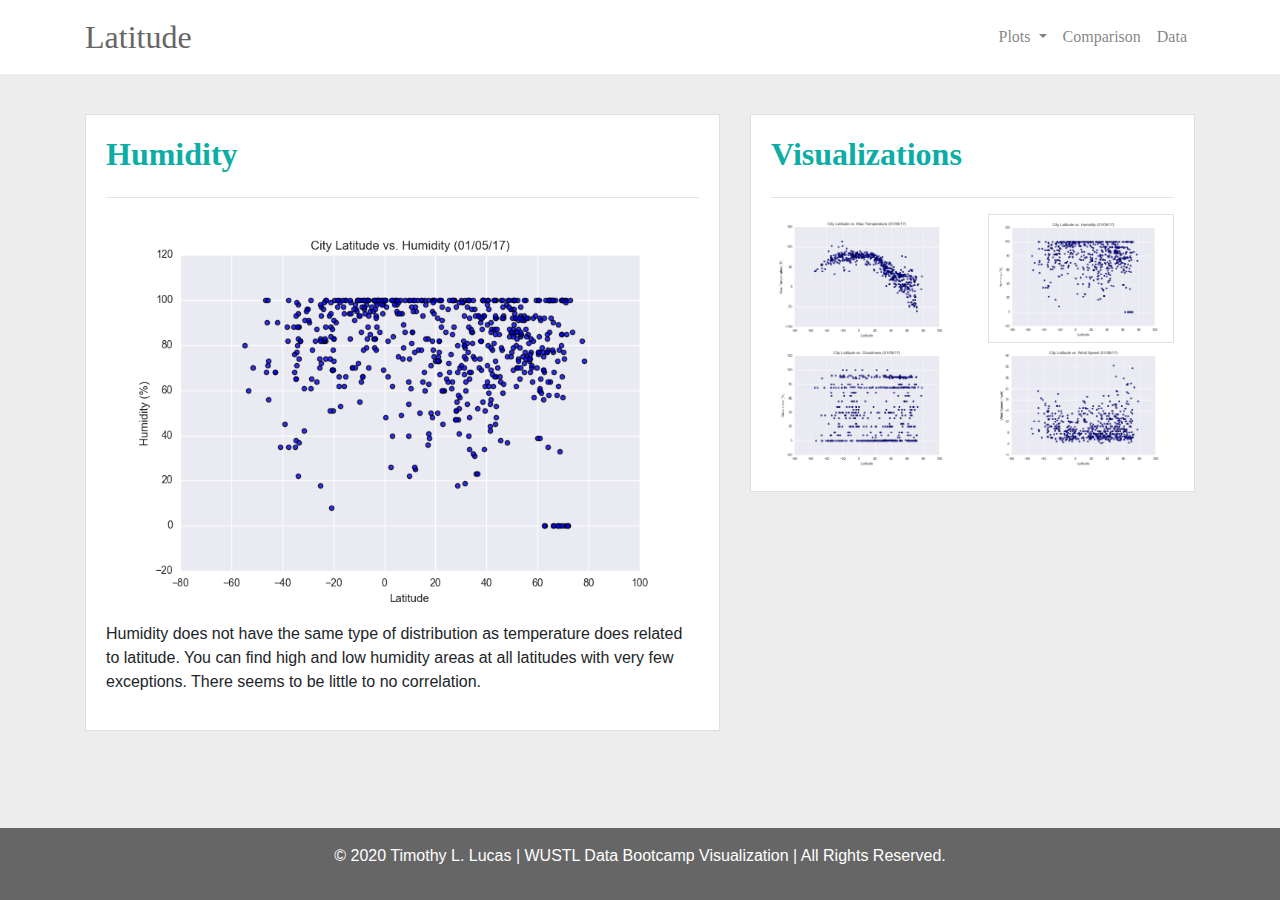
<file: web-design-challenge/humidity.html>
<!DOCTYPE html>
<html lang="en">
<head>
    <meta charset="UTF-8">
    <meta name="viewport" content="width=device-width, initial-scale=1.0">
    <meta name="author" content="Timothy L. Lucas">
    <meta name="description" content="WUSTL Data bootcamp web visualization for Unit 11 homework.">

    <link rel="stylesheet" href="https://stackpath.bootstrapcdn.com/bootstrap/4.4.1/css/bootstrap.min.css" integrity="sha384-Vkoo8x4CGsO3+Hhxv8T/Q5PaXtkKtu6ug5TOeNV6gBiFeWPGFN9MuhOf23Q9Ifjh" crossorigin="anonymous">
    <link rel="stylesheet" href="styles.css">

    <script src="https://code.jquery.com/jquery-3.4.1.slim.min.js" integrity="sha384-J6qa4849blE2+poT4WnyKhv5vZF5SrPo0iEjwBvKU7imGFAV0wwj1yYfoRSJoZ+n" crossorigin="anonymous"></script>
    <script src="https://cdn.jsdelivr.net/npm/popper.js@1.16.0/dist/umd/popper.min.js" integrity="sha384-Q6E9RHvbIyZFJoft+2mJbHaEWldlvI9IOYy5n3zV9zzTtmI3UksdQRVvoxMfooAo" crossorigin="anonymous"></script>
    <script src="https://stackpath.bootstrapcdn.com/bootstrap/4.4.1/js/bootstrap.min.js" integrity="sha384-wfSDF2E50Y2D1uUdj0O3uMBJnjuUD4Ih7YwaYd1iqfktj0Uod8GCExl3Og8ifwB6" crossorigin="anonymous"></script>


    <title>Bootstrap Visualization Dashboard</title>
</head>
<body>
    <header>
        <nav class="navbar navbar-expand-lg navbar-light">
            <div class="container">
                <a class="navbar-brand" href="index.html">Latitude</a>
                <button class="navbar-toggler" type="button" data-toggle="collapse" data-target="#navbarNavDropdown" aria-controls="navbarToggleExternalContent" aria-expanded="false" aria-label="Toggle navigation">
                    <span class="navbar-toggler-icon"></span>
                </button>
                <div class="collapse navbar-collapse" id="navbarNavDropdown">
                    <ul class="navbar-nav ml-auto">
                        <li class="nav-item dropdown">
                            <a class="nav-link dropdown-toggle" href="#" id="navbarDropdownMenuLink" role="button" data-toggle="dropdown" aria-haspopup="true" aria-expanded="false">
                                Plots
                            </a>
                            <div class="dropdown-menu" aria-labelledby="navbarDropdownMenuLink">
                                <a class="dropdown-item" href="temperature.html">Max Temperature</a>
                                <a class="dropdown-item" href="humidity.html">Humidity</a>
                                <a class="dropdown-item" href="cloudiness.html">Cloudiness</a>
                                <a class="dropdown-item" href="wind.html">Wind Speed</a>
                            </div>
                        </li>
                        <li class="nav-item">
                            <a class="nav-link" href="comparison.html">Comparison</a>
                        </li>
                        <li class="nav-item">
                            <a class="nav-link" href="data.html">Data</a>
                        </li>
                    </ul>
                </div>
            </div>
        </nav>
    </header>
    <main>
        <div class="container">
            <div class="row">
                <div class="col-sm-12 col-md-7">
                    <div class="card">
                        <h2>Humidity</h2>
                        <hr/>
                        <img src="visualizations/Fig2.png" width="100%"/>
                        <p>Humidity does not have the same type of distribution as temperature does related to latitude. You can find high and low humidity areas at all latitudes with very few exceptions. There seems to be little to no correlation.</p>
                    </div>
                </div>
                <div class="col-sm-12 col-md-5">
                    <div class="card">
                        <h2>Visualizations</h2>
                        <hr/>
                        <div class="row">
                            <div class="col-sm-3 col-md-6"><a href="temperature.html"><img src="visualizations/Fig1.png" width="100%"/></a></div>
                            <div class="col-sm-3 col-md-6"><a href="humidity.html"><img src="visualizations/Fig2.png" width="100%" class="border"/></a></div>
                            <div class="col-sm-3 col-md-6"><a href="cloudiness.html"><img src="visualizations/Fig3.png" width="100%"/></a></div>
                            <div class="col-sm-3 col-md-6"><a href="wind.html"><img src="visualizations/Fig4.png" width="100%"/></a></div>
                        </div>
                    </div>
                </div>
            </div>
        </div>
    </main>
    <footer class="footer mt-auto py-3 fixed-bottom">
        <div class="container">
            <p style="text-align: center;">&copy; 2020 Timothy L. Lucas | WUSTL Data Bootcamp Visualization | All Rights Reserved.</p>
        </div>
    </footer>
</body>
</html>
</file>
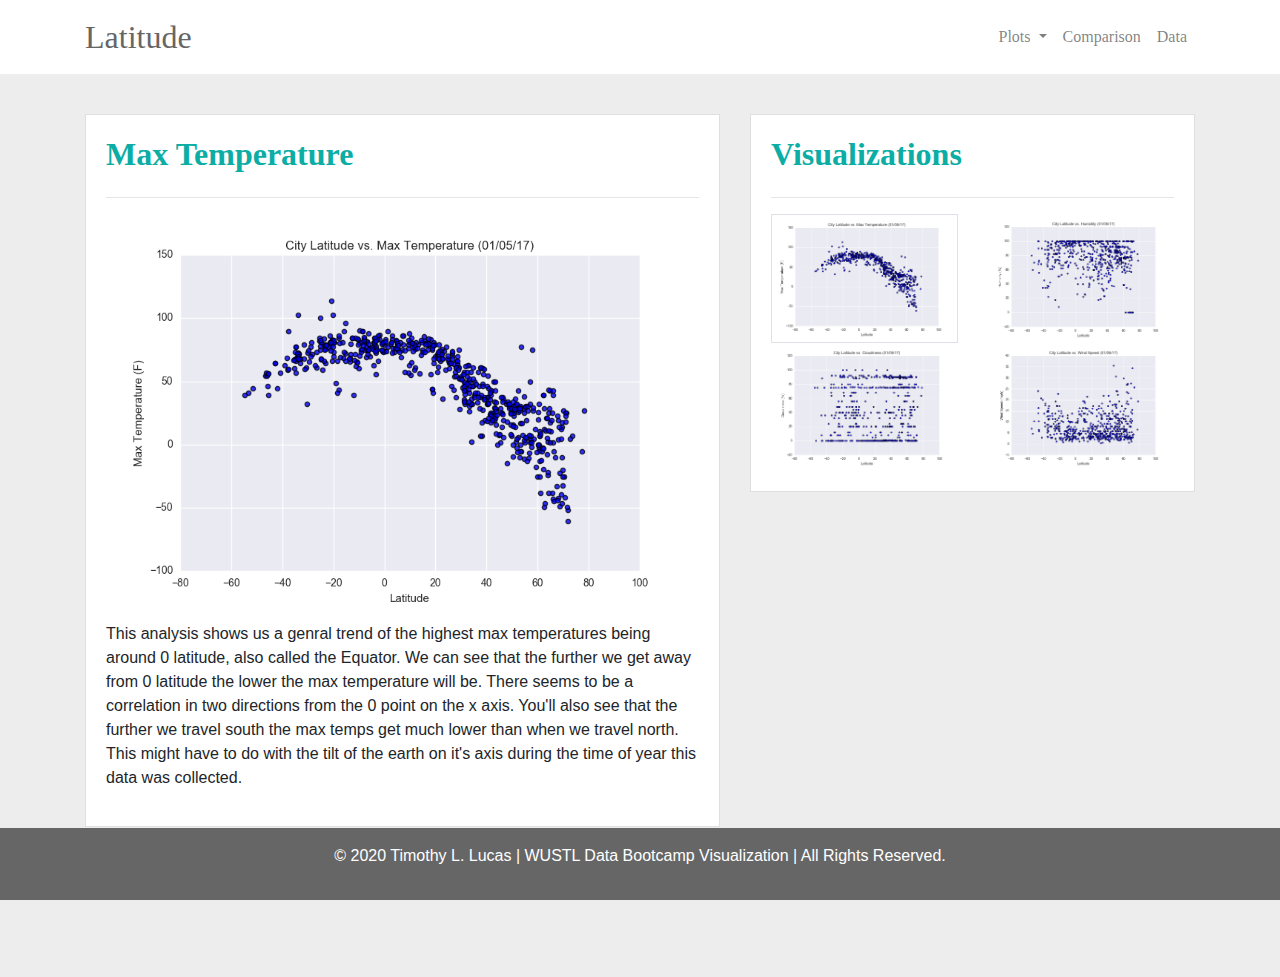
<file: web-design-challenge/temperature.html>
<!DOCTYPE html>
<html lang="en">
<head>
    <meta charset="UTF-8">
    <meta name="viewport" content="width=device-width, initial-scale=1.0">
    <meta name="author" content="Timothy L. Lucas">
    <meta name="description" content="WUSTL Data bootcamp web visualization for Unit 11 homework.">

    <link rel="stylesheet" href="https://stackpath.bootstrapcdn.com/bootstrap/4.4.1/css/bootstrap.min.css" integrity="sha384-Vkoo8x4CGsO3+Hhxv8T/Q5PaXtkKtu6ug5TOeNV6gBiFeWPGFN9MuhOf23Q9Ifjh" crossorigin="anonymous">
    <link rel="stylesheet" href="styles.css">

    <script src="https://code.jquery.com/jquery-3.4.1.slim.min.js" integrity="sha384-J6qa4849blE2+poT4WnyKhv5vZF5SrPo0iEjwBvKU7imGFAV0wwj1yYfoRSJoZ+n" crossorigin="anonymous"></script>
    <script src="https://cdn.jsdelivr.net/npm/popper.js@1.16.0/dist/umd/popper.min.js" integrity="sha384-Q6E9RHvbIyZFJoft+2mJbHaEWldlvI9IOYy5n3zV9zzTtmI3UksdQRVvoxMfooAo" crossorigin="anonymous"></script>
    <script src="https://stackpath.bootstrapcdn.com/bootstrap/4.4.1/js/bootstrap.min.js" integrity="sha384-wfSDF2E50Y2D1uUdj0O3uMBJnjuUD4Ih7YwaYd1iqfktj0Uod8GCExl3Og8ifwB6" crossorigin="anonymous"></script>


    <title>Bootstrap Visualization Dashboard</title>
</head>
<body>
    <header>
        <nav class="navbar navbar-expand-lg navbar-light">
            <div class="container">
                <a class="navbar-brand" href="index.html">Latitude</a>
                <button class="navbar-toggler" type="button" data-toggle="collapse" data-target="#navbarNavDropdown" aria-controls="navbarToggleExternalContent" aria-expanded="false" aria-label="Toggle navigation">
                    <span class="navbar-toggler-icon"></span>
                </button>
                <div class="collapse navbar-collapse" id="navbarNavDropdown">
                    <ul class="navbar-nav ml-auto">
                        <li class="nav-item dropdown">
                            <a class="nav-link dropdown-toggle" href="#" id="navbarDropdownMenuLink" role="button" data-toggle="dropdown" aria-haspopup="true" aria-expanded="false">
                                Plots
                            </a>
                            <div class="dropdown-menu" aria-labelledby="navbarDropdownMenuLink">
                                <a class="dropdown-item" href="temperature.html">Max Temperature</a>
                                <a class="dropdown-item" href="humidity.html">Humidity</a>
                                <a class="dropdown-item" href="cloudiness.html">Cloudiness</a>
                                <a class="dropdown-item" href="wind.html">Wind Speed</a>
                            </div>
                        </li>
                        <li class="nav-item">
                            <a class="nav-link" href="comparison.html">Comparison</a>
                        </li>
                        <li class="nav-item">
                            <a class="nav-link" href="data.html">Data</a>
                        </li>
                    </ul>
                </div>
            </div>
        </nav>
    </header>
    <main>
        <div class="container">
            <div class="row">
                <div class="col-sm-12 col-md-7">
                    <div class="card">
                        <h2>Max Temperature</h2>
                        <hr/>
                        <img src="visualizations/Fig1.png" width="100%"/>
                        <p>This analysis shows us a genral trend of the highest max temperatures being around 0 latitude, also called the Equator. We can see that the further we get away from 0 latitude the lower the max temperature will be. There seems to be a correlation in two directions from the 0 point on the x axis. You'll also see that the further we travel south the max temps get much lower than when we travel north. This might have to do with the tilt of the earth on it's axis during the time of year this data was collected.</p>
                    </div>
                </div>
                <div class="col-sm-12 col-md-5">
                    <div class="card">
                        <h2>Visualizations</h2>
                        <hr/>
                        <div class="row">
                            <div class="col-sm-3 col-md-6"><a href="temperature.html"><img src="visualizations/Fig1.png" width="100%" class="border"/></a></div>
                            <div class="col-sm-3 col-md-6"><a href="humidity.html"><img src="visualizations/Fig2.png" width="100%"/></a></div>
                            <div class="col-sm-3 col-md-6"><a href="cloudiness.html"><img src="visualizations/Fig3.png" width="100%"/></a></div>
                            <div class="col-sm-3 col-md-6"><a href="wind.html"><img src="visualizations/Fig4.png" width="100%"/></a></div>
                        </div>
                    </div>
                </div>
            </div>
        </div>
    </main>
    <footer class="footer mt-auto py-3 fixed-bottom">
        <div class="container">
            <p style="text-align: center;">&copy; 2020 Timothy L. Lucas | WUSTL Data Bootcamp Visualization | All Rights Reserved.</p>
        </div>
    </footer>
</body>
</html>
</file>
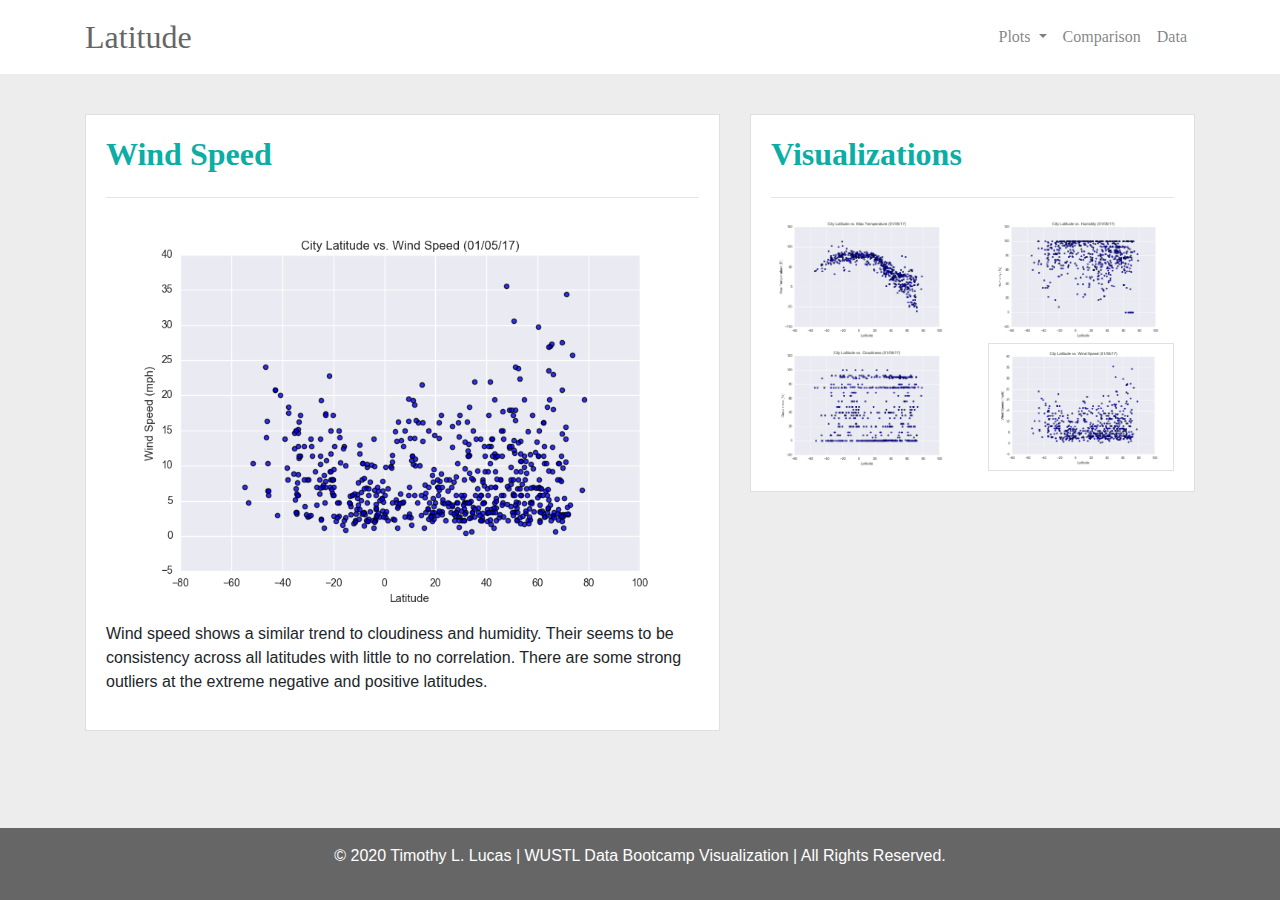
<file: web-design-challenge/wind.html>
<!DOCTYPE html>
<html lang="en">
<head>
    <meta charset="UTF-8">
    <meta name="viewport" content="width=device-width, initial-scale=1.0">
    <meta name="author" content="Timothy L. Lucas">
    <meta name="description" content="WUSTL Data bootcamp web visualization for Unit 11 homework.">

    <link rel="stylesheet" href="https://stackpath.bootstrapcdn.com/bootstrap/4.4.1/css/bootstrap.min.css" integrity="sha384-Vkoo8x4CGsO3+Hhxv8T/Q5PaXtkKtu6ug5TOeNV6gBiFeWPGFN9MuhOf23Q9Ifjh" crossorigin="anonymous">
    <link rel="stylesheet" href="styles.css">

    <script src="https://code.jquery.com/jquery-3.4.1.slim.min.js" integrity="sha384-J6qa4849blE2+poT4WnyKhv5vZF5SrPo0iEjwBvKU7imGFAV0wwj1yYfoRSJoZ+n" crossorigin="anonymous"></script>
    <script src="https://cdn.jsdelivr.net/npm/popper.js@1.16.0/dist/umd/popper.min.js" integrity="sha384-Q6E9RHvbIyZFJoft+2mJbHaEWldlvI9IOYy5n3zV9zzTtmI3UksdQRVvoxMfooAo" crossorigin="anonymous"></script>
    <script src="https://stackpath.bootstrapcdn.com/bootstrap/4.4.1/js/bootstrap.min.js" integrity="sha384-wfSDF2E50Y2D1uUdj0O3uMBJnjuUD4Ih7YwaYd1iqfktj0Uod8GCExl3Og8ifwB6" crossorigin="anonymous"></script>


    <title>Bootstrap Visualization Dashboard</title>
</head>
<body>
    <header>
        <nav class="navbar navbar-expand-lg navbar-light">
            <div class="container">
                <a class="navbar-brand" href="index.html">Latitude</a>
                <button class="navbar-toggler" type="button" data-toggle="collapse" data-target="#navbarNavDropdown" aria-controls="navbarToggleExternalContent" aria-expanded="false" aria-label="Toggle navigation">
                    <span class="navbar-toggler-icon"></span>
                </button>
                <div class="collapse navbar-collapse" id="navbarNavDropdown">
                    <ul class="navbar-nav ml-auto">
                        <li class="nav-item dropdown">
                            <a class="nav-link dropdown-toggle" href="#" id="navbarDropdownMenuLink" role="button" data-toggle="dropdown" aria-haspopup="true" aria-expanded="false">
                                Plots
                            </a>
                            <div class="dropdown-menu" aria-labelledby="navbarDropdownMenuLink">
                                <a class="dropdown-item" href="temperature.html">Max Temperature</a>
                                <a class="dropdown-item" href="humidity.html">Humidity</a>
                                <a class="dropdown-item" href="cloudiness.html">Cloudiness</a>
                                <a class="dropdown-item" href="wind.html">Wind Speed</a>
                            </div>
                        </li>
                        <li class="nav-item">
                            <a class="nav-link" href="comparison.html">Comparison</a>
                        </li>
                        <li class="nav-item">
                            <a class="nav-link" href="data.html">Data</a>
                        </li>
                    </ul>
                </div>
            </div>
        </nav>
    </header>
    <main>
        <div class="container">
            <div class="row">
                <div class="col-sm-12 col-md-7">
                    <div class="card">
                        <h2>Wind Speed</h2>
                        <hr/>
                        <img src="visualizations/Fig4.png" width="100%"/>
                        <p>Wind speed shows a similar trend to cloudiness and humidity. Their seems to be consistency across all latitudes with little to no correlation. There are some strong outliers at the extreme negative and positive latitudes.</p>
                    </div>
                </div>
                <div class="col-sm-12 col-md-5">
                    <div class="card">
                        <h2>Visualizations</h2>
                        <hr/>
                        <div class="row">
                            <div class="col-sm-3 col-md-6"><a href="temperature.html"><img src="visualizations/Fig1.png" width="100%"/></a></div>
                            <div class="col-sm-3 col-md-6"><a href="humidity.html"><img src="visualizations/Fig2.png" width="100%"/></a></div>
                            <div class="col-sm-3 col-md-6"><a href="cloudiness.html"><img src="visualizations/Fig3.png" width="100%"/></a></div>
                            <div class="col-sm-3 col-md-6"><a href="wind.html"><img src="visualizations/Fig4.png" width="100%" class="border"/></a></div>
                        </div>
                    </div>
                </div>
            </div>
        </div>
    </main>
    <footer class="footer mt-auto py-3 fixed-bottom">
        <div class="container">
            <p style="text-align: center;">&copy; 2020 Timothy L. Lucas | WUSTL Data Bootcamp Visualization | All Rights Reserved.</p>
        </div>
    </footer>
</body>
</html>
</file>
<file: javascript-calculator/style.css>
body {
	font-family: Arial, Helvetica, sans-serif;
	background-color: lightgrey;
}

#calculator {
	width: 220px;
	height: 320px;
	background-color: black;
	padding-top: 10px;
	border-radius: 5px;
	box-shadow: 0 4px 8px 0 rgba(0, 0, 0, 0.5);
}

#output {
	text-align: right;
	height: 50px;
	margin: 0 10px;
	background-color: slategray;
}

#output-value {
	margin: 0px;
	padding: 5px;
	font-size: 40px;
	color: white;
	font-weight: 50;
}

#keyboard {
	height: 250px;
	margin: 10px;
}

.non-operator,
.operator,
.number {
	width: 50px;
	height: 50px;
	margin: 0px;
	float: left;
	font-weight: bold;
	font-size: 15px;
}

.operator {
	background-color: orange;
	color: white;
}

.number {
	background-color: lightgray;
	color: black;
}

.large-number {
	width: 100px;
	border-bottom-left-radius: 5px;
}

.equals {
	border-bottom-right-radius: 5px;
}
</file>
<file: web-design-challenge/styles.css>
body {
    background-color: #ededed;
    padding-bottom: 150px;
}

.navbar {
    background-color: #ffffff;
    color: #666666;
}

.navbar-brand {
    font-size: 2em;
}

.navbar-light .navbar-brand {
    color: #666666;
}

.navbar-toggler-icon {
    color: #666666;
}

main {
    padding-top: 40px;
}

h2 {
    color: #0bada5;
    font-family: Georgia, 'Times New Roman', Times, serif;
    font-weight: bold;
}

a {
    font-family: Georgia, 'Times New Roman', Times, serif;
    color: #666666
}

a:hover, a:visited, a:active {
    color: #666666
}

.card {
    padding: 20px;
    border-radius: 0;
}

.border {
    border-color: #0bada5;
    border-width: thick;
}

footer {
    background-color: #666666;
    color: #ffffff;
}
</file>
